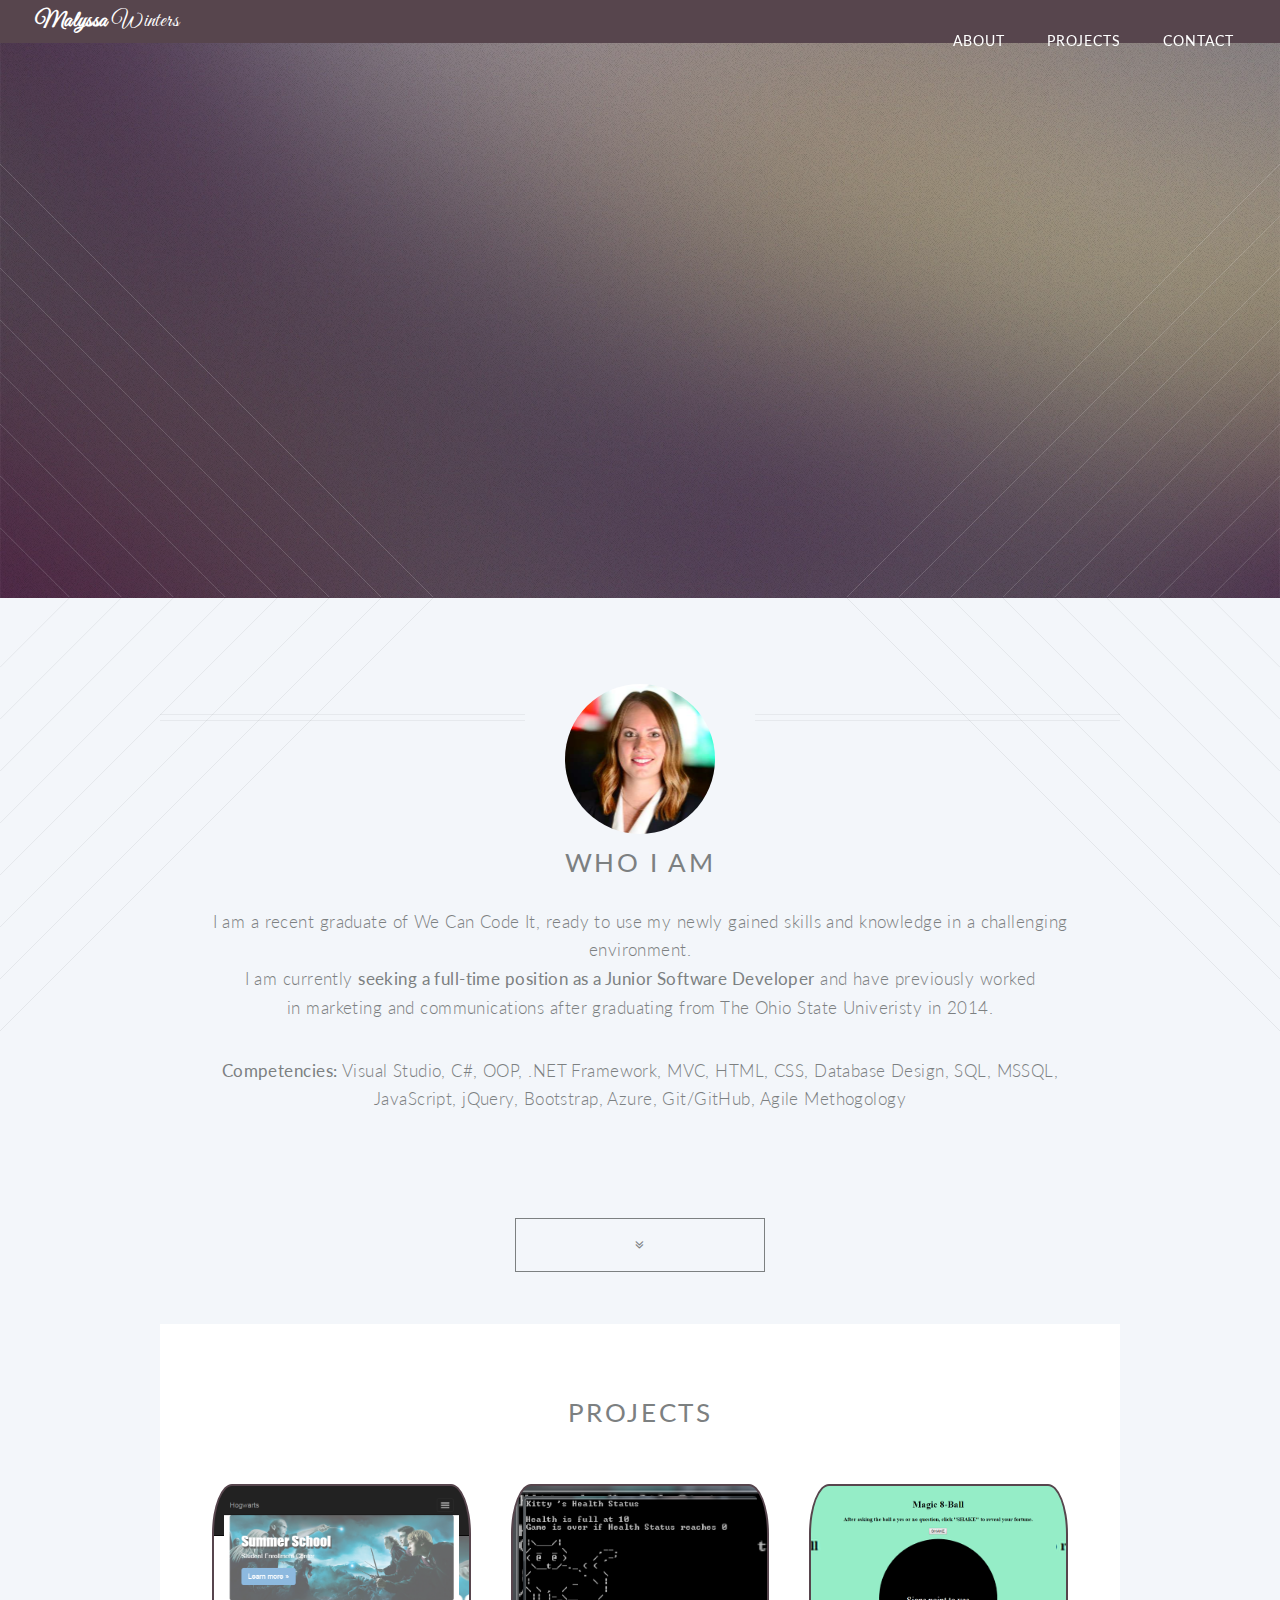
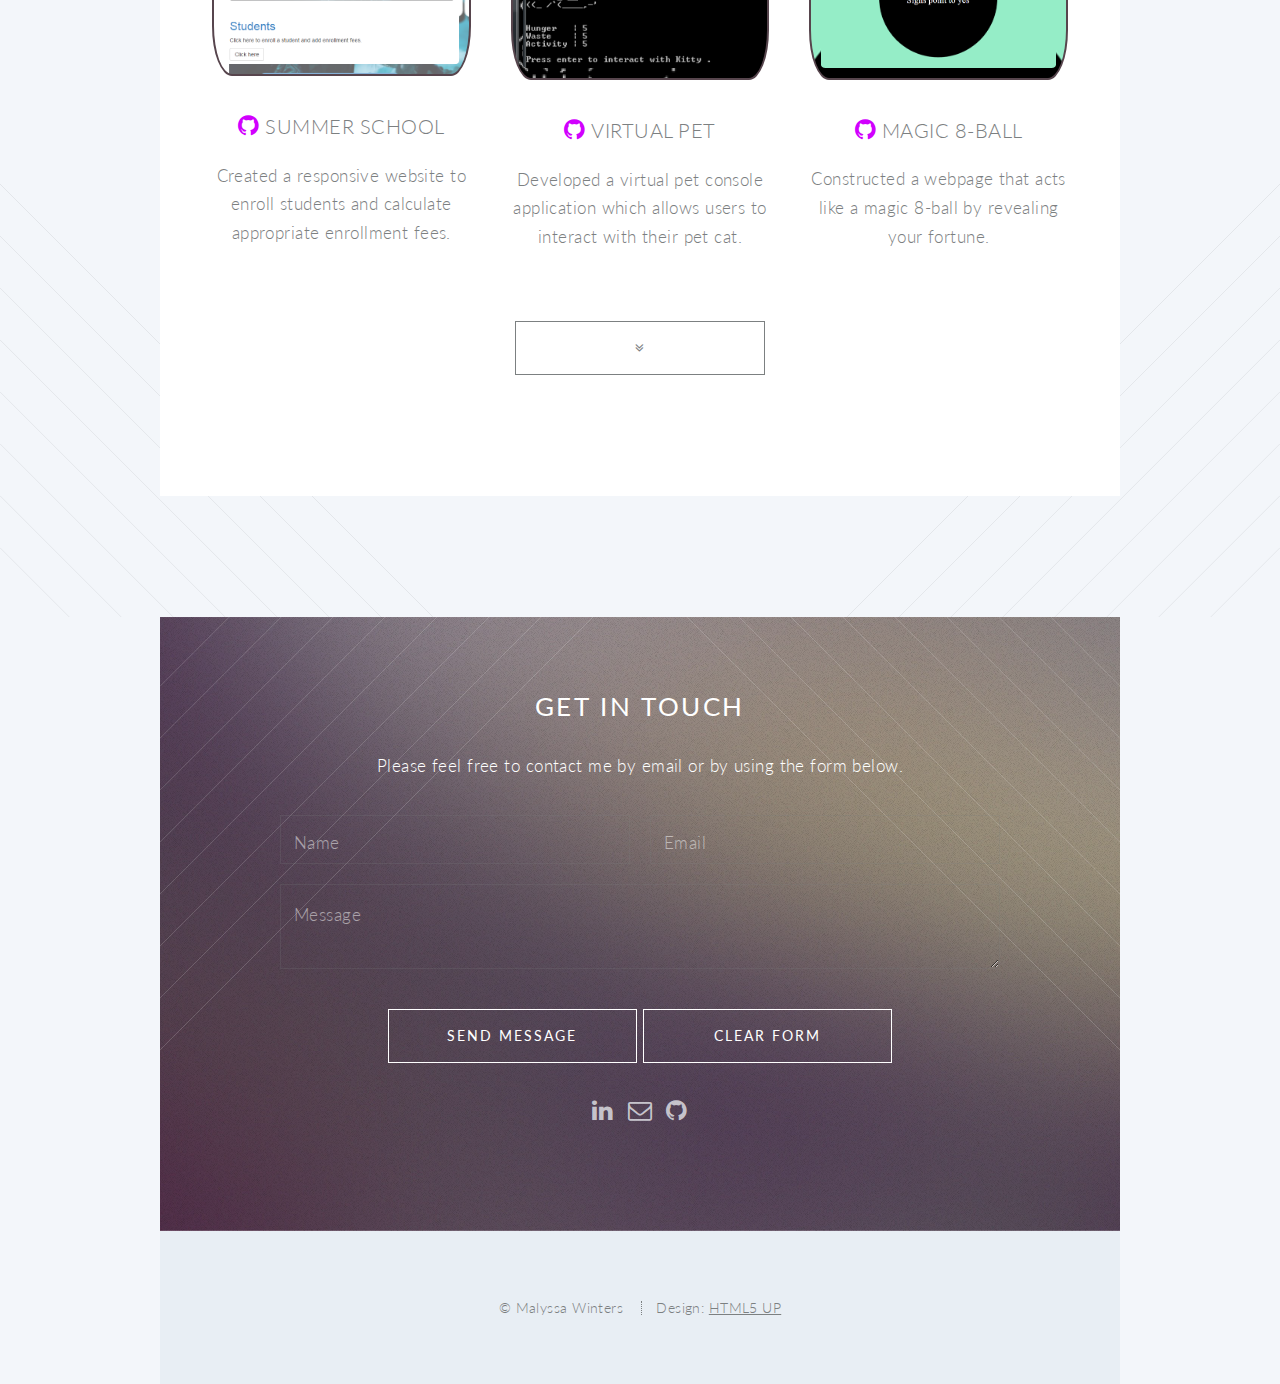
<file: index.html>
﻿<!DOCTYPE HTML>
<!--
    Twenty by HTML5 UP
    html5up.net | @ajlkn
    Free for personal and commercial use under the CCA 3.0 license (html5up.net/license)
-->
<html>
<head>
    <title>Portfolio</title>
    <meta charset="utf-8" />
    <meta name="viewport" content="width=device-width, initial-scale=1" />
    <!--[if lte IE 8]><script src="assets/js/ie/html5shiv.js"></script><![endif]-->
    <link rel="stylesheet" href="assets/css/main.css" />
    <link href='https://fonts.googleapis.com/css?family=Great+Vibes' rel='stylesheet' type='text/css'>
    <!--[if lte IE 8]><link rel="stylesheet" href="assets/css/ie8.css" /><![endif]-->
    <!--[if lte IE 9]><link rel="stylesheet" href="assets/css/ie9.css" /><![endif]-->
</head>
<body class="index">

    <div id="page-wrapper">
        <!-- Header -->
        <header id="header" class="alt">
            <h1 id="logo"><a href="index.html">Malyssa <span>Winters</span></a></h1>
            <nav id="nav">
                <ul>
                    <li class="current"><a href="#main">About</a></li>
                    <li class="current"><a href="#projects">Projects</a></li>
                    <li class="current"><a href="#cta">Contact</a></li>
                </ul>
            </nav>
        </header>
    </div>

    <!-- Banner -->
    <section id="banner">

        <!--
            ".inner" is set up as an inline-block so it automatically expands
            in both directions to fit whatever's inside it. This means it won't
            automatically wrap lines, so be sure to use line breaks where
            appropriate (<br />).
        -->
        <div class="inner">

            <header>
                <h2>Malyssa</h2>
            </header>
            <p>
                Certified<br />Software Developer
            </p>
            <footer>
                <ul class="buttons vertical">
                    <li>
                        <a href="#main" class="button fit scrolly">
                            <i class="fa fa-angle-double-down"></i>
                        </a>
                    </li>
                </ul>
            </footer>

        </div>

    </section>

    <!-- Main -->
    <article id="main">
        <!-- One -->
        <section>
            <header class="special container">
                <!--<span class="icon fa-bar-chart-o"></span>-->
                <span><img class="img-circle" src="assets/css/images/headshot.PNG" height=150 width=150 /></span>

                <h2><strong>Who I Am</strong></h2>
                <p>
                    I am a recent graduate of We Can Code It, ready to use my newly gained skills and knowledge in a challenging environment.<br />
                    I am currently <strong>seeking a full-time position as a Junior Software Developer</strong> and have previously worked<br />
                    in marketing and communications after graduating from The Ohio State Univeristy in 2014.
                </p>
                <p></p>
                <p>
                    <strong>Competencies:</strong> Visual Studio, C#, OOP, .NET Framework, MVC, HTML, CSS, Database Design, SQL, MSSQL, <br />JavaScript, jQuery, Bootstrap, Azure, Git/GitHub, Agile Methogology
                </p>
            </header>
            <footer class="major container">
                <ul class="buttons container">
                    <li>
                        <a href="#projects" class="button fit scrolly">
                            <i class="fa fa-angle-double-down"></i>
                        </a>
                    </li>

                </ul>
            </footer>
        </section>
        <!-- Two -->

        <section id="projects" class="wrapper style3 container special">

            <header class="major">
                <h2><strong>Projects</strong></h2>
            </header>

            <div class="row">
                <div class="4u 12u(narrower)">
                    <section>
                            <a class="enlargebutton image featured" href="#popup1">
                                <img src="assets/css/images/summer-school-mvc.PNG" />
                            </a>
                        <div id="popup1" class="overlay">
                            <div class="popup">
                                <a class="close" href="#projects">×</a>
                                <div class="content">
                                    <img src="assets/css/images/summer-school-mvc.PNG" />
                                </div>
                            </div>
                        </div>
                        <header>
                            <h3><a href="https://github.com/MalyssaWinters/summer-school-mvc" class="icon fa-github" title="Source Code"></a> Summer School</h3>
                        </header>
                        <p>Created a responsive website to enroll students and calculate appropriate enrollment fees.</p>
                    </section>
                </div>

                <div class="4u 12u(narrower)">
                    <section>
                            <a class="enlargebutton2 image featured" href="#popup2">
                                <img src="assets/css/images/virtual-pet.PNG" />
                            </a>
                        <div id="popup2" class="overlay">
                            <div class="popup">
                                <a class="close" href="#projects">×</a>
                                <div class="content">
                                    <img src="assets/css/images/virtual-pet.PNG" />
                                </div>
                            </div>
                        </div>
                        <header>
                            <h3><a href="https://github.com/MalyssaWinters/virtual-pet" class="icon fa-github" title="Source Code"></a> Virtual Pet</h3>
                        </header>
                        <p>Developed a virtual pet console application which allows users to interact with their pet cat.</p>
                    </section>
                </div>

                <div class="4u 12u(narrower)">
                    <section>
                            <a class="enlargebutton3 image featured" href="#popup3">
                                <img src="assets/css/images/magic-8-ball.png" />
                            </a>
                        <div id="popup3" class="overlay">
                            <div class="popup">
                                <a class="close" href="#projects">×</a>
                                <div class="content">
                                    <img src="assets/css/images/magic-8-ball.png" />
                                </div>
                            </div>
                        </div>
                        <header>
                            
                                <h3><a href="https://github.com/MalyssaWinters/magic-8-ball" class="icon fa-github" title="Source Code"></a> Magic 8-Ball</h3>
                            </header>
                            <p>Constructed a webpage that acts like a magic 8-ball by revealing your fortune.</p>
                    </section>
                </div>

            </div>

                <footer class="major">
                    <ul class="buttons">
                        <li>
                            <a href="#cta" class="button fit scrolly">
                                <i class="fa fa-angle-double-down"></i>
                            </a>
                        </li>
                    </ul>
                </footer>

        </section>

    </article>

    <!-- CTA -->
    <section id="cta" class="container">

        <header>
            <h2><strong>Get in touch</strong></h2>
            <p>Please feel free to contact me by email or by using the form below.</p>
        </header>

        <div class="content style4 featured">
            <div class="container 75%">
                <form action="https://formspree.io/malyssawinters5@gmail.com" method="post">
                    <div class="row 50%">
                        <div class="6u 12u(mobile)"><input type="text" name="Name" id="name" placeholder="Name" /></div>
                        <div class="6u 12u(mobile)"><input type="email" name="Email" id="email" placeholder="Email" /></div>
                    </div>
                    <div class="row 50%">
                        <div class="12u"><textarea name="Message" id="message" placeholder="Message"></textarea></div>
                    </div>
                    <div class="row">
                        <div class="12u">
                            <ul class="actions">
                                <li>
                                    <input type="submit" class="button" value="Send Message" />
                                    <input type="reset" class="button alt" value="Clear Form" />
                                </li>
                            </ul>
                        </div>
                    </div>
                </form>
            </div>
            <section>
                <ul class="icons bottom">
                    <li><a href="https://www.linkedin.com/in/malyssawinters"><span class="fa fa-linkedin" title="LinkedIn"></span></a></li>
                    <li><a href="MAILTO:malyssawinters5@gmail.com"><span class="fa fa-envelope-o" title="Email"></span></a></li>
                    <li><a href="https://github.com/MalyssaWinters"><span class="fa fa-github" title="GitHub"></span></a></li>
                </ul>
            </section>
        </div>
    </section>
   
    <!-- Footer -->
    <footer id="footer" class="container">

        <ul class="copyright">
            <li>&copy; Malyssa Winters</li>
            <li>Design: <a href="http://html5up.net">HTML5 UP</a></li>
        </ul>

    </footer>

    <!-- Scripts -->
    <script src="assets/js/jquery.min.js"></script>
    <script src="assets/js/jquery.dropotron.min.js"></script>
    <script src="assets/js/jquery.scrolly.min.js"></script>
    <script src="assets/js/jquery.scrollgress.min.js"></script>
    <script src="assets/js/skel.min.js"></script>
    <script src="assets/js/util.js"></script>
    <!--[if lte IE 8]><script src="assets/js/ie/respond.min.js"></script><![endif]-->
    <script src="assets/js/main.js"></script>

</body>
</html>
</file>
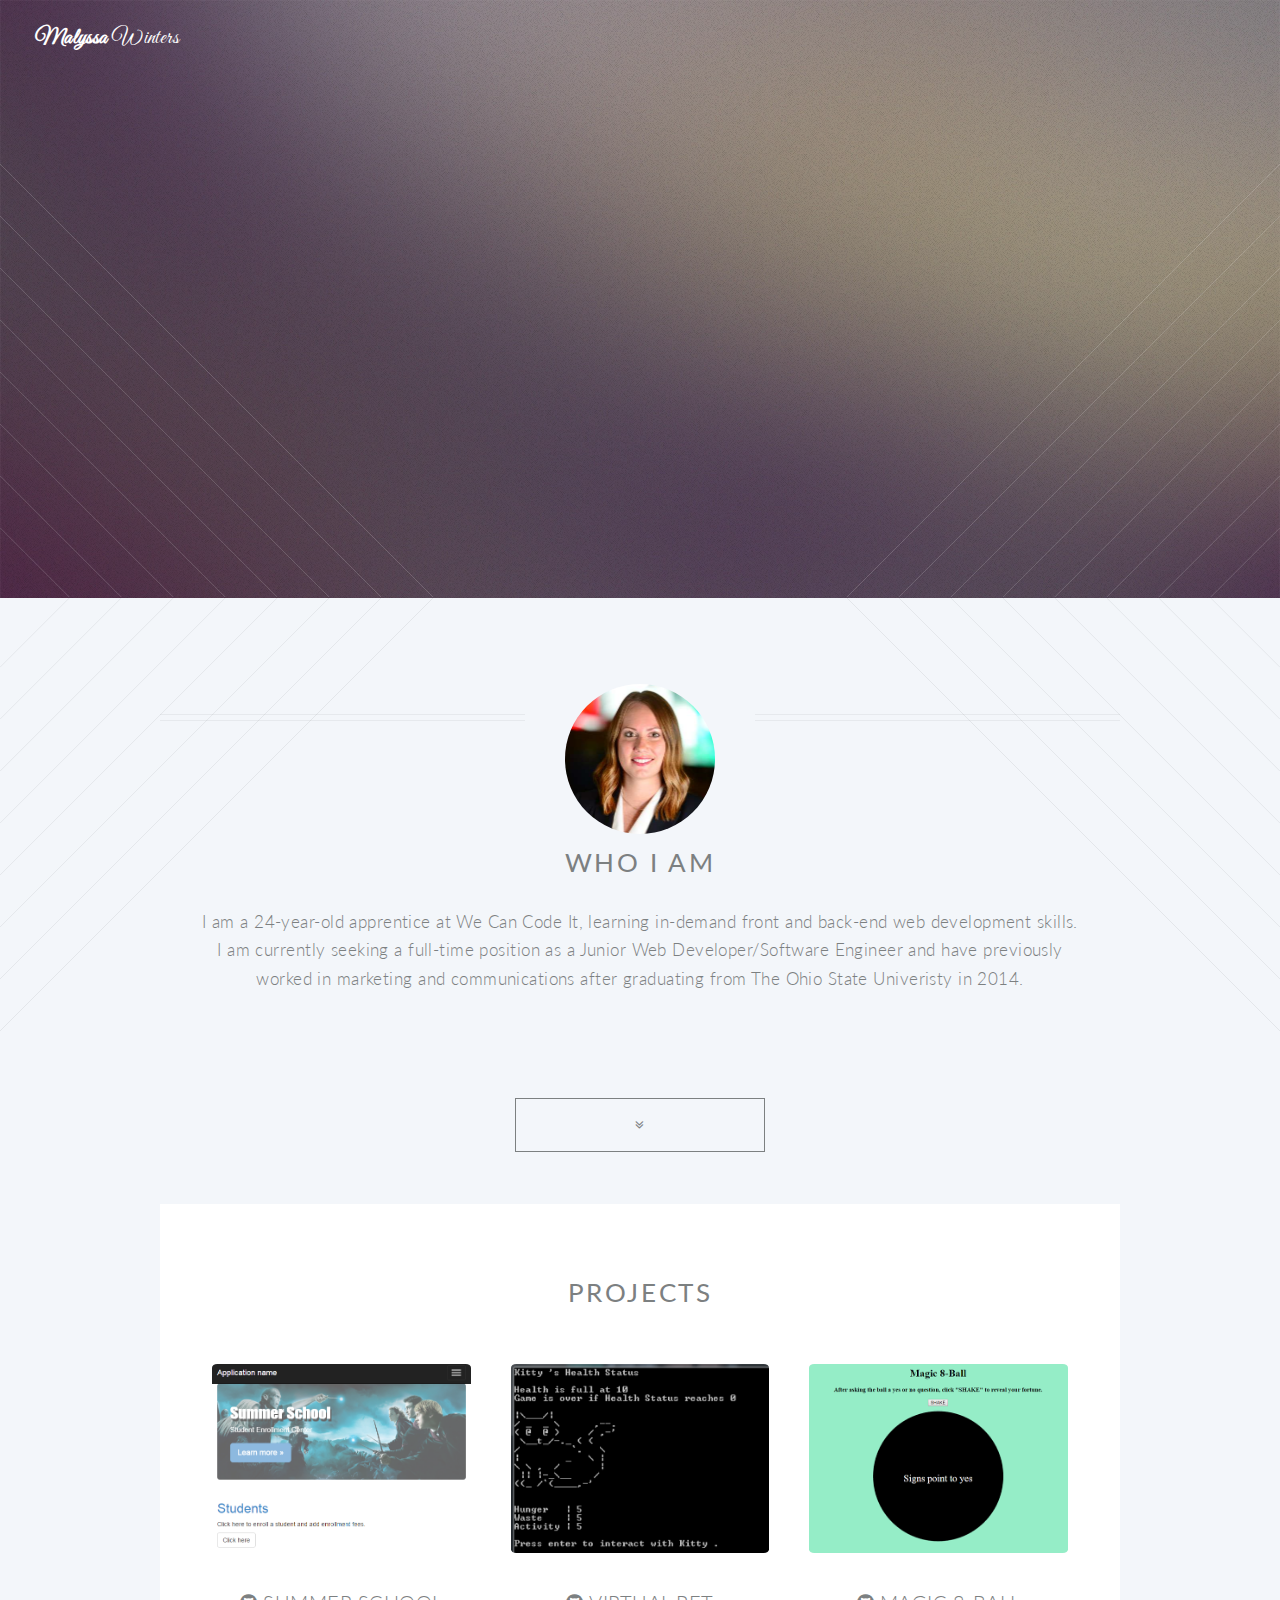
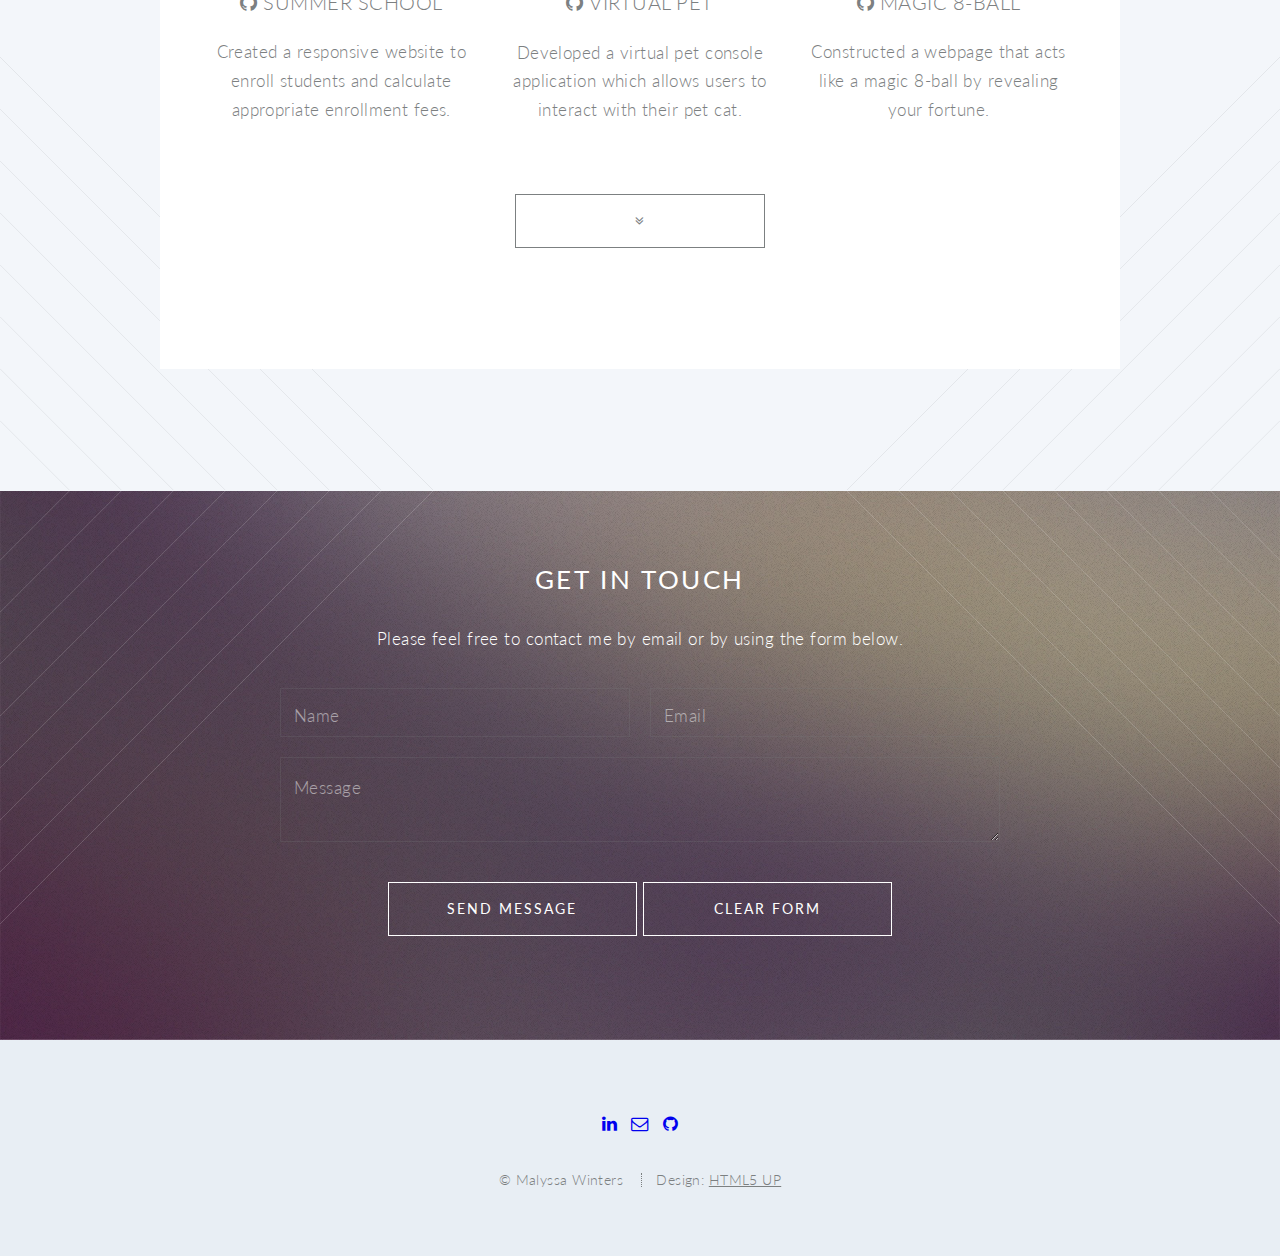
<file: html5up-twenty/index.html>
﻿<!DOCTYPE HTML>
<!--
    Twenty by HTML5 UP
    html5up.net | @ajlkn
    Free for personal and commercial use under the CCA 3.0 license (html5up.net/license)
-->
<html>
<head>
    <title>Portfolio</title>
    <meta charset="utf-8" />
    <meta name="viewport" content="width=device-width, initial-scale=1" />
    <!--[if lte IE 8]><script src="assets/js/ie/html5shiv.js"></script><![endif]-->
    <link rel="stylesheet" href="assets/css/main.css" />
    <link href='https://fonts.googleapis.com/css?family=Great+Vibes' rel='stylesheet' type='text/css'>
    <!--[if lte IE 8]><link rel="stylesheet" href="assets/css/ie8.css" /><![endif]-->
    <!--[if lte IE 9]><link rel="stylesheet" href="assets/css/ie9.css" /><![endif]-->
</head>
<body class="index">


    <!-- Header -->
    <header id="header" class="alt">
        <h1 id="logo"><a href="index.html">Malyssa <span>Winters</span></a></h1>
    </header>

    <!-- Banner -->
    <section id="banner">

        <!--
            ".inner" is set up as an inline-block so it automatically expands
            in both directions to fit whatever's inside it. This means it won't
            automatically wrap lines, so be sure to use line breaks where
            appropriate (<br />).
        -->
        <div class="inner">

            <header>
                <h2>Malyssa</h2>
            </header>
            <p>
                <strong>Software Engineer</strong>
                <br />
                apprentice
            </p>
            <footer>
                <ul class="buttons vertical">
                    <li>
                    <a href="#main" class="button fit scrolly">
                        <i class="fa fa-angle-double-down"></i>
                    </a>
                    </li>
                </ul>
            </footer>

        </div>

    </section>

    <!-- Main -->
    <article id="main">
        <!-- One -->
        <section>
            <header class="special container">
                <!--<span class="icon fa-bar-chart-o"></span>-->
                <span><img class="img-circle" src="assets/css/images/headshot.PNG" height=150 width=150 /></span>

                <h2><strong>Who I Am</strong></h2>
                <p>
                    I am a 24-year-old apprentice at We Can Code It, learning in-demand front and back-end web development skills. <br />
                    I am currently seeking a full-time position as a Junior Web Developer/Software Engineer and have previously <br />
                    worked in marketing and communications after graduating from The Ohio State Univeristy in 2014.
                </p>
            </header>
            <footer class="major">
                <ul class="buttons">
                    <li>
                        <a href="#projects" class="button fit scrolly">
                            <i class="fa fa-angle-double-down"></i>
                        </a>
                    </li>

                </ul>
            </footer>
        </section>
        <!-- Two -->

        <section id="projects" class="wrapper style3 container special">

            <header class="major">
                <h2><strong>Projects</strong></h2>
            </header>

            <div class="row">
                <div class="4u 12u(narrower)">
                    <section>
                        <a href="#" class="image featured">

                            <img src="assets/css/images/summer-school-mvc.PNG" />
                        </a>
                        <header>
                            <h3><a href="https://github.com/MalyssaWinters/summer-school-mvc" class="icon fa-github"> Summer School</a></h3>
                        </header>
                        <p>Created a responsive website to enroll students and calculate appropriate enrollment fees.</p>
                    </section>
                </div>

                <div class="4u 12u(narrower)">
                    <section>
                        <a href="#" class="image featured">

                            <img src="assets/css/images/virtual-pet.PNG" />
                        </a>
                        <header>
                            <h3><a href="https://github.com/MalyssaWinters/virtual-pet" class="icon fa-github"> Virtual Pet</a></h3>
                        </header>
                        <p>Developed a virtual pet console application which allows users to interact with their pet cat.</p>
                    </section>
                </div>

                <div class="4u 12u(narrower)">
                    <section>
                        <a href="#" class="image featured">

                            <img src="assets/css/images/magic-8-ball.png" />
                        </a>
                        <header>
                            <h3><a href="https://github.com/MalyssaWinters/magic-8-ball" class="icon fa-github"> Magic 8-Ball</a></h3>
                        </header>
                        <p>Constructed a webpage that acts like a magic 8-ball by revealing your fortune.</p>
                    </section>
                </div>

            </div>


            <footer class="major">
                <ul class="buttons">
                    <li>
                        <a href="#cta" class="button fit scrolly">
                            <i class="fa fa-angle-double-down"></i>
                        </a>
                    </li>
                </ul>
            </footer>

        </section>

    </article>

    <!-- CTA -->
    <section id="cta">

        <header>
            <h2><strong>Get in touch</strong></h2>
            <p>Please feel free to contact me by email or by using the form below.</p>
        </header>

        <div class="content style4 featured">
            <div class="container 75%">
                <form action="https://formspree.io/malyssawinters5@gmail.com" method="post">
                    <div class="row 50%">
                        <div class="6u 12u(mobile)"><input type="text" name="Name" id="name" placeholder="Name" /></div>
                        <div class="6u 12u(mobile)"><input type="email" name="Email" id="email" placeholder="Email" /></div>
                    </div>
                    <div class="row 50%">
                        <div class="12u"><textarea name="Message" id="message" placeholder="Message"></textarea></div>
                    </div>
                    <div class="row">
                        <div class="12u">
                            <ul class="actions">
                                <li>
                                    <input type="submit" class="button" value="Send Message" />
                                    <input type="reset" class="button alt" value="Clear Form" />
                                </li>
                            </ul>
                        </div>
                    </div>
                </form>
            </div>
        </div>

    </section>


    <!-- Footer -->
    <footer id="footer">

        <ul class="icons">
            <li><a href="https://www.linkedin.com/in/malyssawinters" class="icon fa-linkedin" title="LinkedIn"><span class="label">LinkedIn</span></a></li>
            <li><a href="MAILTO:malyssawinters5@gmail.com" class="icon fa-envelope-o" title="Email"><span class="label">Email</span></a></li>
            <li><a href="https://github.com/MalyssaWinters" class="icon fa-github" title="GitHub"><span class="label">GitHub</span></a></li>
        </ul>

        <ul class="copyright">
            <li>&copy; Malyssa Winters</li>
            <li>Design: <a href="http://html5up.net">HTML5 UP</a></li>
        </ul>

    </footer>

    </div>

    <!-- Scripts -->
    <script src="assets/js/jquery.min.js"></script>
    <script src="assets/js/jquery.dropotron.min.js"></script>
    <script src="assets/js/jquery.scrolly.min.js"></script>
    <script src="assets/js/jquery.scrollgress.min.js"></script>
    <script src="assets/js/skel.min.js"></script>
    <script src="assets/js/util.js"></script>
    <!--[if lte IE 8]><script src="assets/js/ie/respond.min.js"></script><![endif]-->
    <script src="assets/js/main.js"></script>

</body>
</html>
</file>
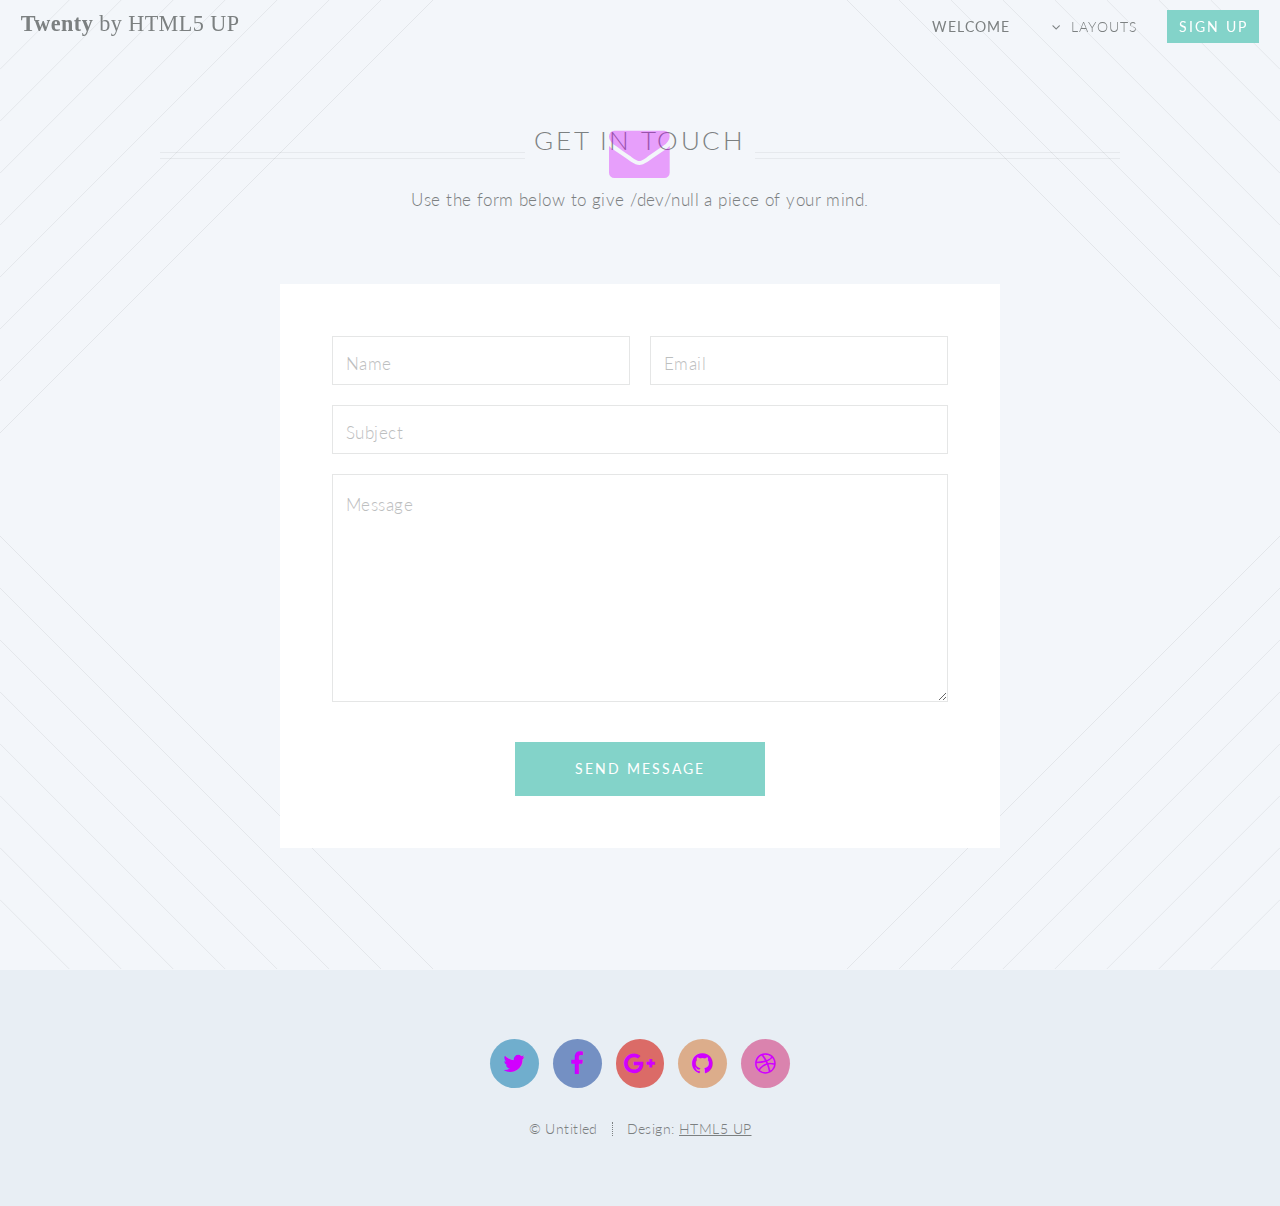
<file: contact.html>
<!DOCTYPE HTML>
<!--
	Twenty by HTML5 UP
	html5up.net | @ajlkn
	Free for personal and commercial use under the CCA 3.0 license (html5up.net/license)
-->
<html>
	<head>
		<title>Contact - Twenty by HTML5 UP</title>
		<meta charset="utf-8" />
		<meta name="viewport" content="width=device-width, initial-scale=1" />
		<!--[if lte IE 8]><script src="assets/js/ie/html5shiv.js"></script><![endif]-->
		<link rel="stylesheet" href="assets/css/main.css" />
		<!--[if lte IE 8]><link rel="stylesheet" href="assets/css/ie8.css" /><![endif]-->
		<!--[if lte IE 9]><link rel="stylesheet" href="assets/css/ie9.css" /><![endif]-->
	</head>
	<body class="contact">
		<div id="page-wrapper">

			<!-- Header -->
				<header id="header">
					<h1 id="logo"><a href="index.html">Twenty <span>by HTML5 UP</span></a></h1>
					<nav id="nav">
						<ul>
							<li class="current"><a href="index.html">Welcome</a></li>
							<li class="submenu">
								<a href="#">Layouts</a>
								<ul>
									<li><a href="left-sidebar.html">Left Sidebar</a></li>
									<li><a href="right-sidebar.html">Right Sidebar</a></li>
									<li><a href="no-sidebar.html">No Sidebar</a></li>
									<li><a href="contact.html">Contact</a></li>
									<li class="submenu">
										<a href="#">Submenu</a>
										<ul>
											<li><a href="#">Dolore Sed</a></li>
											<li><a href="#">Consequat</a></li>
											<li><a href="#">Lorem Magna</a></li>
											<li><a href="#">Sed Magna</a></li>
											<li><a href="#">Ipsum Nisl</a></li>
										</ul>
									</li>
								</ul>
							</li>
							<li><a href="#" class="button special">Sign Up</a></li>
						</ul>
					</nav>
				</header>

			<!-- Main -->
				<article id="main">

					<header class="special container">
						<span class="icon fa-envelope"></span>
						<h2>Get In Touch</h2>
						<p>Use the form below to give /dev/null a piece of your mind.</p>
					</header>

					<!-- One -->
						<section class="wrapper style4 special container 75%">

							<!-- Content -->
								<div class="content">
									<form>
										<div class="row 50%">
											<div class="6u 12u(mobile)">
												<input type="text" name="name" placeholder="Name" />
											</div>
											<div class="6u 12u(mobile)">
												<input type="text" name="email" placeholder="Email" />
											</div>
										</div>
										<div class="row 50%">
											<div class="12u">
												<input type="text" name="subject" placeholder="Subject" />
											</div>
										</div>
										<div class="row 50%">
											<div class="12u">
												<textarea name="message" placeholder="Message" rows="7"></textarea>
											</div>
										</div>
										<div class="row">
											<div class="12u">
												<ul class="buttons">
													<li><input type="submit" class="special" value="Send Message" /></li>
												</ul>
											</div>
										</div>
									</form>
								</div>

						</section>

				</article>

			<!-- Footer -->
				<footer id="footer">

					<ul class="icons">
						<li><a href="#" class="icon circle fa-twitter"><span class="label">Twitter</span></a></li>
						<li><a href="#" class="icon circle fa-facebook"><span class="label">Facebook</span></a></li>
						<li><a href="#" class="icon circle fa-google-plus"><span class="label">Google+</span></a></li>
						<li><a href="#" class="icon circle fa-github"><span class="label">Github</span></a></li>
						<li><a href="#" class="icon circle fa-dribbble"><span class="label">Dribbble</span></a></li>
					</ul>

					<ul class="copyright">
						<li>&copy; Untitled</li><li>Design: <a href="http://html5up.net">HTML5 UP</a></li>
					</ul>

				</footer>

		</div>

		<!-- Scripts -->
			<script src="assets/js/jquery.min.js"></script>
			<script src="assets/js/jquery.dropotron.min.js"></script>
			<script src="assets/js/jquery.scrolly.min.js"></script>
			<script src="assets/js/jquery.scrollgress.min.js"></script>
			<script src="assets/js/skel.min.js"></script>
			<script src="assets/js/util.js"></script>
			<!--[if lte IE 8]><script src="assets/js/ie/respond.min.js"></script><![endif]-->
			<script src="assets/js/main.js"></script>

	</body>
</html>
</file>
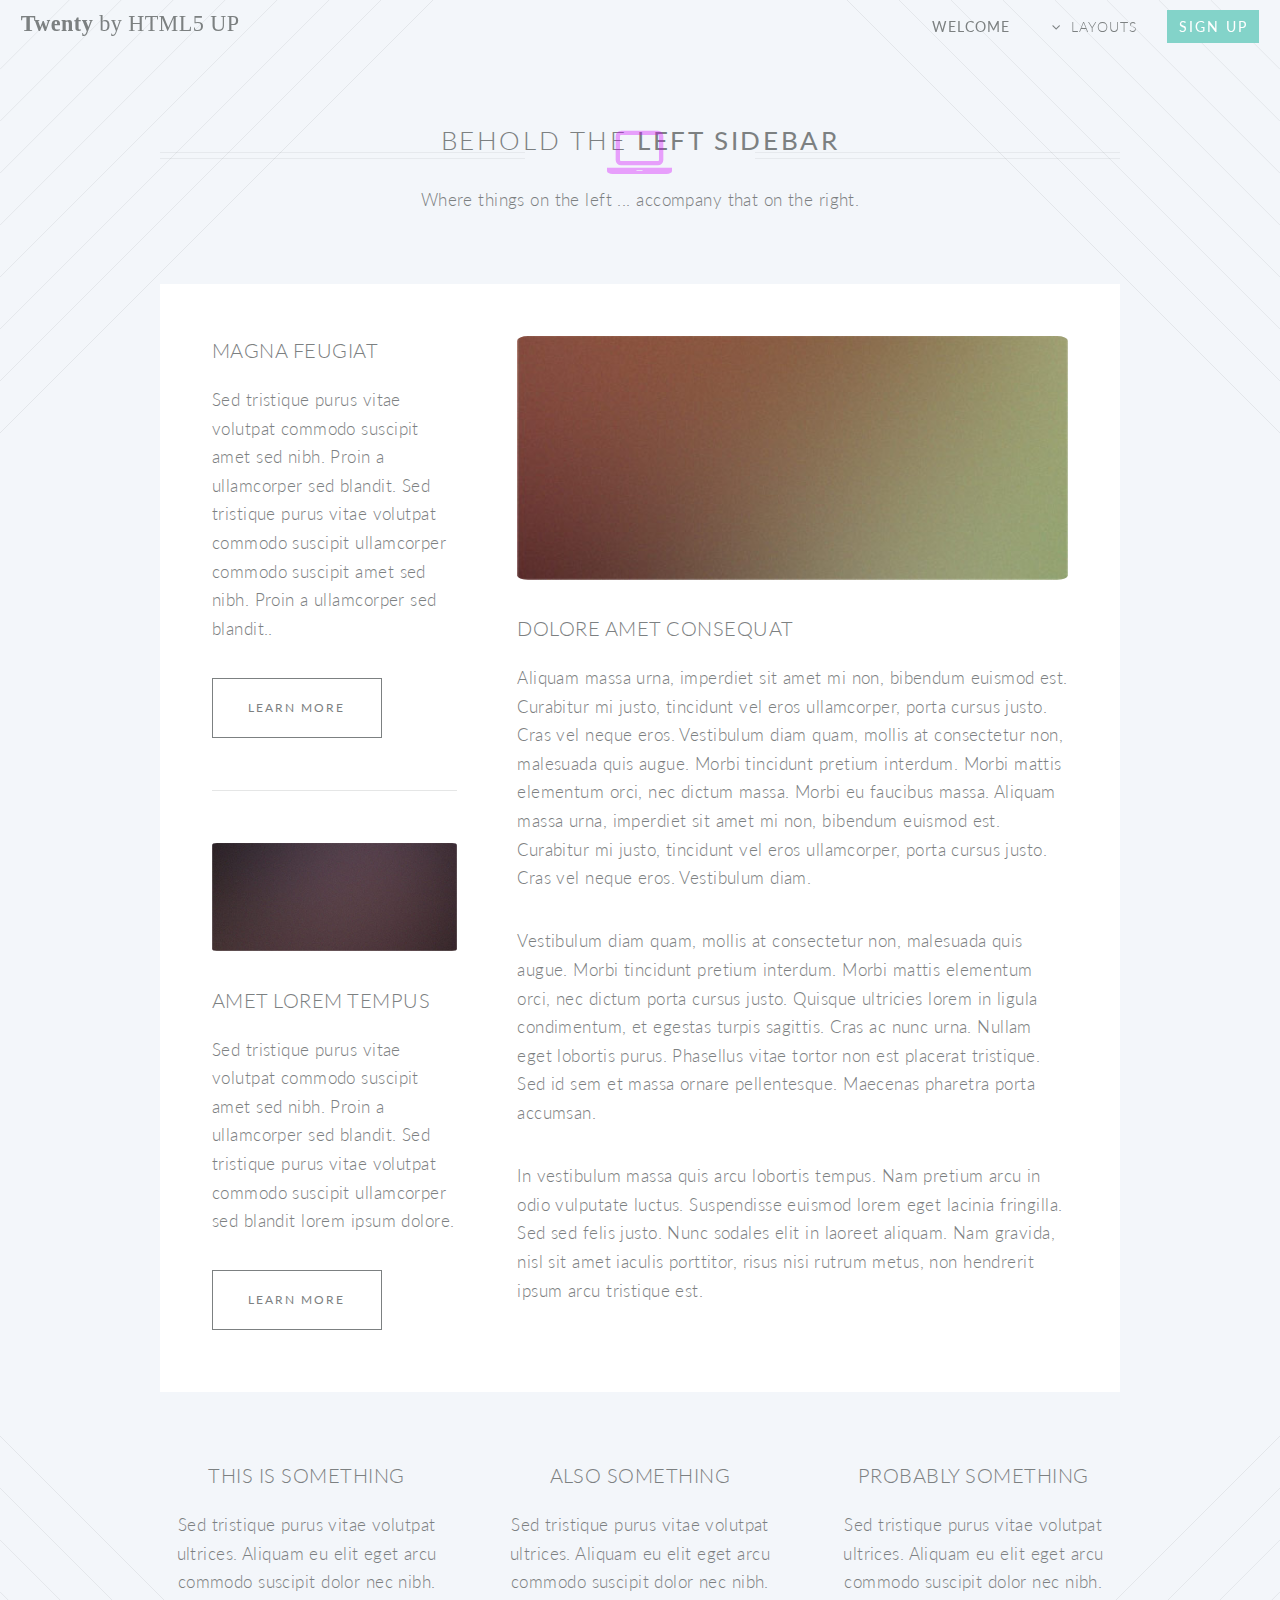
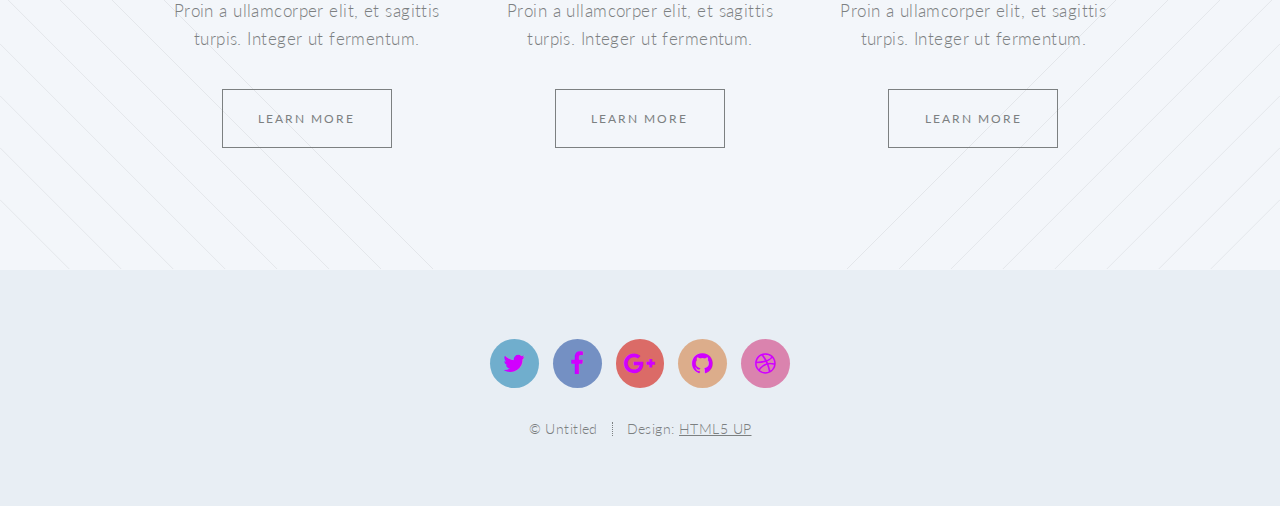
<file: left-sidebar.html>
<!DOCTYPE HTML>
<!--
	Twenty by HTML5 UP
	html5up.net | @ajlkn
	Free for personal and commercial use under the CCA 3.0 license (html5up.net/license)
-->
<html>
	<head>
		<title>Left Sidebar - Twenty by HTML5 UP</title>
		<meta charset="utf-8" />
		<meta name="viewport" content="width=device-width, initial-scale=1" />
		<!--[if lte IE 8]><script src="assets/js/ie/html5shiv.js"></script><![endif]-->
		<link rel="stylesheet" href="assets/css/main.css" />
		<!--[if lte IE 8]><link rel="stylesheet" href="assets/css/ie8.css" /><![endif]-->
		<!--[if lte IE 9]><link rel="stylesheet" href="assets/css/ie9.css" /><![endif]-->
	</head>
	<body class="left-sidebar">
		<div id="page-wrapper">

			<!-- Header -->
				<header id="header">
					<h1 id="logo"><a href="index.html">Twenty <span>by HTML5 UP</span></a></h1>
					<nav id="nav">
						<ul>
							<li class="current"><a href="index.html">Welcome</a></li>
							<li class="submenu">
								<a href="#">Layouts</a>
								<ul>
									<li><a href="left-sidebar.html">Left Sidebar</a></li>
									<li><a href="right-sidebar.html">Right Sidebar</a></li>
									<li><a href="no-sidebar.html">No Sidebar</a></li>
									<li><a href="contact.html">Contact</a></li>
									<li class="submenu">
										<a href="#">Submenu</a>
										<ul>
											<li><a href="#">Dolore Sed</a></li>
											<li><a href="#">Consequat</a></li>
											<li><a href="#">Lorem Magna</a></li>
											<li><a href="#">Sed Magna</a></li>
											<li><a href="#">Ipsum Nisl</a></li>
										</ul>
									</li>
								</ul>
							</li>
							<li><a href="#" class="button special">Sign Up</a></li>
						</ul>
					</nav>
				</header>

			<!-- Main -->
				<article id="main">

					<header class="special container">
						<span class="icon fa-laptop"></span>
						<h2>Behold the <strong>Left Sidebar</strong></h2>
						<p>Where things on the left ... accompany that on the right.</p>
					</header>

					<!-- One -->
						<section class="wrapper style4 container">

							<div class="row 150%">
								<div class="4u 12u(narrower)">

									<!-- Sidebar -->
										<div class="sidebar">
											<section>
												<header>
													<h3>Magna Feugiat</h3>
												</header>
												<p>Sed tristique purus vitae volutpat commodo suscipit amet sed nibh. Proin a ullamcorper sed blandit. Sed tristique purus vitae volutpat commodo suscipit ullamcorper commodo suscipit amet sed nibh. Proin a ullamcorper sed blandit..</p>
												<footer>
													<ul class="buttons">
														<li><a href="#" class="button small">Learn More</a></li>
													</ul>
												</footer>
											</section>

											<section>
												<a href="#" class="image featured"><img src="images/pic03.jpg" alt="" /></a>
												<header>
													<h3>Amet Lorem Tempus</h3>
												</header>
												<p>Sed tristique purus vitae volutpat commodo suscipit amet sed nibh. Proin a ullamcorper sed blandit. Sed tristique purus vitae volutpat commodo suscipit ullamcorper sed blandit lorem ipsum dolore.</p>
												<footer>
													<ul class="buttons">
														<li><a href="#" class="button small">Learn More</a></li>
													</ul>
												</footer>
											</section>
										</div>

								</div>
								<div class="8u 12u(narrower) important(narrower)">

									<!-- Content -->
										<div class="content">
											<section>
												<a href="#" class="image featured"><img src="images/pic02.jpg" alt="" /></a>
												<header>
													<h3>Dolore Amet Consequat</h3>
												</header>
												<p>Aliquam massa urna, imperdiet sit amet mi non, bibendum euismod est. Curabitur mi justo, tincidunt vel eros ullamcorper, porta cursus justo. Cras vel neque eros. Vestibulum diam quam, mollis at consectetur non, malesuada quis augue. Morbi tincidunt pretium interdum. Morbi mattis elementum orci, nec dictum massa. Morbi eu faucibus massa. Aliquam massa urna, imperdiet sit amet mi non, bibendum euismod est. Curabitur mi justo, tincidunt vel eros ullamcorper, porta cursus justo. Cras vel neque eros. Vestibulum diam.</p>
												<p>Vestibulum diam quam, mollis at consectetur non, malesuada quis augue. Morbi tincidunt pretium interdum. Morbi mattis elementum orci, nec dictum porta cursus justo. Quisque ultricies lorem in ligula condimentum, et egestas turpis sagittis. Cras ac nunc urna. Nullam eget lobortis purus. Phasellus vitae tortor non est placerat tristique. Sed id sem et massa ornare pellentesque. Maecenas pharetra porta accumsan. </p>
												<p>In vestibulum massa quis arcu lobortis tempus. Nam pretium arcu in odio vulputate luctus. Suspendisse euismod lorem eget lacinia fringilla. Sed sed felis justo. Nunc sodales elit in laoreet aliquam. Nam gravida, nisl sit amet iaculis porttitor, risus nisi rutrum metus, non hendrerit ipsum arcu tristique est.</p>
											</section>
										</div>

								</div>
							</div>
						</section>

					<!-- Two -->
						<section class="wrapper style1 container special">
							<div class="row">
								<div class="4u 12u(narrower)">

									<section>
										<header>
											<h3>This is Something</h3>
										</header>
										<p>Sed tristique purus vitae volutpat ultrices. Aliquam eu elit eget arcu commodo suscipit dolor nec nibh. Proin a ullamcorper elit, et sagittis turpis. Integer ut fermentum.</p>
										<footer>
											<ul class="buttons">
												<li><a href="#" class="button small">Learn More</a></li>
											</ul>
										</footer>
									</section>

								</div>
								<div class="4u 12u(narrower)">

									<section>
										<header>
											<h3>Also Something</h3>
										</header>
										<p>Sed tristique purus vitae volutpat ultrices. Aliquam eu elit eget arcu commodo suscipit dolor nec nibh. Proin a ullamcorper elit, et sagittis turpis. Integer ut fermentum.</p>
										<footer>
											<ul class="buttons">
												<li><a href="#" class="button small">Learn More</a></li>
											</ul>
										</footer>
									</section>

								</div>
								<div class="4u 12u(narrower)">

									<section>
										<header>
											<h3>Probably Something</h3>
										</header>
										<p>Sed tristique purus vitae volutpat ultrices. Aliquam eu elit eget arcu commodo suscipit dolor nec nibh. Proin a ullamcorper elit, et sagittis turpis. Integer ut fermentum.</p>
										<footer>
											<ul class="buttons">
												<li><a href="#" class="button small">Learn More</a></li>
											</ul>
										</footer>
									</section>

								</div>
							</div>
						</section>

				</article>

			<!-- Footer -->
				<footer id="footer">

					<ul class="icons">
						<li><a href="#" class="icon circle fa-twitter"><span class="label">Twitter</span></a></li>
						<li><a href="#" class="icon circle fa-facebook"><span class="label">Facebook</span></a></li>
						<li><a href="#" class="icon circle fa-google-plus"><span class="label">Google+</span></a></li>
						<li><a href="#" class="icon circle fa-github"><span class="label">Github</span></a></li>
						<li><a href="#" class="icon circle fa-dribbble"><span class="label">Dribbble</span></a></li>
					</ul>

					<ul class="copyright">
						<li>&copy; Untitled</li><li>Design: <a href="http://html5up.net">HTML5 UP</a></li>
					</ul>

				</footer>

		</div>

		<!-- Scripts -->
			<script src="assets/js/jquery.min.js"></script>
			<script src="assets/js/jquery.dropotron.min.js"></script>
			<script src="assets/js/jquery.scrolly.min.js"></script>
			<script src="assets/js/jquery.scrollgress.min.js"></script>
			<script src="assets/js/skel.min.js"></script>
			<script src="assets/js/util.js"></script>
			<!--[if lte IE 8]><script src="assets/js/ie/respond.min.js"></script><![endif]-->
			<script src="assets/js/main.js"></script>

	</body>
</html>
</file>
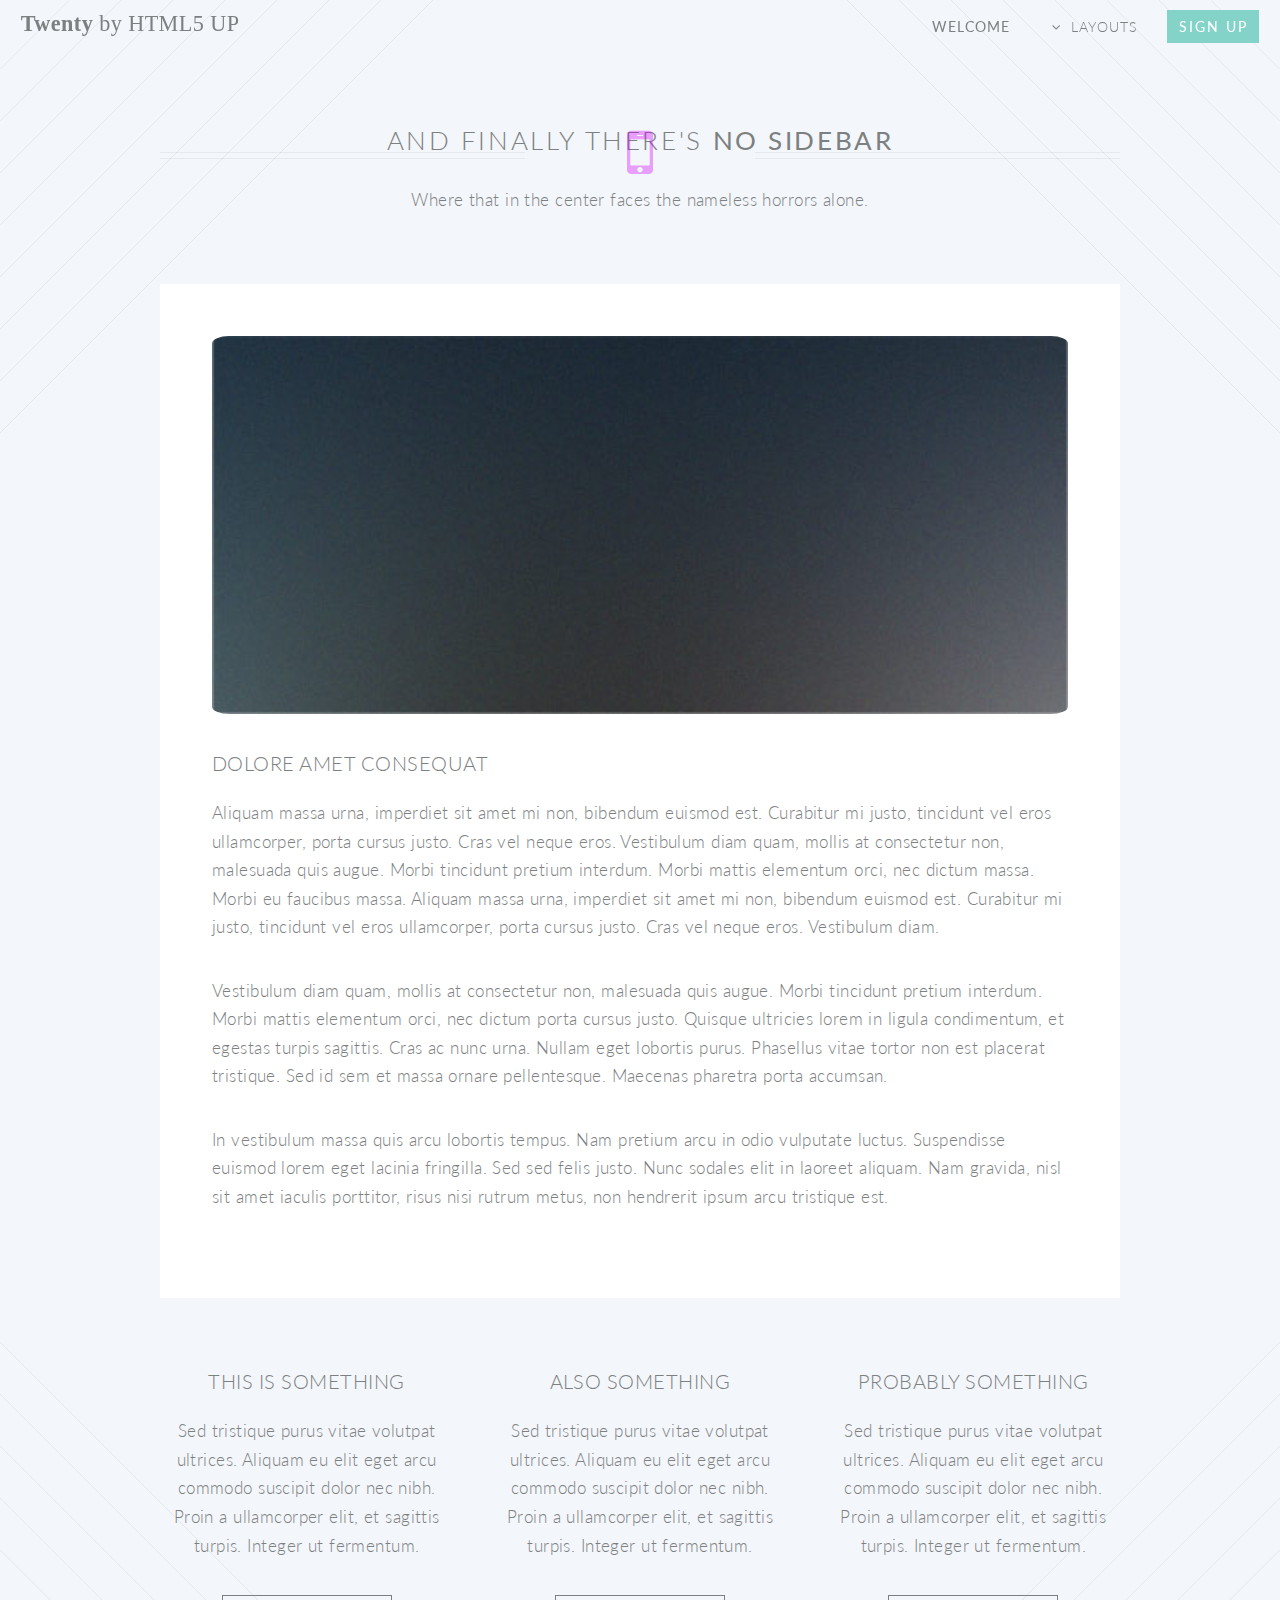
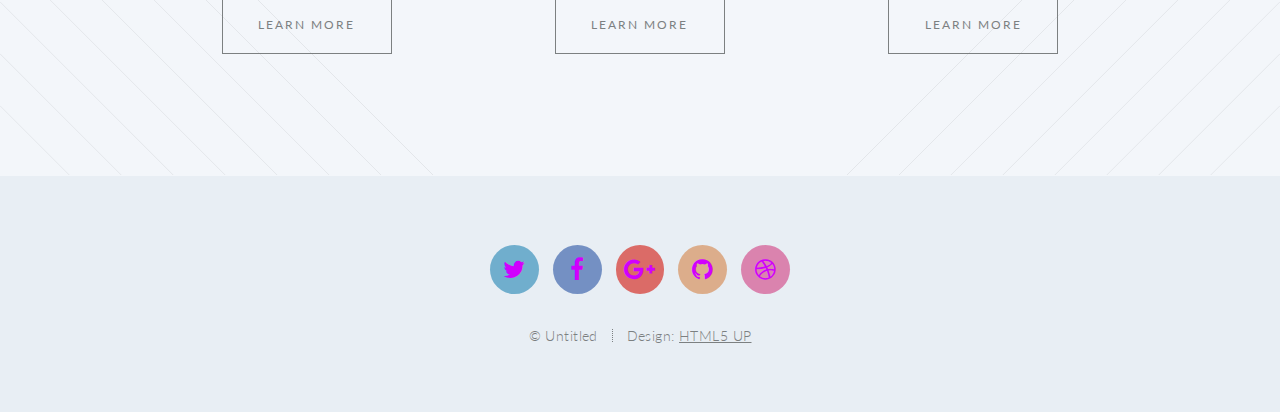
<file: no-sidebar.html>
<!DOCTYPE HTML>
<!--
	Twenty by HTML5 UP
	html5up.net | @ajlkn
	Free for personal and commercial use under the CCA 3.0 license (html5up.net/license)
-->
<html>
	<head>
		<title>No Sidebar - Twenty by HTML5 UP</title>
		<meta charset="utf-8" />
		<meta name="viewport" content="width=device-width, initial-scale=1" />
		<!--[if lte IE 8]><script src="assets/js/ie/html5shiv.js"></script><![endif]-->
		<link rel="stylesheet" href="assets/css/main.css" />
		<!--[if lte IE 8]><link rel="stylesheet" href="assets/css/ie8.css" /><![endif]-->
		<!--[if lte IE 9]><link rel="stylesheet" href="assets/css/ie9.css" /><![endif]-->
	</head>
	<body class="no-sidebar">
		<div id="page-wrapper">

			<!-- Header -->
				<header id="header">
					<h1 id="logo"><a href="index.html">Twenty <span>by HTML5 UP</span></a></h1>
					<nav id="nav">
						<ul>
							<li class="current"><a href="index.html">Welcome</a></li>
							<li class="submenu">
								<a href="#">Layouts</a>
								<ul>
									<li><a href="left-sidebar.html">Left Sidebar</a></li>
									<li><a href="right-sidebar.html">Right Sidebar</a></li>
									<li><a href="no-sidebar.html">No Sidebar</a></li>
									<li><a href="contact.html">Contact</a></li>
									<li class="submenu">
										<a href="#">Submenu</a>
										<ul>
											<li><a href="#">Dolore Sed</a></li>
											<li><a href="#">Consequat</a></li>
											<li><a href="#">Lorem Magna</a></li>
											<li><a href="#">Sed Magna</a></li>
											<li><a href="#">Ipsum Nisl</a></li>
										</ul>
									</li>
								</ul>
							</li>
							<li><a href="#" class="button special">Sign Up</a></li>
						</ul>
					</nav>
				</header>

			<!-- Main -->
				<article id="main">

					<header class="special container">
						<span class="icon fa-mobile"></span>
						<h2>And finally there's <strong>No Sidebar</strong></h2>
						<p>Where that in the center faces the nameless horrors alone.</p>
					</header>

					<!-- One -->
						<section class="wrapper style4 container">

							<!-- Content -->
								<div class="content">
									<section>
										<a href="#" class="image featured"><img src="images/pic04.jpg" alt="" /></a>
										<header>
											<h3>Dolore Amet Consequat</h3>
										</header>
										<p>Aliquam massa urna, imperdiet sit amet mi non, bibendum euismod est. Curabitur mi justo, tincidunt vel eros ullamcorper, porta cursus justo. Cras vel neque eros. Vestibulum diam quam, mollis at consectetur non, malesuada quis augue. Morbi tincidunt pretium interdum. Morbi mattis elementum orci, nec dictum massa. Morbi eu faucibus massa. Aliquam massa urna, imperdiet sit amet mi non, bibendum euismod est. Curabitur mi justo, tincidunt vel eros ullamcorper, porta cursus justo. Cras vel neque eros. Vestibulum diam.</p>
										<p>Vestibulum diam quam, mollis at consectetur non, malesuada quis augue. Morbi tincidunt pretium interdum. Morbi mattis elementum orci, nec dictum porta cursus justo. Quisque ultricies lorem in ligula condimentum, et egestas turpis sagittis. Cras ac nunc urna. Nullam eget lobortis purus. Phasellus vitae tortor non est placerat tristique. Sed id sem et massa ornare pellentesque. Maecenas pharetra porta accumsan. </p>
										<p>In vestibulum massa quis arcu lobortis tempus. Nam pretium arcu in odio vulputate luctus. Suspendisse euismod lorem eget lacinia fringilla. Sed sed felis justo. Nunc sodales elit in laoreet aliquam. Nam gravida, nisl sit amet iaculis porttitor, risus nisi rutrum metus, non hendrerit ipsum arcu tristique est.</p>
									</section>
								</div>

						</section>

					<!-- Two -->
						<section class="wrapper style1 container special">
							<div class="row">
								<div class="4u 12u(narrower)">

									<section>
										<header>
											<h3>This is Something</h3>
										</header>
										<p>Sed tristique purus vitae volutpat ultrices. Aliquam eu elit eget arcu commodo suscipit dolor nec nibh. Proin a ullamcorper elit, et sagittis turpis. Integer ut fermentum.</p>
										<footer>
											<ul class="buttons">
												<li><a href="#" class="button small">Learn More</a></li>
											</ul>
										</footer>
									</section>

								</div>
								<div class="4u 12u(narrower)">

									<section>
										<header>
											<h3>Also Something</h3>
										</header>
										<p>Sed tristique purus vitae volutpat ultrices. Aliquam eu elit eget arcu commodo suscipit dolor nec nibh. Proin a ullamcorper elit, et sagittis turpis. Integer ut fermentum.</p>
										<footer>
											<ul class="buttons">
												<li><a href="#" class="button small">Learn More</a></li>
											</ul>
										</footer>
									</section>

								</div>
								<div class="4u 12u(narrower)">

									<section>
										<header>
											<h3>Probably Something</h3>
										</header>
										<p>Sed tristique purus vitae volutpat ultrices. Aliquam eu elit eget arcu commodo suscipit dolor nec nibh. Proin a ullamcorper elit, et sagittis turpis. Integer ut fermentum.</p>
										<footer>
											<ul class="buttons">
												<li><a href="#" class="button small">Learn More</a></li>
											</ul>
										</footer>
									</section>

								</div>
							</div>
						</section>

				</article>

			<!-- Footer -->
				<footer id="footer">

					<ul class="icons">
						<li><a href="#" class="icon circle fa-twitter"><span class="label">Twitter</span></a></li>
						<li><a href="#" class="icon circle fa-facebook"><span class="label">Facebook</span></a></li>
						<li><a href="#" class="icon circle fa-google-plus"><span class="label">Google+</span></a></li>
						<li><a href="#" class="icon circle fa-github"><span class="label">Github</span></a></li>
						<li><a href="#" class="icon circle fa-dribbble"><span class="label">Dribbble</span></a></li>
					</ul>

					<ul class="copyright">
						<li>&copy; Untitled</li><li>Design: <a href="http://html5up.net">HTML5 UP</a></li>
					</ul>

				</footer>

		</div>

		<!-- Scripts -->
			<script src="assets/js/jquery.min.js"></script>
			<script src="assets/js/jquery.dropotron.min.js"></script>
			<script src="assets/js/jquery.scrolly.min.js"></script>
			<script src="assets/js/jquery.scrollgress.min.js"></script>
			<script src="assets/js/skel.min.js"></script>
			<script src="assets/js/util.js"></script>
			<!--[if lte IE 8]><script src="assets/js/ie/respond.min.js"></script><![endif]-->
			<script src="assets/js/main.js"></script>

	</body>
</html>
</file>
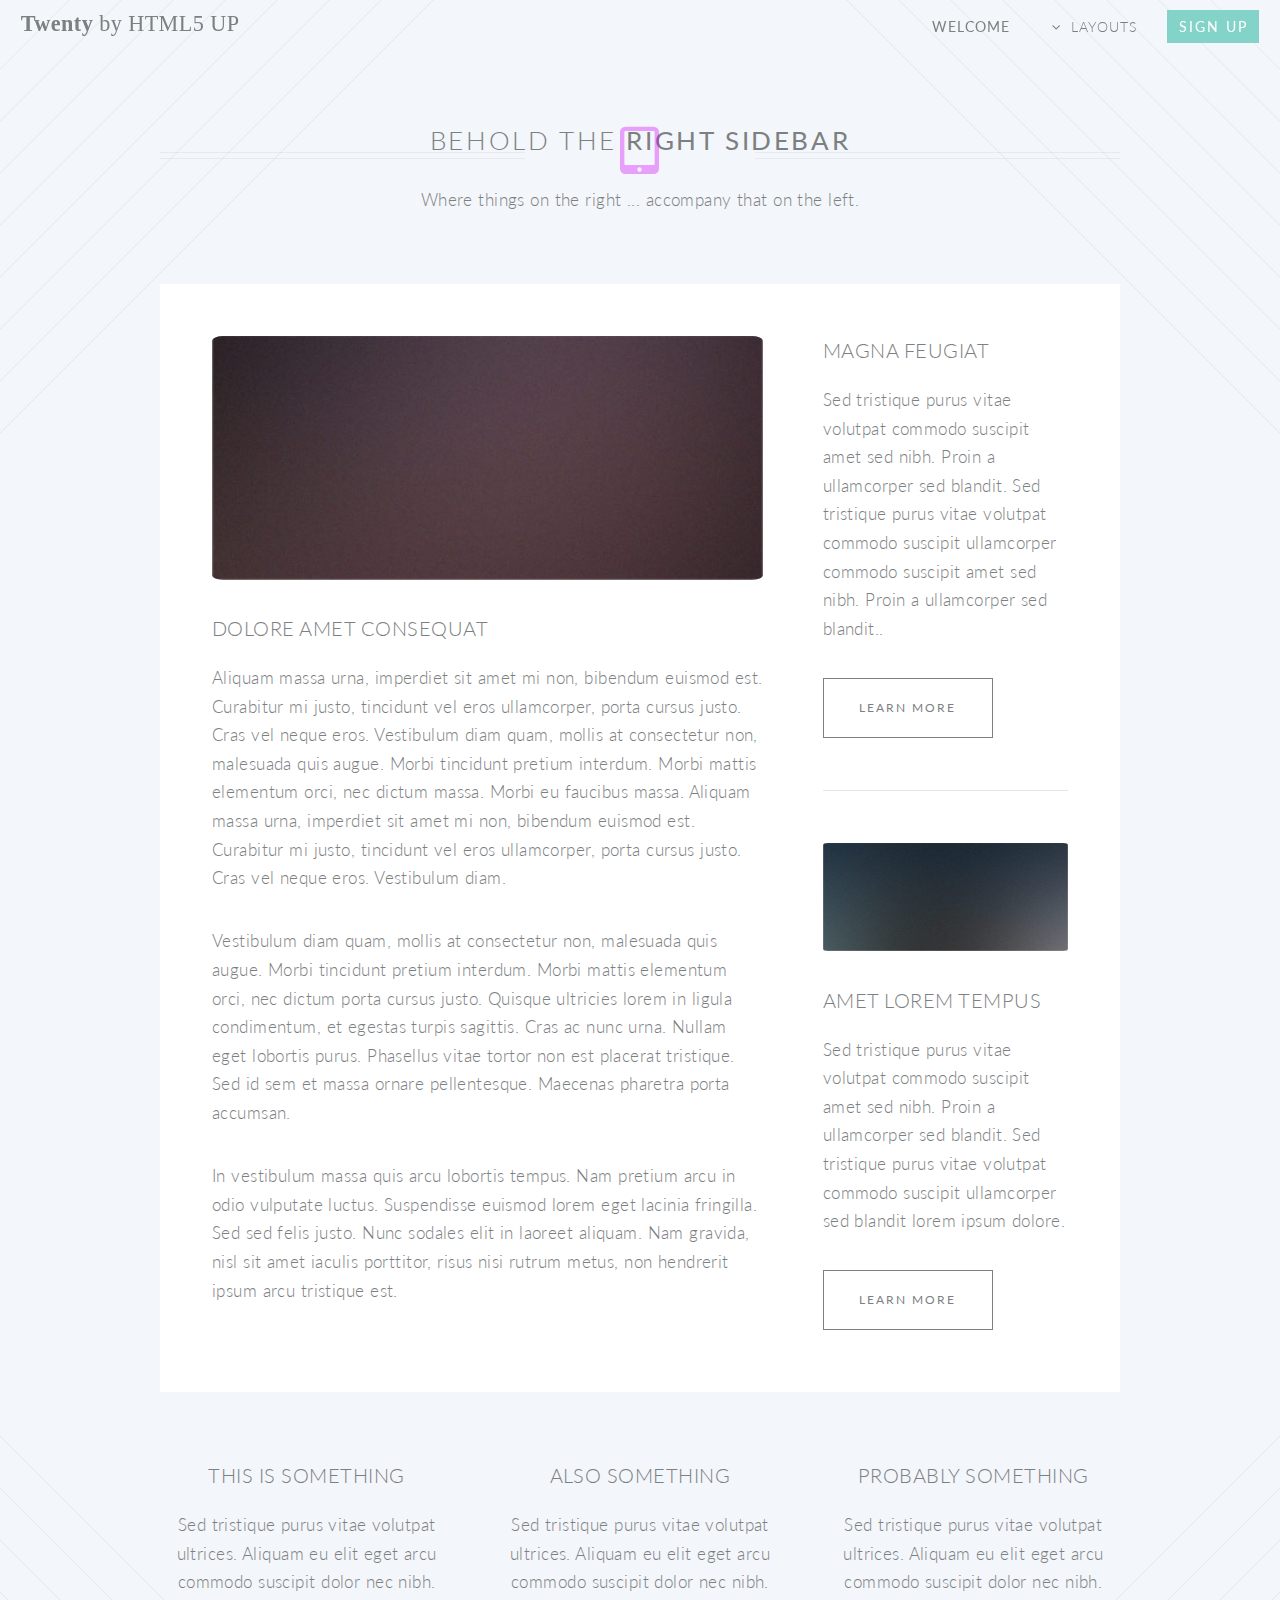
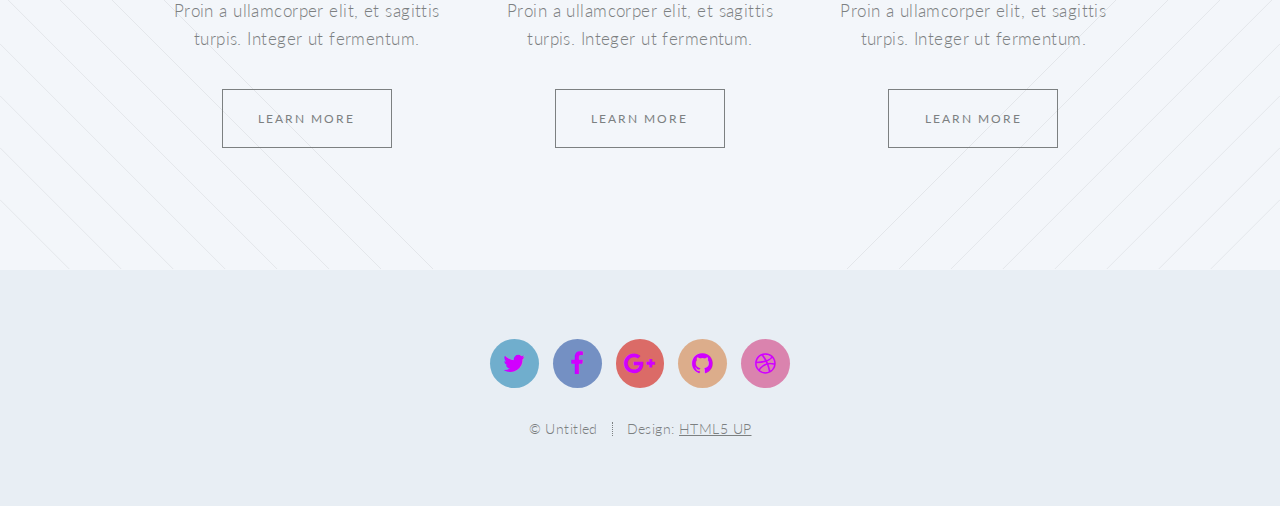
<file: right-sidebar.html>
<!DOCTYPE HTML>
<!--
	Twenty by HTML5 UP
	html5up.net | @ajlkn
	Free for personal and commercial use under the CCA 3.0 license (html5up.net/license)
-->
<html>
	<head>
		<title>Right Sidebar - Twenty by HTML5 UP</title>
		<meta charset="utf-8" />
		<meta name="viewport" content="width=device-width, initial-scale=1" />
		<!--[if lte IE 8]><script src="assets/js/ie/html5shiv.js"></script><![endif]-->
		<link rel="stylesheet" href="assets/css/main.css" />
		<!--[if lte IE 8]><link rel="stylesheet" href="assets/css/ie8.css" /><![endif]-->
		<!--[if lte IE 9]><link rel="stylesheet" href="assets/css/ie9.css" /><![endif]-->
	</head>
	<body class="right-sidebar">
		<div id="page-wrapper">

			<!-- Header -->
				<header id="header">
					<h1 id="logo"><a href="index.html">Twenty <span>by HTML5 UP</span></a></h1>
					<nav id="nav">
						<ul>
							<li class="current"><a href="index.html">Welcome</a></li>
							<li class="submenu">
								<a href="#">Layouts</a>
								<ul>
									<li><a href="left-sidebar.html">Left Sidebar</a></li>
									<li><a href="right-sidebar.html">Right Sidebar</a></li>
									<li><a href="no-sidebar.html">No Sidebar</a></li>
									<li><a href="contact.html">Contact</a></li>
									<li class="submenu">
										<a href="#">Submenu</a>
										<ul>
											<li><a href="#">Dolore Sed</a></li>
											<li><a href="#">Consequat</a></li>
											<li><a href="#">Lorem Magna</a></li>
											<li><a href="#">Sed Magna</a></li>
											<li><a href="#">Ipsum Nisl</a></li>
										</ul>
									</li>
								</ul>
							</li>
							<li><a href="#" class="button special">Sign Up</a></li>
						</ul>
					</nav>
				</header>

			<!-- Main -->
				<article id="main">

					<header class="special container">
						<span class="icon fa-tablet"></span>
						<h2>Behold the <strong>Right Sidebar</strong></h2>
						<p>Where things on the right ... accompany that on the left.</p>
					</header>

					<!-- One -->
						<section class="wrapper style4 container">

							<div class="row 150%">
								<div class="8u 12u(narrower)">

									<!-- Content -->
										<div class="content">
											<section>
												<a href="#" class="image featured"><img src="images/pic03.jpg" alt="" /></a>
												<header>
													<h3>Dolore Amet Consequat</h3>
												</header>
												<p>Aliquam massa urna, imperdiet sit amet mi non, bibendum euismod est. Curabitur mi justo, tincidunt vel eros ullamcorper, porta cursus justo. Cras vel neque eros. Vestibulum diam quam, mollis at consectetur non, malesuada quis augue. Morbi tincidunt pretium interdum. Morbi mattis elementum orci, nec dictum massa. Morbi eu faucibus massa. Aliquam massa urna, imperdiet sit amet mi non, bibendum euismod est. Curabitur mi justo, tincidunt vel eros ullamcorper, porta cursus justo. Cras vel neque eros. Vestibulum diam.</p>
												<p>Vestibulum diam quam, mollis at consectetur non, malesuada quis augue. Morbi tincidunt pretium interdum. Morbi mattis elementum orci, nec dictum porta cursus justo. Quisque ultricies lorem in ligula condimentum, et egestas turpis sagittis. Cras ac nunc urna. Nullam eget lobortis purus. Phasellus vitae tortor non est placerat tristique. Sed id sem et massa ornare pellentesque. Maecenas pharetra porta accumsan. </p>
												<p>In vestibulum massa quis arcu lobortis tempus. Nam pretium arcu in odio vulputate luctus. Suspendisse euismod lorem eget lacinia fringilla. Sed sed felis justo. Nunc sodales elit in laoreet aliquam. Nam gravida, nisl sit amet iaculis porttitor, risus nisi rutrum metus, non hendrerit ipsum arcu tristique est.</p>
											</section>
										</div>

								</div>
								<div class="4u 12u(narrower)">

									<!-- Sidebar -->
										<div class="sidebar">
											<section>
												<header>
													<h3>Magna Feugiat</h3>
												</header>
												<p>Sed tristique purus vitae volutpat commodo suscipit amet sed nibh. Proin a ullamcorper sed blandit. Sed tristique purus vitae volutpat commodo suscipit ullamcorper commodo suscipit amet sed nibh. Proin a ullamcorper sed blandit..</p>
												<footer>
													<ul class="buttons">
														<li><a href="#" class="button small">Learn More</a></li>
													</ul>
												</footer>
											</section>

											<section>
												<a href="#" class="image featured"><img src="images/pic04.jpg" alt="" /></a>
												<header>
													<h3>Amet Lorem Tempus</h3>
												</header>
												<p>Sed tristique purus vitae volutpat commodo suscipit amet sed nibh. Proin a ullamcorper sed blandit. Sed tristique purus vitae volutpat commodo suscipit ullamcorper sed blandit lorem ipsum dolore.</p>
												<footer>
													<ul class="buttons">
														<li><a href="#" class="button small">Learn More</a></li>
													</ul>
												</footer>
											</section>
										</div>

								</div>
							</div>
						</section>

					<!-- Two -->
						<section class="wrapper style1 container special">
							<div class="row">
								<div class="4u 12u(narrower)">

									<section>
										<header>
											<h3>This is Something</h3>
										</header>
										<p>Sed tristique purus vitae volutpat ultrices. Aliquam eu elit eget arcu commodo suscipit dolor nec nibh. Proin a ullamcorper elit, et sagittis turpis. Integer ut fermentum.</p>
										<footer>
											<ul class="buttons">
												<li><a href="#" class="button small">Learn More</a></li>
											</ul>
										</footer>
									</section>

								</div>
								<div class="4u 12u(narrower)">

									<section>
										<header>
											<h3>Also Something</h3>
										</header>
										<p>Sed tristique purus vitae volutpat ultrices. Aliquam eu elit eget arcu commodo suscipit dolor nec nibh. Proin a ullamcorper elit, et sagittis turpis. Integer ut fermentum.</p>
										<footer>
											<ul class="buttons">
												<li><a href="#" class="button small">Learn More</a></li>
											</ul>
										</footer>
									</section>

								</div>
								<div class="4u 12u(narrower)">

									<section>
										<header>
											<h3>Probably Something</h3>
										</header>
										<p>Sed tristique purus vitae volutpat ultrices. Aliquam eu elit eget arcu commodo suscipit dolor nec nibh. Proin a ullamcorper elit, et sagittis turpis. Integer ut fermentum.</p>
										<footer>
											<ul class="buttons">
												<li><a href="#" class="button small">Learn More</a></li>
											</ul>
										</footer>
									</section>

								</div>
							</div>
						</section>

				</article>

			<!-- Footer -->
				<footer id="footer">

					<ul class="icons">
						<li><a href="#" class="icon circle fa-twitter"><span class="label">Twitter</span></a></li>
						<li><a href="#" class="icon circle fa-facebook"><span class="label">Facebook</span></a></li>
						<li><a href="#" class="icon circle fa-google-plus"><span class="label">Google+</span></a></li>
						<li><a href="#" class="icon circle fa-github"><span class="label">Github</span></a></li>
						<li><a href="#" class="icon circle fa-dribbble"><span class="label">Dribbble</span></a></li>
					</ul>

					<ul class="copyright">
						<li>&copy; Untitled</li><li>Design: <a href="http://html5up.net">HTML5 UP</a></li>
					</ul>

				</footer>

		</div>

		<!-- Scripts -->
			<script src="assets/js/jquery.min.js"></script>
			<script src="assets/js/jquery.dropotron.min.js"></script>
			<script src="assets/js/jquery.scrolly.min.js"></script>
			<script src="assets/js/jquery.scrollgress.min.js"></script>
			<script src="assets/js/skel.min.js"></script>
			<script src="assets/js/util.js"></script>
			<!--[if lte IE 8]><script src="assets/js/ie/respond.min.js"></script><![endif]-->
			<script src="assets/js/main.js"></script>

	</body>
</html>
</file>
<file: assets/css/ie8.css>
/*
	Twenty by HTML5 UP
	html5up.net | @ajlkn
	Free for personal and commercial use under the CCA 3.0 license (html5up.net/license)
*/

/* Section/Article */

	section > .last-child, section.last-child,
	article > .last-child,
	article.last-child {
		margin-bottom: 0;
	}

/* Banner */

	#banner {
		background-image: url("../../images/banner.jpg");
		background-repeat: no-repeat;
		background-size: cover;
		background-position: auto;
		-ms-behavior: url("assets/js/ie/backgroundsize.min.htc");
	}

		#banner .inner {
			background: #341b2b;
		}

/* CTA */

	#cta {
		background-image: url("../../images/banner.jpg");
		background-repeat: no-repeat;
		background-size: cover;
		background-position: auto;
		-ms-behavior: url("assets/js/ie/backgroundsize.min.htc");
	}
</file>
<file: assets/css/ie9.css>
/*
	Twenty by HTML5 UP
	html5up.net | @ajlkn
	Free for personal and commercial use under the CCA 3.0 license (html5up.net/license)
*/

/* Banner */

	#banner .inner {
		opacity: 1.0;
	}
</file>
<file: html5up-twenty/assets/css/ie8.css>
/*
	Twenty by HTML5 UP
	html5up.net | @ajlkn
	Free for personal and commercial use under the CCA 3.0 license (html5up.net/license)
*/

/* Section/Article */

	section > .last-child, section.last-child,
	article > .last-child,
	article.last-child {
		margin-bottom: 0;
	}

/* Banner */

	#banner {
		background-image: url("../../images/banner.jpg");
		background-repeat: no-repeat;
		background-size: cover;
		background-position: auto;
		-ms-behavior: url("assets/js/ie/backgroundsize.min.htc");
	}

		#banner .inner {
			background: #341b2b;
		}

/* CTA */

	#cta {
		background-image: url("../../images/banner.jpg");
		background-repeat: no-repeat;
		background-size: cover;
		background-position: auto;
		-ms-behavior: url("assets/js/ie/backgroundsize.min.htc");
	}
</file>
<file: html5up-twenty/assets/css/ie9.css>
/*
	Twenty by HTML5 UP
	html5up.net | @ajlkn
	Free for personal and commercial use under the CCA 3.0 license (html5up.net/license)
*/

/* Banner */

	#banner .inner {
		opacity: 1.0;
	}
</file>
<file: assets/css/main.css>
@import url("font-awesome.min.css");
@import url("https://fonts.googleapis.com/css?family=Lato:300,400,900");

/*
	Twenty by HTML5 UP
	html5up.net | @ajlkn
	Free for personal and commercial use under the CCA 3.0 license (html5up.net/license)
*/

/* Reset */

	html, body, div, span, applet, object, iframe, h1, h2, h3, h4, h5, h6, p, blockquote, pre, a, abbr, acronym, address, big, cite, code, del, dfn, em, img, ins, kbd, q, s, samp, small, strike, strong, sub, sup, tt, var, b, u, i, center, dl, dt, dd, ol, ul, li, fieldset, form, label, legend, table, caption, tbody, tfoot, thead, tr, th, td, article, aside, canvas, details, embed, figure, figcaption, footer, header, hgroup, menu, nav, output, ruby, section, summary, time, mark, audio, video {
		margin: 0;
		padding: 0;
		border: 0;
		font-size: 100%;
		font: inherit;
		vertical-align: baseline;
	}

	article, aside, details, figcaption, figure, footer, header, hgroup, menu, nav, section {
		display: block;
	}

	body {
		line-height: 1;
	}

	ol, ul {
		list-style: none;
	}

	blockquote, q {
		quotes: none;
	}

	blockquote:before, blockquote:after, q:before, q:after {
		content: '';
		content: none;
	}

	table {
		border-collapse: collapse;
		border-spacing: 0;
	}

	body {
		-webkit-text-size-adjust: none;
	}

/* Box Model */

	*, *:before, *:after {
		-moz-box-sizing: border-box;
		-webkit-box-sizing: border-box;
		box-sizing: border-box;
	}

/* Containers */

	.container {
		margin-left: auto;
		margin-right: auto;
	}

	.container.\31 25\25 {
		width: 100%;
		max-width: 1750px;
		min-width: 1400px;
	}

	.container.\37 5\25 {
		width: 1050px;
	}

	.container.\35 0\25 {
		width: 700px;
	}

	.container.\32 5\25 {
		width: 350px;
	}

	.container {
		width: 1400px;
	}

	@media screen and (max-width: 1680px) {

		.container.\31 25\25 {
			width: 100%;
			max-width: 1500px;
			min-width: 1200px;
		}

		.container.\37 5\25 {
			width: 900px;
		}

		.container.\35 0\25 {
			width: 600px;
		}

		.container.\32 5\25 {
			width: 300px;
		}

		.container {
			width: 1200px;
		}

	}

	@media screen and (max-width: 1280px) {

		.container.\31 25\25 {
			width: 100%;
			max-width: 1200px;
			min-width: 960px;
		}

		.container.\37 5\25 {
			width: 720px;
		}

		.container.\35 0\25 {
			width: 480px;
		}

		.container.\32 5\25 {
			width: 240px;
		}

		.container {
			width: 960px;
		}

	}

	@media screen and (max-width: 980px) {

		.container.\31 25\25 {
			width: 100%;
			max-width: 118.75%;
			min-width: 95%;
		}

		.container.\37 5\25 {
			width: 71.25%;
		}

		.container.\35 0\25 {
			width: 47.5%;
		}

		.container.\32 5\25 {
			width: 23.75%;
		}

		.container {
			width: 95%;
		}

	}

	@media screen and (max-width: 840px) {

		.container.\31 25\25 {
			width: 100%;
			max-width: 118.75%;
			min-width: 95%;
		}

		.container.\37 5\25 {
			width: 71.25%;
		}

		.container.\35 0\25 {
			width: 47.5%;
		}

		.container.\32 5\25 {
			width: 23.75%;
		}

		.container {
			width: 95% !important;
		}

	}

	@media screen and (max-width: 736px) {

		.container.\31 25\25 {
			width: 100%;
			max-width: 125%;
			min-width: 100%;
		}

		.container.\37 5\25 {
			width: 75%;
		}

		.container.\35 0\25 {
			width: 50%;
		}

		.container.\32 5\25 {
			width: 25%;
		}

		.container {
			width: 100% !important;
		}

	}

/* Grid */

	.row {
		border-bottom: solid 1px transparent;
		-moz-box-sizing: border-box;
		-webkit-box-sizing: border-box;
		box-sizing: border-box;
	}

	.row > * {
		float: left;
		-moz-box-sizing: border-box;
		-webkit-box-sizing: border-box;
		box-sizing: border-box;
	}

	.row:after, .row:before {
		content: '';
		display: block;
		clear: both;
		height: 0;
	}

	.row.uniform > * > :first-child {
		margin-top: 0;
	}

	.row.uniform > * > :last-child {
		margin-bottom: 0;
	}

	.row.\30 \25 > * {
		padding: 0px 0 0 0px;
	}

	.row.\30 \25 {
		margin: 0px 0 -1px 0px;
	}

	.row.uniform.\30 \25 > * {
		padding: 0px 0 0 0px;
	}

	.row.uniform.\30 \25 {
		margin: 0px 0 -1px 0px;
	}

	.row > * {
		padding: 50px 0 0 50px;
	}

	.row {
		margin: -50px 0 -1px -50px;
	}

	.row.uniform > * {
		padding: 50px 0 0 50px;
	}

	.row.uniform {
		margin: -50px 0 -1px -50px;
	}

	.row.\32 00\25 > * {
		padding: 100px 0 0 100px;
	}

	.row.\32 00\25 {
		margin: -100px 0 -1px -100px;
	}

	.row.uniform.\32 00\25 > * {
		padding: 100px 0 0 100px;
	}

	.row.uniform.\32 00\25 {
		margin: -100px 0 -1px -100px;
	}

	.row.\31 50\25 > * {
		padding: 75px 0 0 75px;
	}

	.row.\31 50\25 {
		margin: -75px 0 -1px -75px;
	}

	.row.uniform.\31 50\25 > * {
		padding: 75px 0 0 75px;
	}

	.row.uniform.\31 50\25 {
		margin: -75px 0 -1px -75px;
	}

	.row.\35 0\25 > * {
		padding: 25px 0 0 25px;
	}

	.row.\35 0\25 {
		margin: -25px 0 -1px -25px;
	}

	.row.uniform.\35 0\25 > * {
		padding: 25px 0 0 25px;
	}

	.row.uniform.\35 0\25 {
		margin: -25px 0 -1px -25px;
	}

	.row.\32 5\25 > * {
		padding: 12.5px 0 0 12.5px;
	}

	.row.\32 5\25 {
		margin: -12.5px 0 -1px -12.5px;
	}

	.row.uniform.\32 5\25 > * {
		padding: 12.5px 0 0 12.5px;
	}

	.row.uniform.\32 5\25 {
		margin: -12.5px 0 -1px -12.5px;
	}

	.\31 2u, .\31 2u\24 {
		width: 100%;
		clear: none;
		margin-left: 0;
	}

	.\31 1u, .\31 1u\24 {
		width: 91.6666666667%;
		clear: none;
		margin-left: 0;
	}

	.\31 0u, .\31 0u\24 {
		width: 83.3333333333%;
		clear: none;
		margin-left: 0;
	}

	.\39 u, .\39 u\24 {
		width: 75%;
		clear: none;
		margin-left: 0;
	}

	.\38 u, .\38 u\24 {
		width: 66.6666666667%;
		clear: none;
		margin-left: 0;
	}

	.\37 u, .\37 u\24 {
		width: 58.3333333333%;
		clear: none;
		margin-left: 0;
	}

	.\36 u, .\36 u\24 {
		width: 50%;
		clear: none;
		margin-left: 0;
	}

	.\35 u, .\35 u\24 {
		width: 41.6666666667%;
		clear: none;
		margin-left: 0;
	}

	.\34 u, .\34 u\24 {
		width: 33.3333333333%;
		clear: none;
		margin-left: 0;
	}

	.\33 u, .\33 u\24 {
		width: 25%;
		clear: none;
		margin-left: 0;
	}

	.\32 u, .\32 u\24 {
		width: 16.6666666667%;
		clear: none;
		margin-left: 0;
	}

	.\31 u, .\31 u\24 {
		width: 8.3333333333%;
		clear: none;
		margin-left: 0;
	}

	.\31 2u\24 + *,
	.\31 1u\24 + *,
	.\31 0u\24 + *,
	.\39 u\24 + *,
	.\38 u\24 + *,
	.\37 u\24 + *,
	.\36 u\24 + *,
	.\35 u\24 + *,
	.\34 u\24 + *,
	.\33 u\24 + *,
	.\32 u\24 + *,
	.\31 u\24 + * {
		clear: left;
	}

	.\-11u {
		margin-left: 91.66667%;
	}

	.\-10u {
		margin-left: 83.33333%;
	}

	.\-9u {
		margin-left: 75%;
	}

	.\-8u {
		margin-left: 66.66667%;
	}

	.\-7u {
		margin-left: 58.33333%;
	}

	.\-6u {
		margin-left: 50%;
	}

	.\-5u {
		margin-left: 41.66667%;
	}

	.\-4u {
		margin-left: 33.33333%;
	}

	.\-3u {
		margin-left: 25%;
	}

	.\-2u {
		margin-left: 16.66667%;
	}

	.\-1u {
		margin-left: 8.33333%;
	}

	@media screen and (max-width: 1680px) {

		.row > * {
			padding: 40px 0 0 40px;
		}

		.row {
			margin: -40px 0 -1px -40px;
		}

		.row.uniform > * {
			padding: 40px 0 0 40px;
		}

		.row.uniform {
			margin: -40px 0 -1px -40px;
		}

		.row.\32 00\25 > * {
			padding: 80px 0 0 80px;
		}

		.row.\32 00\25 {
			margin: -80px 0 -1px -80px;
		}

		.row.uniform.\32 00\25 > * {
			padding: 80px 0 0 80px;
		}

		.row.uniform.\32 00\25 {
			margin: -80px 0 -1px -80px;
		}

		.row.\31 50\25 > * {
			padding: 60px 0 0 60px;
		}

		.row.\31 50\25 {
			margin: -60px 0 -1px -60px;
		}

		.row.uniform.\31 50\25 > * {
			padding: 60px 0 0 60px;
		}

		.row.uniform.\31 50\25 {
			margin: -60px 0 -1px -60px;
		}

		.row.\35 0\25 > * {
			padding: 20px 0 0 20px;
		}

		.row.\35 0\25 {
			margin: -20px 0 -1px -20px;
		}

		.row.uniform.\35 0\25 > * {
			padding: 20px 0 0 20px;
		}

		.row.uniform.\35 0\25 {
			margin: -20px 0 -1px -20px;
		}

		.row.\32 5\25 > * {
			padding: 10px 0 0 10px;
		}

		.row.\32 5\25 {
			margin: -10px 0 -1px -10px;
		}

		.row.uniform.\32 5\25 > * {
			padding: 10px 0 0 10px;
		}

		.row.uniform.\32 5\25 {
			margin: -10px 0 -1px -10px;
		}

		.\31 2u\28wide\29, .\31 2u\24\28wide\29 {
			width: 100%;
			clear: none;
			margin-left: 0;
		}

		.\31 1u\28wide\29, .\31 1u\24\28wide\29 {
			width: 91.6666666667%;
			clear: none;
			margin-left: 0;
		}

		.\31 0u\28wide\29, .\31 0u\24\28wide\29 {
			width: 83.3333333333%;
			clear: none;
			margin-left: 0;
		}

		.\39 u\28wide\29, .\39 u\24\28wide\29 {
			width: 75%;
			clear: none;
			margin-left: 0;
		}

		.\38 u\28wide\29, .\38 u\24\28wide\29 {
			width: 66.6666666667%;
			clear: none;
			margin-left: 0;
		}

		.\37 u\28wide\29, .\37 u\24\28wide\29 {
			width: 58.3333333333%;
			clear: none;
			margin-left: 0;
		}

		.\36 u\28wide\29, .\36 u\24\28wide\29 {
			width: 50%;
			clear: none;
			margin-left: 0;
		}

		.\35 u\28wide\29, .\35 u\24\28wide\29 {
			width: 41.6666666667%;
			clear: none;
			margin-left: 0;
		}

		.\34 u\28wide\29, .\34 u\24\28wide\29 {
			width: 33.3333333333%;
			clear: none;
			margin-left: 0;
		}

		.\33 u\28wide\29, .\33 u\24\28wide\29 {
			width: 25%;
			clear: none;
			margin-left: 0;
		}

		.\32 u\28wide\29, .\32 u\24\28wide\29 {
			width: 16.6666666667%;
			clear: none;
			margin-left: 0;
		}

		.\31 u\28wide\29, .\31 u\24\28wide\29 {
			width: 8.3333333333%;
			clear: none;
			margin-left: 0;
		}

		.\31 2u\24\28wide\29 + *,
		.\31 1u\24\28wide\29 + *,
		.\31 0u\24\28wide\29 + *,
		.\39 u\24\28wide\29 + *,
		.\38 u\24\28wide\29 + *,
		.\37 u\24\28wide\29 + *,
		.\36 u\24\28wide\29 + *,
		.\35 u\24\28wide\29 + *,
		.\34 u\24\28wide\29 + *,
		.\33 u\24\28wide\29 + *,
		.\32 u\24\28wide\29 + *,
		.\31 u\24\28wide\29 + * {
			clear: left;
		}

		.\-11u\28wide\29 {
			margin-left: 91.66667%;
		}

		.\-10u\28wide\29 {
			margin-left: 83.33333%;
		}

		.\-9u\28wide\29 {
			margin-left: 75%;
		}

		.\-8u\28wide\29 {
			margin-left: 66.66667%;
		}

		.\-7u\28wide\29 {
			margin-left: 58.33333%;
		}

		.\-6u\28wide\29 {
			margin-left: 50%;
		}

		.\-5u\28wide\29 {
			margin-left: 41.66667%;
		}

		.\-4u\28wide\29 {
			margin-left: 33.33333%;
		}

		.\-3u\28wide\29 {
			margin-left: 25%;
		}

		.\-2u\28wide\29 {
			margin-left: 16.66667%;
		}

		.\-1u\28wide\29 {
			margin-left: 8.33333%;
		}

	}

	@media screen and (max-width: 1280px) {

		.row > * {
			padding: 40px 0 0 40px;
		}

		.row {
			margin: -40px 0 -1px -40px;
		}

		.row.uniform > * {
			padding: 40px 0 0 40px;
		}

		.row.uniform {
			margin: -40px 0 -1px -40px;
		}

		.row.\32 00\25 > * {
			padding: 80px 0 0 80px;
		}

		.row.\32 00\25 {
			margin: -80px 0 -1px -80px;
		}

		.row.uniform.\32 00\25 > * {
			padding: 80px 0 0 80px;
		}

		.row.uniform.\32 00\25 {
			margin: -80px 0 -1px -80px;
		}

		.row.\31 50\25 > * {
			padding: 60px 0 0 60px;
		}

		.row.\31 50\25 {
			margin: -60px 0 -1px -60px;
		}

		.row.uniform.\31 50\25 > * {
			padding: 60px 0 0 60px;
		}

		.row.uniform.\31 50\25 {
			margin: -60px 0 -1px -60px;
		}

		.row.\35 0\25 > * {
			padding: 20px 0 0 20px;
		}

		.row.\35 0\25 {
			margin: -20px 0 -1px -20px;
		}

		.row.uniform.\35 0\25 > * {
			padding: 20px 0 0 20px;
		}

		.row.uniform.\35 0\25 {
			margin: -20px 0 -1px -20px;
		}

		.row.\32 5\25 > * {
			padding: 10px 0 0 10px;
		}

		.row.\32 5\25 {
			margin: -10px 0 -1px -10px;
		}

		.row.uniform.\32 5\25 > * {
			padding: 10px 0 0 10px;
		}

		.row.uniform.\32 5\25 {
			margin: -10px 0 -1px -10px;
		}

		.\31 2u\28normal\29, .\31 2u\24\28normal\29 {
			width: 100%;
			clear: none;
			margin-left: 0;
		}

		.\31 1u\28normal\29, .\31 1u\24\28normal\29 {
			width: 91.6666666667%;
			clear: none;
			margin-left: 0;
		}

		.\31 0u\28normal\29, .\31 0u\24\28normal\29 {
			width: 83.3333333333%;
			clear: none;
			margin-left: 0;
		}

		.\39 u\28normal\29, .\39 u\24\28normal\29 {
			width: 75%;
			clear: none;
			margin-left: 0;
		}

		.\38 u\28normal\29, .\38 u\24\28normal\29 {
			width: 66.6666666667%;
			clear: none;
			margin-left: 0;
		}

		.\37 u\28normal\29, .\37 u\24\28normal\29 {
			width: 58.3333333333%;
			clear: none;
			margin-left: 0;
		}

		.\36 u\28normal\29, .\36 u\24\28normal\29 {
			width: 50%;
			clear: none;
			margin-left: 0;
		}

		.\35 u\28normal\29, .\35 u\24\28normal\29 {
			width: 41.6666666667%;
			clear: none;
			margin-left: 0;
		}

		.\34 u\28normal\29, .\34 u\24\28normal\29 {
			width: 33.3333333333%;
			clear: none;
			margin-left: 0;
		}

		.\33 u\28normal\29, .\33 u\24\28normal\29 {
			width: 25%;
			clear: none;
			margin-left: 0;
		}

		.\32 u\28normal\29, .\32 u\24\28normal\29 {
			width: 16.6666666667%;
			clear: none;
			margin-left: 0;
		}

		.\31 u\28normal\29, .\31 u\24\28normal\29 {
			width: 8.3333333333%;
			clear: none;
			margin-left: 0;
		}

		.\31 2u\24\28normal\29 + *,
		.\31 1u\24\28normal\29 + *,
		.\31 0u\24\28normal\29 + *,
		.\39 u\24\28normal\29 + *,
		.\38 u\24\28normal\29 + *,
		.\37 u\24\28normal\29 + *,
		.\36 u\24\28normal\29 + *,
		.\35 u\24\28normal\29 + *,
		.\34 u\24\28normal\29 + *,
		.\33 u\24\28normal\29 + *,
		.\32 u\24\28normal\29 + *,
		.\31 u\24\28normal\29 + * {
			clear: left;
		}

		.\-11u\28normal\29 {
			margin-left: 91.66667%;
		}

		.\-10u\28normal\29 {
			margin-left: 83.33333%;
		}

		.\-9u\28normal\29 {
			margin-left: 75%;
		}

		.\-8u\28normal\29 {
			margin-left: 66.66667%;
		}

		.\-7u\28normal\29 {
			margin-left: 58.33333%;
		}

		.\-6u\28normal\29 {
			margin-left: 50%;
		}

		.\-5u\28normal\29 {
			margin-left: 41.66667%;
		}

		.\-4u\28normal\29 {
			margin-left: 33.33333%;
		}

		.\-3u\28normal\29 {
			margin-left: 25%;
		}

		.\-2u\28normal\29 {
			margin-left: 16.66667%;
		}

		.\-1u\28normal\29 {
			margin-left: 8.33333%;
		}

	}

	@media screen and (max-width: 980px) {

		.row > * {
			padding: 30px 0 0 30px;
		}

		.row {
			margin: -30px 0 -1px -30px;
		}

		.row.uniform > * {
			padding: 30px 0 0 30px;
		}

		.row.uniform {
			margin: -30px 0 -1px -30px;
		}

		.row.\32 00\25 > * {
			padding: 60px 0 0 60px;
		}

		.row.\32 00\25 {
			margin: -60px 0 -1px -60px;
		}

		.row.uniform.\32 00\25 > * {
			padding: 60px 0 0 60px;
		}

		.row.uniform.\32 00\25 {
			margin: -60px 0 -1px -60px;
		}

		.row.\31 50\25 > * {
			padding: 45px 0 0 45px;
		}

		.row.\31 50\25 {
			margin: -45px 0 -1px -45px;
		}

		.row.uniform.\31 50\25 > * {
			padding: 45px 0 0 45px;
		}

		.row.uniform.\31 50\25 {
			margin: -45px 0 -1px -45px;
		}

		.row.\35 0\25 > * {
			padding: 15px 0 0 15px;
		}

		.row.\35 0\25 {
			margin: -15px 0 -1px -15px;
		}

		.row.uniform.\35 0\25 > * {
			padding: 15px 0 0 15px;
		}

		.row.uniform.\35 0\25 {
			margin: -15px 0 -1px -15px;
		}

		.row.\32 5\25 > * {
			padding: 7.5px 0 0 7.5px;
		}

		.row.\32 5\25 {
			margin: -7.5px 0 -1px -7.5px;
		}

		.row.uniform.\32 5\25 > * {
			padding: 7.5px 0 0 7.5px;
		}

		.row.uniform.\32 5\25 {
			margin: -7.5px 0 -1px -7.5px;
		}

		.\31 2u\28narrow\29, .\31 2u\24\28narrow\29 {
			width: 100%;
			clear: none;
			margin-left: 0;
		}

		.\31 1u\28narrow\29, .\31 1u\24\28narrow\29 {
			width: 91.6666666667%;
			clear: none;
			margin-left: 0;
		}

		.\31 0u\28narrow\29, .\31 0u\24\28narrow\29 {
			width: 83.3333333333%;
			clear: none;
			margin-left: 0;
		}

		.\39 u\28narrow\29, .\39 u\24\28narrow\29 {
			width: 75%;
			clear: none;
			margin-left: 0;
		}

		.\38 u\28narrow\29, .\38 u\24\28narrow\29 {
			width: 66.6666666667%;
			clear: none;
			margin-left: 0;
		}

		.\37 u\28narrow\29, .\37 u\24\28narrow\29 {
			width: 58.3333333333%;
			clear: none;
			margin-left: 0;
		}

		.\36 u\28narrow\29, .\36 u\24\28narrow\29 {
			width: 50%;
			clear: none;
			margin-left: 0;
		}

		.\35 u\28narrow\29, .\35 u\24\28narrow\29 {
			width: 41.6666666667%;
			clear: none;
			margin-left: 0;
		}

		.\34 u\28narrow\29, .\34 u\24\28narrow\29 {
			width: 33.3333333333%;
			clear: none;
			margin-left: 0;
		}

		.\33 u\28narrow\29, .\33 u\24\28narrow\29 {
			width: 25%;
			clear: none;
			margin-left: 0;
		}

		.\32 u\28narrow\29, .\32 u\24\28narrow\29 {
			width: 16.6666666667%;
			clear: none;
			margin-left: 0;
		}

		.\31 u\28narrow\29, .\31 u\24\28narrow\29 {
			width: 8.3333333333%;
			clear: none;
			margin-left: 0;
		}

		.\31 2u\24\28narrow\29 + *,
		.\31 1u\24\28narrow\29 + *,
		.\31 0u\24\28narrow\29 + *,
		.\39 u\24\28narrow\29 + *,
		.\38 u\24\28narrow\29 + *,
		.\37 u\24\28narrow\29 + *,
		.\36 u\24\28narrow\29 + *,
		.\35 u\24\28narrow\29 + *,
		.\34 u\24\28narrow\29 + *,
		.\33 u\24\28narrow\29 + *,
		.\32 u\24\28narrow\29 + *,
		.\31 u\24\28narrow\29 + * {
			clear: left;
		}

		.\-11u\28narrow\29 {
			margin-left: 91.66667%;
		}

		.\-10u\28narrow\29 {
			margin-left: 83.33333%;
		}

		.\-9u\28narrow\29 {
			margin-left: 75%;
		}

		.\-8u\28narrow\29 {
			margin-left: 66.66667%;
		}

		.\-7u\28narrow\29 {
			margin-left: 58.33333%;
		}

		.\-6u\28narrow\29 {
			margin-left: 50%;
		}

		.\-5u\28narrow\29 {
			margin-left: 41.66667%;
		}

		.\-4u\28narrow\29 {
			margin-left: 33.33333%;
		}

		.\-3u\28narrow\29 {
			margin-left: 25%;
		}

		.\-2u\28narrow\29 {
			margin-left: 16.66667%;
		}

		.\-1u\28narrow\29 {
			margin-left: 8.33333%;
		}

	}

	@media screen and (max-width: 840px) {

		.row > * {
			padding: 30px 0 0 30px;
		}

		.row {
			margin: -30px 0 -1px -30px;
		}

		.row.uniform > * {
			padding: 30px 0 0 30px;
		}

		.row.uniform {
			margin: -30px 0 -1px -30px;
		}

		.row.\32 00\25 > * {
			padding: 60px 0 0 60px;
		}

		.row.\32 00\25 {
			margin: -60px 0 -1px -60px;
		}

		.row.uniform.\32 00\25 > * {
			padding: 60px 0 0 60px;
		}

		.row.uniform.\32 00\25 {
			margin: -60px 0 -1px -60px;
		}

		.row.\31 50\25 > * {
			padding: 45px 0 0 45px;
		}

		.row.\31 50\25 {
			margin: -45px 0 -1px -45px;
		}

		.row.uniform.\31 50\25 > * {
			padding: 45px 0 0 45px;
		}

		.row.uniform.\31 50\25 {
			margin: -45px 0 -1px -45px;
		}

		.row.\35 0\25 > * {
			padding: 15px 0 0 15px;
		}

		.row.\35 0\25 {
			margin: -15px 0 -1px -15px;
		}

		.row.uniform.\35 0\25 > * {
			padding: 15px 0 0 15px;
		}

		.row.uniform.\35 0\25 {
			margin: -15px 0 -1px -15px;
		}

		.row.\32 5\25 > * {
			padding: 7.5px 0 0 7.5px;
		}

		.row.\32 5\25 {
			margin: -7.5px 0 -1px -7.5px;
		}

		.row.uniform.\32 5\25 > * {
			padding: 7.5px 0 0 7.5px;
		}

		.row.uniform.\32 5\25 {
			margin: -7.5px 0 -1px -7.5px;
		}

		.\31 2u\28narrower\29, .\31 2u\24\28narrower\29 {
			width: 100%;
			clear: none;
			margin-left: 0;
		}

		.\31 1u\28narrower\29, .\31 1u\24\28narrower\29 {
			width: 91.6666666667%;
			clear: none;
			margin-left: 0;
		}

		.\31 0u\28narrower\29, .\31 0u\24\28narrower\29 {
			width: 83.3333333333%;
			clear: none;
			margin-left: 0;
		}

		.\39 u\28narrower\29, .\39 u\24\28narrower\29 {
			width: 75%;
			clear: none;
			margin-left: 0;
		}

		.\38 u\28narrower\29, .\38 u\24\28narrower\29 {
			width: 66.6666666667%;
			clear: none;
			margin-left: 0;
		}

		.\37 u\28narrower\29, .\37 u\24\28narrower\29 {
			width: 58.3333333333%;
			clear: none;
			margin-left: 0;
		}

		.\36 u\28narrower\29, .\36 u\24\28narrower\29 {
			width: 50%;
			clear: none;
			margin-left: 0;
		}

		.\35 u\28narrower\29, .\35 u\24\28narrower\29 {
			width: 41.6666666667%;
			clear: none;
			margin-left: 0;
		}

		.\34 u\28narrower\29, .\34 u\24\28narrower\29 {
			width: 33.3333333333%;
			clear: none;
			margin-left: 0;
		}

		.\33 u\28narrower\29, .\33 u\24\28narrower\29 {
			width: 25%;
			clear: none;
			margin-left: 0;
		}

		.\32 u\28narrower\29, .\32 u\24\28narrower\29 {
			width: 16.6666666667%;
			clear: none;
			margin-left: 0;
		}

		.\31 u\28narrower\29, .\31 u\24\28narrower\29 {
			width: 8.3333333333%;
			clear: none;
			margin-left: 0;
		}

		.\31 2u\24\28narrower\29 + *,
		.\31 1u\24\28narrower\29 + *,
		.\31 0u\24\28narrower\29 + *,
		.\39 u\24\28narrower\29 + *,
		.\38 u\24\28narrower\29 + *,
		.\37 u\24\28narrower\29 + *,
		.\36 u\24\28narrower\29 + *,
		.\35 u\24\28narrower\29 + *,
		.\34 u\24\28narrower\29 + *,
		.\33 u\24\28narrower\29 + *,
		.\32 u\24\28narrower\29 + *,
		.\31 u\24\28narrower\29 + * {
			clear: left;
		}

		.\-11u\28narrower\29 {
			margin-left: 91.66667%;
		}

		.\-10u\28narrower\29 {
			margin-left: 83.33333%;
		}

		.\-9u\28narrower\29 {
			margin-left: 75%;
		}

		.\-8u\28narrower\29 {
			margin-left: 66.66667%;
		}

		.\-7u\28narrower\29 {
			margin-left: 58.33333%;
		}

		.\-6u\28narrower\29 {
			margin-left: 50%;
		}

		.\-5u\28narrower\29 {
			margin-left: 41.66667%;
		}

		.\-4u\28narrower\29 {
			margin-left: 33.33333%;
		}

		.\-3u\28narrower\29 {
			margin-left: 25%;
		}

		.\-2u\28narrower\29 {
			margin-left: 16.66667%;
		}

		.\-1u\28narrower\29 {
			margin-left: 8.33333%;
		}

	}

	@media screen and (max-width: 736px) {

		.row > * {
			padding: 30px 0 0 30px;
		}

		.row {
			margin: -30px 0 -1px -30px;
		}

		.row.uniform > * {
			padding: 30px 0 0 30px;
		}

		.row.uniform {
			margin: -30px 0 -1px -30px;
		}

		.row.\32 00\25 > * {
			padding: 60px 0 0 60px;
		}

		.row.\32 00\25 {
			margin: -60px 0 -1px -60px;
		}

		.row.uniform.\32 00\25 > * {
			padding: 60px 0 0 60px;
		}

		.row.uniform.\32 00\25 {
			margin: -60px 0 -1px -60px;
		}

		.row.\31 50\25 > * {
			padding: 45px 0 0 45px;
		}

		.row.\31 50\25 {
			margin: -45px 0 -1px -45px;
		}

		.row.uniform.\31 50\25 > * {
			padding: 45px 0 0 45px;
		}

		.row.uniform.\31 50\25 {
			margin: -45px 0 -1px -45px;
		}

		.row.\35 0\25 > * {
			padding: 15px 0 0 15px;
		}

		.row.\35 0\25 {
			margin: -15px 0 -1px -15px;
		}

		.row.uniform.\35 0\25 > * {
			padding: 15px 0 0 15px;
		}

		.row.uniform.\35 0\25 {
			margin: -15px 0 -1px -15px;
		}

		.row.\32 5\25 > * {
			padding: 7.5px 0 0 7.5px;
		}

		.row.\32 5\25 {
			margin: -7.5px 0 -1px -7.5px;
		}

		.row.uniform.\32 5\25 > * {
			padding: 7.5px 0 0 7.5px;
		}

		.row.uniform.\32 5\25 {
			margin: -7.5px 0 -1px -7.5px;
		}

		.\31 2u\28mobile\29, .\31 2u\24\28mobile\29 {
			width: 100%;
			clear: none;
			margin-left: 0;
		}

		.\31 1u\28mobile\29, .\31 1u\24\28mobile\29 {
			width: 91.6666666667%;
			clear: none;
			margin-left: 0;
		}

		.\31 0u\28mobile\29, .\31 0u\24\28mobile\29 {
			width: 83.3333333333%;
			clear: none;
			margin-left: 0;
		}

		.\39 u\28mobile\29, .\39 u\24\28mobile\29 {
			width: 75%;
			clear: none;
			margin-left: 0;
		}

		.\38 u\28mobile\29, .\38 u\24\28mobile\29 {
			width: 66.6666666667%;
			clear: none;
			margin-left: 0;
		}

		.\37 u\28mobile\29, .\37 u\24\28mobile\29 {
			width: 58.3333333333%;
			clear: none;
			margin-left: 0;
		}

		.\36 u\28mobile\29, .\36 u\24\28mobile\29 {
			width: 50%;
			clear: none;
			margin-left: 0;
		}

		.\35 u\28mobile\29, .\35 u\24\28mobile\29 {
			width: 41.6666666667%;
			clear: none;
			margin-left: 0;
		}

		.\34 u\28mobile\29, .\34 u\24\28mobile\29 {
			width: 33.3333333333%;
			clear: none;
			margin-left: 0;
		}

		.\33 u\28mobile\29, .\33 u\24\28mobile\29 {
			width: 25%;
			clear: none;
			margin-left: 0;
		}

		.\32 u\28mobile\29, .\32 u\24\28mobile\29 {
			width: 16.6666666667%;
			clear: none;
			margin-left: 0;
		}

		.\31 u\28mobile\29, .\31 u\24\28mobile\29 {
			width: 8.3333333333%;
			clear: none;
			margin-left: 0;
		}

		.\31 2u\24\28mobile\29 + *,
		.\31 1u\24\28mobile\29 + *,
		.\31 0u\24\28mobile\29 + *,
		.\39 u\24\28mobile\29 + *,
		.\38 u\24\28mobile\29 + *,
		.\37 u\24\28mobile\29 + *,
		.\36 u\24\28mobile\29 + *,
		.\35 u\24\28mobile\29 + *,
		.\34 u\24\28mobile\29 + *,
		.\33 u\24\28mobile\29 + *,
		.\32 u\24\28mobile\29 + *,
		.\31 u\24\28mobile\29 + * {
			clear: left;
		}

		.\-11u\28mobile\29 {
			margin-left: 91.66667%;
		}

		.\-10u\28mobile\29 {
			margin-left: 83.33333%;
		}

		.\-9u\28mobile\29 {
			margin-left: 75%;
		}

		.\-8u\28mobile\29 {
			margin-left: 66.66667%;
		}

		.\-7u\28mobile\29 {
			margin-left: 58.33333%;
		}

		.\-6u\28mobile\29 {
			margin-left: 50%;
		}

		.\-5u\28mobile\29 {
			margin-left: 41.66667%;
		}

		.\-4u\28mobile\29 {
			margin-left: 33.33333%;
		}

		.\-3u\28mobile\29 {
			margin-left: 25%;
		}

		.\-2u\28mobile\29 {
			margin-left: 16.66667%;
		}

		.\-1u\28mobile\29 {
			margin-left: 8.33333%;
		}

	}

/* Basic */

	body {
		background: #f3f6fa;
	}

		body.is-loading *, body.is-loading *:before, body.is-loading *:after {
			-moz-animation: none !important;
			-webkit-animation: none !important;
			-ms-animation: none !important;
			animation: none !important;
			-moz-transition: none !important;
			-webkit-transition: none !important;
			-ms-transition: none !important;
			transition: none !important;
		}

	body, input, select, textarea {
		color: #7c8081;
		font-family: 'Lato', sans-serif;
		font-size: 15pt;
		font-weight: 300;
		letter-spacing: 0.025em;
		line-height: 1.75em;
	}

	
	strong, b {
		font-weight: 400;
	}

	p, ul, ol, dl, table, blockquote {
		margin: 0 0 2em 0;
	}

	h1, h2, h3, h4, h5, h6 {
		color: inherit;
		font-weight: 300;
		line-height: 1.75em;
		margin-bottom: 1em;
		text-transform: uppercase;
	}

		h1 a, h2 a, h4 a, h5 a, h6 a {
			color: inherit;
			text-decoration: none;
			border: 0;
            font-family: "Great Vibes";
            text-transform: none;
            font-size: 1.6em;

		}
        h3 a{
            color: inherit;
			text-decoration: none;
			border: 0;
        }

	h2 {
		font-size: 1.5em;
		letter-spacing: 0.1em;
	}

	h3 {
		font-size: 1.15em;
		letter-spacing: 0.025em;
	}
    

	sub {
		font-size: 0.8em;
		position: relative;
		top: 0.5em;
	}

	sup {
		font-size: 0.8em;
		position: relative;
		top: -0.5em;
	}

	hr {
		border-top: solid 1px rgba(124, 128, 129, 0.2);
		border: 0;
		margin-bottom: 1.5em;
	}

	blockquote {
		border-left: solid 0.5em rgba(124, 128, 129, 0.2);
		font-style: italic;
		padding: 1em 0 1em 2em;
	}

/* Section/Article */

	section.special, article.special {
		text-align: center;
	}

	header.major {
		padding-bottom: .5em;
	}

	header.special {
		margin-bottom: 5em;
		padding-top: 7em;
		position: relative;
		text-align: center;
	}

		header.special:before, header.special:after {
			border-bottom: solid 1.5px;
			border-top: solid 1.5px;
			content: '';
			height: 7px;
			opacity: 0.1;
			position: absolute;
			top: 1.75em;
			width: 38%;
		}

		header.special:before {
			left: 0;
		}

		header.special:after {
			right: 0;
		}

		header.special h2 {
			margin-bottom: 0;
		}

		header.special h2 + p {
			margin-bottom: 0;
			padding-top: 1.5em;
		}

		header.special .icon {
			cursor: default;
			height: 7em;
			left: 0;
			position: absolute;
			text-align: center;
			top: 1em;
			width: 100%;
		}

			header.special .icon:before {
				font-size: 3.5em;
				opacity: 0.35;
			}

	footer > :last-child {
		margin-bottom: 0;
	}

	footer.major {
		padding-bottom: 3em;
        text-align: center;
	}

/* Form */

	input[type="text"],
	input[type="password"],
	input[type="email"],
	textarea {
		-moz-transition: background-color 0.2s ease-in-out, border-color 0.2s ease-in-out;
		-webkit-transition: background-color 0.2s ease-in-out, border-color 0.2s ease-in-out;
		-ms-transition: background-color 0.2s ease-in-out, border-color 0.2s ease-in-out;
		transition: background-color 0.2s ease-in-out, border-color 0.2s ease-in-out;
		-moz-appearance: none;
		-webkit-appearance: none;
		-ms-appearance: none;
		appearance: none;
		background: none;
		border: solid 1px rgba(124, 128, 129, 0.2);
		color: inherit;
		display: block;
		padding: 0.75em;
		text-decoration: none;
		width: 100%;
		outline: 0;
	}

		input[type="text"]:focus,
		input[type="password"]:focus,
		input[type="email"]:focus,
		textarea:focus {
			border-color: #83d3c9;
		}

	input[type="text"],
	input[type="password"],
	input[type="email"] {
		line-height: 1em;
	}

	::-webkit-input-placeholder {
		color: inherit;
		opacity: 0.5;
		position: relative;
		top: 3px;
	}

	:-moz-placeholder {
		color: inherit;
		opacity: 0.5;
	}

	::-moz-placeholder {
		color: inherit;
		opacity: 0.5;
	}

	:-ms-input-placeholder {
		color: inherit;
		opacity: 0.5;
	}

	.formerize-placeholder {
		color: rgba(124, 128, 129, 0.5) !important;
	}

/* Image */

	.image {
		border: 0;
		position: relative;
	}

		.image:before {
			content: '';
			height: 100%;
			left: 0;
			position: absolute;
			top: 0;
			width: 100%;
		}

		.image.fit {
			display: block;
		}

			.image.fit img {
				display: block;
				width: 100%;
			}

		.image.featured {
			display: block;
			margin: 0 0 2em 0;
		}

			.image.featured img {
				display: block;
				width: 100%;
                border-radius: 2%;
			}

/* Icon */

	.icon {
		text-decoration: none;
		position: relative;
	}

		.icon:before {
			-moz-osx-font-smoothing: grayscale;
			-webkit-font-smoothing: antialiased;
			font-family: FontAwesome;
			font-style: normal;
			font-weight: normal;
			text-transform: none !important;
            font-size: x-large;
            color: #D100FE;
            
		}
        

		.icon.circle {
			-moz-transition: all 0.2s ease-in-out;
			-webkit-transition: all 0.2s ease-in-out;
			-ms-transition: all 0.2s ease-in-out;
			transition: all 0.2s ease-in-out;
			border: 0;
			border-radius: 100%;
			display: inline-block;
			font-size: 1.25em;
			height: 2.25em;
			left: 0;
			line-height: 2.25em;
			text-align: center;
			text-decoration: none;
			top: 0;
			width: 2.25em;
		}
       
			.icon.circle:hover {
				top: -0.2em;
			}

			.icon.circle.fa-twitter {
				background: #70aecd;
				color: #fff;
			}

				.icon.circle.fa-twitter:hover {
					background: #7fb7d2;
				}

			.icon.circle.fa-facebook {
				background: #7490c3;
				color: #fff;
			}

				.icon.circle.fa-facebook:hover {
					background: #829bc9;
				}

			.icon.circle.fa-google-plus {
				background: #db6b67;
				color: #fff;
			}

				.icon.circle.fa-google-plus:hover {
					background: #df7b77;
				}

			.icon.circle.fa-github {
				background: #dcad8b;
				color: #fff !important;
			}

				.icon.circle.fa-github:hover {
					background: #e1b89b;
				}

			.icon.circle.fa-dribbble {
				background: #da83ae;
				color: #fff;
			}

				.icon.circle.fa-dribbble:hover {
					background: #df93b8;
				}

		.icon.featured {
			cursor: default;
			display: block;
			margin: 0 0 1.5em 0;
			opacity: 0.35;
			text-align: center;
		}

			.icon.featured:before {
				font-size: 5em;
				line-height: 1em;
			}

		.icon > .label {
			display: none;
		}

/* List */

	ol.default {
		list-style: decimal;
		padding-left: 1.25em;
	}

		ol.default li {
			padding-left: 0.25em;
		}

	ul.default {
		list-style: disc;
		padding-left: 1em;
	}

		ul.default li {
			padding-left: 0.5em;
		}

	ul.icons {
		cursor: default;
	}

		ul.icons li {
			display: inline-block;
			line-height: 1em;
			padding-left: 0.5em;
		}

			ul.icons li:first-child {
				padding-left: 0;
			}

	ul.featured-icons {
		cursor: default;
		margin: -0.75em 0 0 0;
		opacity: 0.35;
		overflow: hidden;
		position: relative;
	}

		ul.featured-icons li {
			display: block;
			float: left;
			text-align: center;
			width: 50%;
		}

			ul.featured-icons li .icon {
				display: inline-block;
				font-size: 6.25em;
				height: 1.25em;
				line-height: 1.25em;
				width: 1em;
			}

	ul.buttons {
		cursor: default;
	}

		ul.buttons:last-child {
			margin-bottom: 0;
		}

		ul.buttons li {
			display: inline-block;
			padding: 0 0 0 1.5em;
		}

			ul.buttons li:first-child {
				padding: 0;
			}

		ul.buttons.vertical li {
			display: block;
			padding: 1.5em 0 0 0;
		}

			ul.buttons.vertical li:first-child {
				padding: 0;
			}

/* Table */

	table {
		width: 100%;
	}

		table.default {
			width: 100%;
		}

			table.default tbody tr {
				border-bottom: solid 1px rgba(124, 128, 129, 0.2);
			}

			table.default td {
				padding: 0.5em 1em 0.5em 1em;
			}

			table.default th {
				font-weight: 400;
				padding: 0.5em 1em 0.5em 1em;
				text-align: left;
			}

			table.default thead {
				background: #7c8081;
				color: #fff;
			}

/* Button */

	input[type="button"],
	input[type="submit"],
	input[type="reset"],
	.button {
		-moz-appearance: none;
		-webkit-appearance: none;
		-ms-appearance: none;
		appearance: none;
		-moz-transition: color 0.2s ease-in-out, border-color 0.2s ease-in-out, background-color 0.2s ease-in-out;
		-webkit-transition: color 0.2s ease-in-out, border-color 0.2s ease-in-out, background-color 0.2s ease-in-out;
		-ms-transition: color 0.2s ease-in-out, border-color 0.2s ease-in-out, background-color 0.2s ease-in-out;
		transition: color 0.2s ease-in-out, border-color 0.2s ease-in-out, background-color 0.2s ease-in-out;
		background: none;
		border: solid 1px;
		color: inherit;
		cursor: pointer;
		display: inline-block;
		font-size: 0.8em;
		font-weight: 400;
		letter-spacing: 2px;
		min-width: 18em;
		padding: 0 0.75em;
		line-height: 3.75em;
		text-align: center;
		text-decoration: none;
		text-transform: uppercase;
	}

		input[type="button"]:hover,
		input[type="submit"]:hover,
		input[type="reset"]:hover,
		.button:hover {
			background: rgba(188, 202, 206, 0.15);
			border-color: inherit;
		}

		input[type="button"].special,
		input[type="submit"].special,
		input[type="reset"].special,
		.button.special {
			background: #83d3c9;
			border-color: #83d3c9;
			color: #fff !important;
		}

			input[type="button"].special:hover,
			input[type="submit"].special:hover,
			input[type="reset"].special:hover,
			.button.special:hover {
				background: #96dad1 !important;
				border-color: #96dad1 !important;
			}

		input[type="button"].fit,
		input[type="submit"].fit,
		input[type="reset"].fit,
		.button.fit {
			width: 100%;
		}

		input[type="button"].small,
		input[type="submit"].small,
		input[type="reset"].small,
		.button.small {
			font-size: 0.7em;
			min-width: 14em;
			padding: 0.5em 0;
		}

/* Wrapper */

	.wrapper {
		margin-bottom: 5em;
		padding: 5em;
        padding-bottom: 1em;
        padding-top: 3em;
	}

		.wrapper.style1 {
			padding: 0;
		}

		.wrapper.style2 {
			background-color: #83d3c9;
			background-image: url("images/light-bl.svg"), url("images/light-br.svg");
			background-position: bottom left, bottom right;
			background-repeat: no-repeat, no-repeat;
			background-size: 25em, 25em;
			color: #fff;
		}

			.wrapper.style2 .button:hover {
				background: rgba(255, 255, 255, 0.15) !important;
			}

			.wrapper.style2 .button.special {
				background: #fff;
				border-color: #fff;
				color: #83d3c9 !important;
			}

				.wrapper.style2 .button.special:hover {
					border-color: inherit !important;
					color: #fff !important;
				}

		.wrapper.style3 {
			background: #fff;
			color: inherit;
		}

		.wrapper.style4 {
			background: #fff;
			color: inherit;
			padding: 4em;
		}

/* Header */

	@-moz-keyframes reveal-header {
		0% {
			top: -5em;
		}

		100% {
			top: 0;
		}
	}

	@-webkit-keyframes reveal-header {
		0% {
			top: -5em;
		}

		100% {
			top: 0;
		}
	}

	@-ms-keyframes reveal-header {
		0% {
			top: -5em;
		}

		100% {
			top: 0;
		}
	}

	@keyframes reveal-header {
		0% {
			top: -5em;
		}

		100% {
			top: 0;
		}
	}

	#header {
		background: transparent;
		color: inherit;
		cursor: default;
		font-size: 0.8em;
		left: 0;
		padding: 1em 1.5em;
		position: fixed;
		top: 0;
		width: 100%;
		z-index: 10000;
	}

		#header h1 {
			font-weight: 900;
			margin: 0;
		}

			#header h1 span {
				font-weight: 300;
			}

		#header nav {
			letter-spacing: 0.075em;
			position: absolute;
			right: 1.5em;
			text-transform: uppercase;
			top: 0.75em;
		}

			#header nav ul li {
				display: inline-block;
				margin-left: 1.5em;
			}

				#header nav ul li > ul {
					display: none;
				}

				#header nav ul li a {
					border: solid 1px transparent;
					color: inherit;
					display: inline-block;
					line-height: 1em;
					padding: 0.6em 0.75em;
					text-decoration: none;
				}

				#header nav ul li input[type="button"],
				#header nav ul li input[type="submit"],
				#header nav ul li input[type="reset"],
				#header nav ul li .button {
					font-size: 1em;
					min-width: 0;
					width: auto;
				}

				#header nav ul li.submenu > a {
					text-decoration: none;
				}

					#header nav ul li.submenu > a:before {
						-moz-osx-font-smoothing: grayscale;
						-webkit-font-smoothing: antialiased;
						font-family: FontAwesome;
						font-style: normal;
						font-weight: normal;
						text-transform: none !important;
					}

					#header nav ul li.submenu > a:before {
						content: '\f107';
						margin-right: 0.65em;
					}

				#header nav ul li.active > a, #header nav ul li:hover > a {
					-moz-transition: all 0.2s ease-in-out;
					-webkit-transition: all 0.2s ease-in-out;
					-ms-transition: all 0.2s ease-in-out;
					transition: all 0.2s ease-in-out;
					background: rgba(188, 202, 206, 0.15);
				}

				#header nav ul li.current > a {
					font-weight: 400;
				}

		#header.reveal {
			-moz-animation: reveal-header 0.5s;
			-webkit-animation: reveal-header 0.5s;
			-ms-animation: reveal-header 0.5s;
			animation: reveal-header 0.5s;
		}

		#header.alt {
			-moz-animation: none;
			-webkit-animation: none;
			-ms-animation: none;
			animation: none;
			background: #57454D;
			box-shadow: none;
			color: #fff;
            padding: 0.8em 2.5em;
			/*padding: 2em 2.5em;*/
			position: fixed;
		}

			#header.alt nav {
				right: 2.5em;
				top: 1.75em;
			}

				#header.alt nav ul li.active > a, #header.alt nav ul li:hover > a {
					border: solid 1px;
				}

/* Dropotron */

	.dropotron {
		background: #fff;
		box-shadow: 0 1px 2px 0 rgba(0, 0, 0, 0.075);
		line-height: 2.25em;
		min-width: 13em;
		padding: 1em 0;
		text-transform: uppercase;
		margin-top: calc(-1em + 1px);
	}

		.dropotron.level-0 {
			font-size: 0.7em;
			font-weight: 400;
			margin-top: 1.5em;
		}

			.dropotron.level-0:before {
				border-bottom: solid 0.5em #fff;
				border-left: solid 0.5em transparent;
				border-right: solid 0.5em transparent;
				content: '';
				left: 0.75em;
				position: absolute;
				top: -0.45em;
			}

		.dropotron > li {
			border-top: solid 1px rgba(124, 128, 129, 0.2);
		}

			.dropotron > li > a {
				-moz-transition: none;
				-webkit-transition: none;
				-ms-transition: none;
				transition: none;
				color: inherit;
				text-decoration: none;
				padding: 0 1em;
				border: 0;
			}

			.dropotron > li:hover > a {
				background: #83d3c9;
				color: #fff;
			}

			.dropotron > li:first-child {
				border-top: 0;
			}

/* Banner */

	@-moz-keyframes reveal-banner {
		0% {
			opacity: 0;
		}

		100% {
			opacity: 1;
		}
	}

	@-webkit-keyframes reveal-banner {
		0% {
			opacity: 0;
		}

		100% {
			opacity: 1;
		}
	}

	@-ms-keyframes reveal-banner {
		0% {
			opacity: 0;
		}

		100% {
			opacity: 1;
		}
	}

	@keyframes reveal-banner {
		0% {
			opacity: 0;
		}

		100% {
			opacity: 1;
		}
	}

	#banner {
		background-attachment: scroll, scroll, scroll, fixed;
		background-color: #645862;
		background-image: url("images/light-bl.svg"), url("images/light-br.svg"), url("images/overlay.png"), url("../../images/banner.jpg");
		background-position: bottom left, bottom right, top left, top center;
		background-repeat: no-repeat, no-repeat, repeat, no-repeat;
		background-size: 25em, 25em, auto, cover;
		color: #fff;
		cursor: default;
		padding: 6em 0;
		text-align: center;
	}

		#banner .inner {
			-moz-animation: reveal-banner 1s 0.25s ease-in-out;
			-webkit-animation: reveal-banner 1s 0.25s ease-in-out;
			-ms-animation: reveal-banner 1s 0.25s ease-in-out;
			animation: reveal-banner 1s 0.25s ease-in-out;
			-moz-animation-fill-mode: forwards;
			-webkit-animation-fill-mode: forwards;
			-ms-animation-fill-mode: forwards;
			animation-fill-mode: forwards;
			background: rgba(52, 27, 43, 0.5);
			color: #fff;
			display: inline-block;
			opacity: 0;
			padding: 3em;
			text-align: center;
		}

			#banner .inner header {
				display: inline-block;
				border-bottom: solid 2px;
				border-top: solid 2px;
				margin: 0 0 2em 0;
				padding: 3px 0 3px 0;
			}

				#banner .inner header h2 {
					border-bottom: solid 2px;
					border-top: solid 2px;
					font-size: 3.5em;
					font-weight: 200;
					letter-spacing: 0.1em;
					margin: 0;
					padding-left: 0.05em;
					position: relative;
					text-transform: none !important;
                    font-family: "Great Vibes";
				}

			#banner .inner p {
				letter-spacing: 0.1em;
				margin: 0;
				text-transform: uppercase;
			}

				#banner .inner p a {
					color: inherit;
					font-weight: 400;
					text-decoration: none;
				}

			#banner .inner footer {
				margin: 2em 0 0 0;
			}

/* Main */

	#main {
		background-image: url("images/dark-tl.svg"), url("images/dark-tr.svg"), url("images/dark-bl.svg"), url("images/dark-br.svg");
		background-position: top left, top right, bottom left, bottom right;
		background-repeat: no-repeat;
		background-size: 25em;
		padding: 7em 0;
	}

		#main > :last-child {
			margin-bottom: 0;
		}

		#main .sidebar section {
			border-top: solid 1px rgba(124, 128, 129, 0.2);
			margin: 3em 0 0 0;
			padding: 3em 0 0 0;
		}

			#main .sidebar section:first-child {
				border-top: 0;
				padding-top: 0;
				margin-top: 0;
			}

	body.index #main {
		padding-top: 5em;
	}

/* CTA */

	#cta {
		background-attachment: scroll, scroll, scroll, fixed;
		background-color: #645862;
		background-image: url("images/light-tl.svg"), url("images/light-tr.svg"), url("images/overlay.png"), url("../../images/banner.jpg");
		background-position: top left, top right, top left, bottom center;
		background-repeat: no-repeat, no-repeat, repeat, no-repeat;
		background-size: 25em, 25em, auto, cover;
		color: #fff;
		padding: 5em;
        padding-bottom:3em;
		text-align: center;
	}

		#cta header {
			margin-bottom: 2em;
		}

/* Footer */

	#footer {
		background: #E8EEF4;
		color: #7c8081;
		padding: 1em 1em 1em 1em;
		text-align: center;
	}

		#footer .copyright {
			font-size: 0.8em;
			line-height: 1em;
		}

			#footer .copyright a {
				color: inherit;
			}

			#footer .copyright li {
				display: inline-block;
				margin-left: 1em;
				padding-left: 1em;
				border-left: dotted 1px;
			}

				#footer .copyright li:first-child {
					margin: 0;
					padding: 0;
					border: 0;
				}

/* Wide */

	@media screen and (max-width: 1680px) {

		/* Basic */

			body, input, select, textarea {
				font-size: 14pt;
			}

		/* Section/Article */

			header.special {
				padding-top: 0;
				margin-bottom: 4em;
			}

	}

/* Normal */

	@media screen and (max-width: 1280px) {

		/* Basic */

			body, input, select, textarea {
				font-size: 13pt;
				letter-spacing: 0.025em;
				line-height: 1.65em;
			}

			h1, h2, h3, h4, h5, h6 {
				line-height: 1.5em;
			}

		/* Section/Article */

			header.major {
				padding-bottom: 1.5em;
			}

			footer.major {
				padding-top: 2em;
			}

		/* Wrapper */

			.wrapper {
				margin-bottom: 4em;
				padding: 4em 3em;
			}

				.wrapper.style4 {
					padding: 3em;
				}

		/* Header */

			#header nav ul li {
				margin-left: 1em;
			}

		/* Banner */

			#banner {
				background-attachment: scroll;
			}

		/* CTA */

			#cta {
				padding: 4em;
				background-attachment: scroll;
			}

		/* Footer */

			#footer {
				padding: 4em;
			}

	}

/* Narrow */

	@media screen and (max-width: 980px) {

		/* Basic */

			body, input, select, textarea {
				font-size: 13pt;
				letter-spacing: 0.025em;
				line-height: 1.5em;
			}

		/* Section/Article */

			header br {
				display: none;
			}

			header.major {
				padding-bottom: 1em;
			}

			header.special {
				padding-left: 2.5em;
				padding-right: 2.5em;
			}

			footer.major {
				padding-top: 1.5em;
			}

		/* Wrapper */

			.wrapper {
				margin-bottom: 3em;
				padding: 3em 2.5em;
			}

				.wrapper.special br {
					display: none;
				}

				.wrapper.style1 {
					padding: 0 2.5em;
				}

				.wrapper.style2 {
					background-size: 15em;
				}

				.wrapper.style4 {
					padding: 2.5em;
				}

		/* Banner */

			#banner {
				background-size: 15em, 15em, auto, cover;
			}

		/* Main */

			#main {
				background-size: 15em;
			}

		/* CTA */

			#cta {
				background-size: 15em, 15em, auto, cover;
				padding: 3em;
			}

	}

/* Narrower */

	#navPanel, #navButton {
		display: none;
	}

	@media screen and (max-width: 840px) {

		/* Basic */

			html, body {
				overflow-x: hidden;
			}

			header.major {
				padding-bottom: 0.25em;
			}

			header.special {
				margin-bottom: 4em;
				padding-top: 5em;
			}

				header.special:before, header.special:after {
					width: 40%;
				}

				header.special h2 + p {
					padding-top: 1.25em;
				}

		/* Section/Article */

			section {
				margin: 1em 0 1em 0;
			}

				section:first-child {
					margin-top: 0;
				}

		/* Button */

			input[type="button"].small,
			input[type="submit"].small,
			input[type="reset"].small,
			.button.small {
				font-size: 0.8em;
				min-width: 18em;
				padding: 0.75em 0;
			}

		/* List */

			ul.featured-icons {
				margin: 0;
			}

				ul.featured-icons li {
					display: inline-block;
					float: none;
					width: auto;
				}

					ul.featured-icons li .icon {
						font-size: 4em;
						width: 1.25em;
					}

			ul.buttons li {
				display: block;
				padding: 1em 0 0 0;
			}

		/* Header */

			#header {
				display: none;
			}

		/* Banner */

			#banner {
				margin: 0;
			}

		/* Wrapper */

			.wrapper.special-alt {
				text-align: center;
			}

			.wrapper.style4 {
				padding-bottom: 3em;
			}

		/* Main */

			#main {
				padding: 5em 0;
			}

				#main .sidebar {
					border-top: solid 1px rgba(124, 128, 129, 0.1);
					padding-top: 3em;
				}

					#main .sidebar section {
						border-top: 0;
						padding-top: 0;
					}

			body.index #main {
				padding-top: 4.5em;
			}

		/* CTA */

			#cta {
				margin: 0;
			}

		/* Footer */

			#footer {
				padding: 4em 1.5em;
			}

		/* Off-Canvas Navigation */

			#page-wrapper {
				-moz-backface-visibility: hidden;
				-webkit-backface-visibility: hidden;
				-ms-backface-visibility: hidden;
				backface-visibility: hidden;
				-moz-transition: -moz-transform 0.5s ease;
				-webkit-transition: -webkit-transform 0.5s ease;
				-ms-transition: -ms-transform 0.5s ease;
				transition: transform 0.5s ease;
				padding-bottom: 1px;
			}

			#navButton {
				-moz-backface-visibility: hidden;
				-webkit-backface-visibility: hidden;
				-ms-backface-visibility: hidden;
				backface-visibility: hidden;
				-moz-transition: -moz-transform 0.5s ease;
				-webkit-transition: -webkit-transform 0.5s ease;
				-ms-transition: -ms-transform 0.5s ease;
				transition: transform 0.5s ease;
				display: block;
				height: 60px;
				left: 0;
				position: fixed;
				top: 0;
				width: 100%;
				z-index: 10001;
			}

				#navButton .toggle {
					text-decoration: none;
					height: 60px;
					left: 0;
					position: absolute;
					text-align: center;
					top: 0;
					width: 100%;
					border: 0;
					outline: 0;
				}

					#navButton .toggle:before {
						-moz-osx-font-smoothing: grayscale;
						-webkit-font-smoothing: antialiased;
						font-family: FontAwesome;
						font-style: normal;
						font-weight: normal;
						text-transform: none !important;
					}

					#navButton .toggle:before {
						color: #fff;
						content: '\f0c9';
						font-size: 1em;
						height: 40px;
						left: 10px;
						line-height: 40px;
						opacity: 0.5;
						position: absolute;
						top: 11px;
						width: 60px;
						z-index: 1;
					}

					#navButton .toggle:after {
						background: rgba(163, 169, 170, 0.75);
						border-radius: 2px;
						content: '';
						height: 40px;
						left: 10px;
						position: absolute;
						top: 10px;
						width: 60px;
					}

			#navPanel {
				-moz-backface-visibility: hidden;
				-webkit-backface-visibility: hidden;
				-ms-backface-visibility: hidden;
				backface-visibility: hidden;
				-moz-transform: translateX(-275px);
				-webkit-transform: translateX(-275px);
				-ms-transform: translateX(-275px);
				transform: translateX(-275px);
				-moz-transition: -moz-transform 0.5s ease;
				-webkit-transition: -webkit-transform 0.5s ease;
				-ms-transition: -ms-transform 0.5s ease;
				transition: transform 0.5s ease;
				display: block;
				height: 100%;
				left: 0;
				overflow-y: auto;
				position: fixed;
				top: 0;
				width: 275px;
				z-index: 10002;
				background: #1c2021;
				color: #fff;
				font-size: 0.8em;
				letter-spacing: 0.075em;
				text-transform: uppercase;
				padding: 0.25em 0.75em 1em 0.75em;
			}

				#navPanel .link {
					border: 0;
					border-top: solid 1px rgba(255, 255, 255, 0.05);
					color: inherit;
					display: block;
					height: 3em;
					line-height: 3em;
					opacity: 0.75;
					text-decoration: none;
				}

					#navPanel .link.depth-0 {
						font-weight: 900;
					}

					#navPanel .link:first-child {
						border-top: 0;
					}

				#navPanel .indent-1 {
					display: inline-block;
					width: 1em;
				}

				#navPanel .indent-2 {
					display: inline-block;
					width: 2em;
				}

				#navPanel .indent-3 {
					display: inline-block;
					width: 3em;
				}

				#navPanel .indent-4 {
					display: inline-block;
					width: 4em;
				}

				#navPanel .indent-5 {
					display: inline-block;
					width: 5em;
				}

			body.navPanel-visible #page-wrapper {
				-moz-transform: translateX(275px);
				-webkit-transform: translateX(275px);
				-ms-transform: translateX(275px);
				transform: translateX(275px);
			}

			body.navPanel-visible #navButton {
				-moz-transform: translateX(275px);
				-webkit-transform: translateX(275px);
				-ms-transform: translateX(275px);
				transform: translateX(275px);
			}

			body.navPanel-visible #navPanel {
				-moz-transform: translateX(0);
				-webkit-transform: translateX(0);
				-ms-transform: translateX(0);
				transform: translateX(0);
			}

	}

/* Mobile */

	@media screen and (max-width: 736px) {

		/* Basic */

			body {
				min-width: 320px;
			}

			h2 {
				font-size: 1.25em;
				letter-spacing: 0.1em;
			}

			h3 {
				font-size: 1em;
				letter-spacing: 0.025em;
			}

			p {
				text-align: justify;
			}

		/* Section/Article */

			header {
				text-align: center;
			}

				header.major {
					padding-bottom: 0;
				}

				header.special {
					margin-bottom: 3em;
					padding-left: 1.5em;
					padding-right: 1.5em;
				}

					header.special:before, header.special:after {
						width: 38%;
					}

					header.special .icon {
						font-size: 0.75em;
						top: 1.5em;
					}

				header p {
					text-align: center;
				}

			footer.major {
				padding-top: 0;
			}

		/* Icon */

			.icon.circle {
				font-size: 1em;
			}

		/* Button */

			input[type="button"],
			input[type="submit"],
			input[type="reset"],
			.button {
				max-width: 20em;
				width: 100%;
			}

				input[type="button"].fit,
				input[type="submit"].fit,
				input[type="reset"].fit,
				.button.fit {
					width: auto;
				}

		/* List */

			ul.icons li {
				padding-left: 0.25em;
			}

			ul.featured-icons li .icon {
				width: 1.1em;
			}

			ul.buttons {
				text-align: center;
			}

		/* Wrapper */

			.wrapper {
				margin-bottom: 2.5em;
				padding: 2.25em 1.5em;
			}

				.wrapper.special br {
					display: none;
				}

				.wrapper.style1 {
					padding: 0 1.5em;
				}

				.wrapper.style2 {
					background-size: 10em;
					padding: 2.25em 1.5em;
				}

				.wrapper.style4 {
					background-size: 10em;
					padding: 1.5em 1.5em 3em 1.5em;
				}

		/* Banner */

			#banner {
				background-size: 10em, 10em, auto, cover;
				padding: 6em 0;
			}

				#banner .inner {
					background: none;
					display: block;
					padding: 0 1.5em;
				}

					#banner .inner header h2 {
						font-size: 1.5em;
					}

					#banner .inner p {
						text-align: center;
					}

					#banner .inner br {
						display: none;
					}

		/* Main */

			#main {
				background-size: 10em;
				padding: 3.5em 0 2.5em 0;
			}

			body.index #main {
				padding: 2.5em 0 0 0;
			}

			body.contact #main {
				padding-bottom: 0;
			}

		/* CTA */

			#cta {
				background-size: 10em, 10em, auto, cover;
				padding: 3em 1.5em;
			}

		/* Footer */

			#footer {
				padding: 3em 1.5em;
			}

				#footer .copyright li {
					display: block;
					margin: 1em 0 0 0;
					padding: 0;
					border: 0;
				}

		/* Off-Canvas Navigation */

			#navButton .toggle:before {
				top: 8px;
				left: 8px;
				width: 50px;
				height: 34px;
				line-height: 34px;
			}

			#navButton .toggle:after {
				top: 8px;
				left: 8px;
				width: 50px;
				height: 34px;
			}

	}
    .img-circle {
    border-radius: 50%;
    padding-top:-100px;
}
     span.fa.fa-linkedin::before{
            color: rgba(243, 246, 250, 0.74);
            font-size:x-large;
        }
     span.fa.fa-envelope-o::before{
            color: rgba(243, 246, 250, 0.74);
            font-size:x-large;
        }
     span.fa.fa-github::before{
            color: rgba(243, 246, 250, 0.74);
            font-size: x-large;
        }
  /*pop-up*/
 .popup .close {
  position: absolute;
  top:2px;
  right: 11px;
  transition: all 200ms;
  font-size: 30px;
  font-weight: bold;
  text-decoration: none;
  color: #333;
}
.popup .close:hover {
  color: #df93b8;
}
.popup .content {
  max-height: 30%;
  overflow: auto;
}
.box {
  width: 20%;
  background: rgba(255,255,255,0.2);
  padding: 0px 15px 10px;
  border: 2px solid #fff;
  border-radius: 20px/50px;
  background-clip: padding-box;
  text-align: center;
}
.box2 {
  width: 20%;
  background: rgba(255,255,255,0.2);
  padding: 0px 15px 10px;
  border: 2px solid #fff;
  border-radius: 20px/50px;
  background-clip: padding-box;
  text-align: center;
}
.box3 {
  width: 20%;
  background: rgba(255,255,255,0.2);
  padding: 0px 15px 10px;
  border: 2px solid #fff;
  border-radius: 20px/50px;
  background-clip: padding-box;
  text-align: center;
}
.overlay {
  position: absolute;
  top: 0;
  bottom: 0;
  left: 0;
  right: 0;
  background: rgba(0, 0, 0, 0.7);
  transition: opacity 500ms;
  visibility: hidden;
  opacity: 0;
}
.overlay:target {
  visibility: visible;
  opacity: 1;
}

.popup {
    margin: 70px auto;
    padding: 20px;
    background: #fff;
    border-radius: 5px;
    width: 50%;
    position: relative;
    transition: all 5s ease-in-out;
}

.box div {
    position:absolute;
    left: 0;
    top: 0;
    width: 100%;
    height: 100%;
    padding-top: 25%
}
.box2 div {
    position:absolute;
    left: 0;
    top: 0;
    width: 100%;
    height: 100%;
    padding-top: 25%
}
.box3 div {
    position:absolute;
    left: 0;
    top: 0;
    width: 100%;
    height: 100%;
    padding-top: 25%
}
.box a {
    display: block;
    margin: 0 auto;
    width: 290px;
    height: 240px;
    border-radius: 10px/10px;
}
.box2 a {
    display: block;
    margin: 0 auto;
    width: 290px;
    height: 240px;
    border-radius: 10px/10px;
}
.box3 a {
    display: block;
    margin: 0 auto;
    width: 290px;
    height: 240px;
    border-radius: 10px/10px;
}
a .close{
    text-decoration:none !important;
}


.enlargebutton {
    font-size: 1em;
    padding: 10px;
    color: #fff;
    border: 2px solid #57454D;
    border-radius: 20px/50px;
    text-decoration: none;
    cursor: pointer;
    transition: all 0.3s ease-out;
    background-image: url('images/summer-school-mvc.PNG');
}
.enlargebutton2 {
    font-size: 1em;
    padding: 10px;
    color: #fff;
    border: 2px solid #57454D;
    border-radius: 20px/50px;
    text-decoration: none;
    cursor: pointer;
    transition: all 0.3s ease-out;
    background-image: url('images/virtual-pet.PNG');
}
.enlargebutton3 {
    font-size: 1em;
    padding: 10px;
    color: #fff;
    border: 2px solid #57454D;
    border-radius: 20px/50px;
    text-decoration: none;
    cursor: pointer;
    transition: all 0.3s ease-out;
    background-image: url('images/magic-8-ball.png');
    background-position: top;
}

.popup h2 {
  margin-top: 0;
  color: #333;
  font-family: Tahoma, Arial, sans-serif;
}
</file>
<file: html5up-twenty/assets/css/main.css>
@import url("font-awesome.min.css");
@import url("http://fonts.googleapis.com/css?family=Lato:300,400,900");

/*
	Twenty by HTML5 UP
	html5up.net | @ajlkn
	Free for personal and commercial use under the CCA 3.0 license (html5up.net/license)
*/

/* Reset */

	html, body, div, span, applet, object, iframe, h1, h2, h3, h4, h5, h6, p, blockquote, pre, a, abbr, acronym, address, big, cite, code, del, dfn, em, img, ins, kbd, q, s, samp, small, strike, strong, sub, sup, tt, var, b, u, i, center, dl, dt, dd, ol, ul, li, fieldset, form, label, legend, table, caption, tbody, tfoot, thead, tr, th, td, article, aside, canvas, details, embed, figure, figcaption, footer, header, hgroup, menu, nav, output, ruby, section, summary, time, mark, audio, video {
		margin: 0;
		padding: 0;
		border: 0;
		font-size: 100%;
		font: inherit;
		vertical-align: baseline;
	}

	article, aside, details, figcaption, figure, footer, header, hgroup, menu, nav, section {
		display: block;
	}

	body {
		line-height: 1;
	}

	ol, ul {
		list-style: none;
	}

	blockquote, q {
		quotes: none;
	}

	blockquote:before, blockquote:after, q:before, q:after {
		content: '';
		content: none;
	}

	table {
		border-collapse: collapse;
		border-spacing: 0;
	}

	body {
		-webkit-text-size-adjust: none;
	}

/* Box Model */

	*, *:before, *:after {
		-moz-box-sizing: border-box;
		-webkit-box-sizing: border-box;
		box-sizing: border-box;
	}

/* Containers */

	.container {
		margin-left: auto;
		margin-right: auto;
	}

	.container.\31 25\25 {
		width: 100%;
		max-width: 1750px;
		min-width: 1400px;
	}

	.container.\37 5\25 {
		width: 1050px;
	}

	.container.\35 0\25 {
		width: 700px;
	}

	.container.\32 5\25 {
		width: 350px;
	}

	.container {
		width: 1400px;
	}

	@media screen and (max-width: 1680px) {

		.container.\31 25\25 {
			width: 100%;
			max-width: 1500px;
			min-width: 1200px;
		}

		.container.\37 5\25 {
			width: 900px;
		}

		.container.\35 0\25 {
			width: 600px;
		}

		.container.\32 5\25 {
			width: 300px;
		}

		.container {
			width: 1200px;
		}

	}

	@media screen and (max-width: 1280px) {

		.container.\31 25\25 {
			width: 100%;
			max-width: 1200px;
			min-width: 960px;
		}

		.container.\37 5\25 {
			width: 720px;
		}

		.container.\35 0\25 {
			width: 480px;
		}

		.container.\32 5\25 {
			width: 240px;
		}

		.container {
			width: 960px;
		}

	}

	@media screen and (max-width: 980px) {

		.container.\31 25\25 {
			width: 100%;
			max-width: 118.75%;
			min-width: 95%;
		}

		.container.\37 5\25 {
			width: 71.25%;
		}

		.container.\35 0\25 {
			width: 47.5%;
		}

		.container.\32 5\25 {
			width: 23.75%;
		}

		.container {
			width: 95%;
		}

	}

	@media screen and (max-width: 840px) {

		.container.\31 25\25 {
			width: 100%;
			max-width: 118.75%;
			min-width: 95%;
		}

		.container.\37 5\25 {
			width: 71.25%;
		}

		.container.\35 0\25 {
			width: 47.5%;
		}

		.container.\32 5\25 {
			width: 23.75%;
		}

		.container {
			width: 95% !important;
		}

	}

	@media screen and (max-width: 736px) {

		.container.\31 25\25 {
			width: 100%;
			max-width: 125%;
			min-width: 100%;
		}

		.container.\37 5\25 {
			width: 75%;
		}

		.container.\35 0\25 {
			width: 50%;
		}

		.container.\32 5\25 {
			width: 25%;
		}

		.container {
			width: 100% !important;
		}

	}

/* Grid */

	.row {
		border-bottom: solid 1px transparent;
		-moz-box-sizing: border-box;
		-webkit-box-sizing: border-box;
		box-sizing: border-box;
	}

	.row > * {
		float: left;
		-moz-box-sizing: border-box;
		-webkit-box-sizing: border-box;
		box-sizing: border-box;
	}

	.row:after, .row:before {
		content: '';
		display: block;
		clear: both;
		height: 0;
	}

	.row.uniform > * > :first-child {
		margin-top: 0;
	}

	.row.uniform > * > :last-child {
		margin-bottom: 0;
	}

	.row.\30 \25 > * {
		padding: 0px 0 0 0px;
	}

	.row.\30 \25 {
		margin: 0px 0 -1px 0px;
	}

	.row.uniform.\30 \25 > * {
		padding: 0px 0 0 0px;
	}

	.row.uniform.\30 \25 {
		margin: 0px 0 -1px 0px;
	}

	.row > * {
		padding: 50px 0 0 50px;
	}

	.row {
		margin: -50px 0 -1px -50px;
	}

	.row.uniform > * {
		padding: 50px 0 0 50px;
	}

	.row.uniform {
		margin: -50px 0 -1px -50px;
	}

	.row.\32 00\25 > * {
		padding: 100px 0 0 100px;
	}

	.row.\32 00\25 {
		margin: -100px 0 -1px -100px;
	}

	.row.uniform.\32 00\25 > * {
		padding: 100px 0 0 100px;
	}

	.row.uniform.\32 00\25 {
		margin: -100px 0 -1px -100px;
	}

	.row.\31 50\25 > * {
		padding: 75px 0 0 75px;
	}

	.row.\31 50\25 {
		margin: -75px 0 -1px -75px;
	}

	.row.uniform.\31 50\25 > * {
		padding: 75px 0 0 75px;
	}

	.row.uniform.\31 50\25 {
		margin: -75px 0 -1px -75px;
	}

	.row.\35 0\25 > * {
		padding: 25px 0 0 25px;
	}

	.row.\35 0\25 {
		margin: -25px 0 -1px -25px;
	}

	.row.uniform.\35 0\25 > * {
		padding: 25px 0 0 25px;
	}

	.row.uniform.\35 0\25 {
		margin: -25px 0 -1px -25px;
	}

	.row.\32 5\25 > * {
		padding: 12.5px 0 0 12.5px;
	}

	.row.\32 5\25 {
		margin: -12.5px 0 -1px -12.5px;
	}

	.row.uniform.\32 5\25 > * {
		padding: 12.5px 0 0 12.5px;
	}

	.row.uniform.\32 5\25 {
		margin: -12.5px 0 -1px -12.5px;
	}

	.\31 2u, .\31 2u\24 {
		width: 100%;
		clear: none;
		margin-left: 0;
	}

	.\31 1u, .\31 1u\24 {
		width: 91.6666666667%;
		clear: none;
		margin-left: 0;
	}

	.\31 0u, .\31 0u\24 {
		width: 83.3333333333%;
		clear: none;
		margin-left: 0;
	}

	.\39 u, .\39 u\24 {
		width: 75%;
		clear: none;
		margin-left: 0;
	}

	.\38 u, .\38 u\24 {
		width: 66.6666666667%;
		clear: none;
		margin-left: 0;
	}

	.\37 u, .\37 u\24 {
		width: 58.3333333333%;
		clear: none;
		margin-left: 0;
	}

	.\36 u, .\36 u\24 {
		width: 50%;
		clear: none;
		margin-left: 0;
	}

	.\35 u, .\35 u\24 {
		width: 41.6666666667%;
		clear: none;
		margin-left: 0;
	}

	.\34 u, .\34 u\24 {
		width: 33.3333333333%;
		clear: none;
		margin-left: 0;
	}

	.\33 u, .\33 u\24 {
		width: 25%;
		clear: none;
		margin-left: 0;
	}

	.\32 u, .\32 u\24 {
		width: 16.6666666667%;
		clear: none;
		margin-left: 0;
	}

	.\31 u, .\31 u\24 {
		width: 8.3333333333%;
		clear: none;
		margin-left: 0;
	}

	.\31 2u\24 + *,
	.\31 1u\24 + *,
	.\31 0u\24 + *,
	.\39 u\24 + *,
	.\38 u\24 + *,
	.\37 u\24 + *,
	.\36 u\24 + *,
	.\35 u\24 + *,
	.\34 u\24 + *,
	.\33 u\24 + *,
	.\32 u\24 + *,
	.\31 u\24 + * {
		clear: left;
	}

	.\-11u {
		margin-left: 91.66667%;
	}

	.\-10u {
		margin-left: 83.33333%;
	}

	.\-9u {
		margin-left: 75%;
	}

	.\-8u {
		margin-left: 66.66667%;
	}

	.\-7u {
		margin-left: 58.33333%;
	}

	.\-6u {
		margin-left: 50%;
	}

	.\-5u {
		margin-left: 41.66667%;
	}

	.\-4u {
		margin-left: 33.33333%;
	}

	.\-3u {
		margin-left: 25%;
	}

	.\-2u {
		margin-left: 16.66667%;
	}

	.\-1u {
		margin-left: 8.33333%;
	}

	@media screen and (max-width: 1680px) {

		.row > * {
			padding: 40px 0 0 40px;
		}

		.row {
			margin: -40px 0 -1px -40px;
		}

		.row.uniform > * {
			padding: 40px 0 0 40px;
		}

		.row.uniform {
			margin: -40px 0 -1px -40px;
		}

		.row.\32 00\25 > * {
			padding: 80px 0 0 80px;
		}

		.row.\32 00\25 {
			margin: -80px 0 -1px -80px;
		}

		.row.uniform.\32 00\25 > * {
			padding: 80px 0 0 80px;
		}

		.row.uniform.\32 00\25 {
			margin: -80px 0 -1px -80px;
		}

		.row.\31 50\25 > * {
			padding: 60px 0 0 60px;
		}

		.row.\31 50\25 {
			margin: -60px 0 -1px -60px;
		}

		.row.uniform.\31 50\25 > * {
			padding: 60px 0 0 60px;
		}

		.row.uniform.\31 50\25 {
			margin: -60px 0 -1px -60px;
		}

		.row.\35 0\25 > * {
			padding: 20px 0 0 20px;
		}

		.row.\35 0\25 {
			margin: -20px 0 -1px -20px;
		}

		.row.uniform.\35 0\25 > * {
			padding: 20px 0 0 20px;
		}

		.row.uniform.\35 0\25 {
			margin: -20px 0 -1px -20px;
		}

		.row.\32 5\25 > * {
			padding: 10px 0 0 10px;
		}

		.row.\32 5\25 {
			margin: -10px 0 -1px -10px;
		}

		.row.uniform.\32 5\25 > * {
			padding: 10px 0 0 10px;
		}

		.row.uniform.\32 5\25 {
			margin: -10px 0 -1px -10px;
		}

		.\31 2u\28wide\29, .\31 2u\24\28wide\29 {
			width: 100%;
			clear: none;
			margin-left: 0;
		}

		.\31 1u\28wide\29, .\31 1u\24\28wide\29 {
			width: 91.6666666667%;
			clear: none;
			margin-left: 0;
		}

		.\31 0u\28wide\29, .\31 0u\24\28wide\29 {
			width: 83.3333333333%;
			clear: none;
			margin-left: 0;
		}

		.\39 u\28wide\29, .\39 u\24\28wide\29 {
			width: 75%;
			clear: none;
			margin-left: 0;
		}

		.\38 u\28wide\29, .\38 u\24\28wide\29 {
			width: 66.6666666667%;
			clear: none;
			margin-left: 0;
		}

		.\37 u\28wide\29, .\37 u\24\28wide\29 {
			width: 58.3333333333%;
			clear: none;
			margin-left: 0;
		}

		.\36 u\28wide\29, .\36 u\24\28wide\29 {
			width: 50%;
			clear: none;
			margin-left: 0;
		}

		.\35 u\28wide\29, .\35 u\24\28wide\29 {
			width: 41.6666666667%;
			clear: none;
			margin-left: 0;
		}

		.\34 u\28wide\29, .\34 u\24\28wide\29 {
			width: 33.3333333333%;
			clear: none;
			margin-left: 0;
		}

		.\33 u\28wide\29, .\33 u\24\28wide\29 {
			width: 25%;
			clear: none;
			margin-left: 0;
		}

		.\32 u\28wide\29, .\32 u\24\28wide\29 {
			width: 16.6666666667%;
			clear: none;
			margin-left: 0;
		}

		.\31 u\28wide\29, .\31 u\24\28wide\29 {
			width: 8.3333333333%;
			clear: none;
			margin-left: 0;
		}

		.\31 2u\24\28wide\29 + *,
		.\31 1u\24\28wide\29 + *,
		.\31 0u\24\28wide\29 + *,
		.\39 u\24\28wide\29 + *,
		.\38 u\24\28wide\29 + *,
		.\37 u\24\28wide\29 + *,
		.\36 u\24\28wide\29 + *,
		.\35 u\24\28wide\29 + *,
		.\34 u\24\28wide\29 + *,
		.\33 u\24\28wide\29 + *,
		.\32 u\24\28wide\29 + *,
		.\31 u\24\28wide\29 + * {
			clear: left;
		}

		.\-11u\28wide\29 {
			margin-left: 91.66667%;
		}

		.\-10u\28wide\29 {
			margin-left: 83.33333%;
		}

		.\-9u\28wide\29 {
			margin-left: 75%;
		}

		.\-8u\28wide\29 {
			margin-left: 66.66667%;
		}

		.\-7u\28wide\29 {
			margin-left: 58.33333%;
		}

		.\-6u\28wide\29 {
			margin-left: 50%;
		}

		.\-5u\28wide\29 {
			margin-left: 41.66667%;
		}

		.\-4u\28wide\29 {
			margin-left: 33.33333%;
		}

		.\-3u\28wide\29 {
			margin-left: 25%;
		}

		.\-2u\28wide\29 {
			margin-left: 16.66667%;
		}

		.\-1u\28wide\29 {
			margin-left: 8.33333%;
		}

	}

	@media screen and (max-width: 1280px) {

		.row > * {
			padding: 40px 0 0 40px;
		}

		.row {
			margin: -40px 0 -1px -40px;
		}

		.row.uniform > * {
			padding: 40px 0 0 40px;
		}

		.row.uniform {
			margin: -40px 0 -1px -40px;
		}

		.row.\32 00\25 > * {
			padding: 80px 0 0 80px;
		}

		.row.\32 00\25 {
			margin: -80px 0 -1px -80px;
		}

		.row.uniform.\32 00\25 > * {
			padding: 80px 0 0 80px;
		}

		.row.uniform.\32 00\25 {
			margin: -80px 0 -1px -80px;
		}

		.row.\31 50\25 > * {
			padding: 60px 0 0 60px;
		}

		.row.\31 50\25 {
			margin: -60px 0 -1px -60px;
		}

		.row.uniform.\31 50\25 > * {
			padding: 60px 0 0 60px;
		}

		.row.uniform.\31 50\25 {
			margin: -60px 0 -1px -60px;
		}

		.row.\35 0\25 > * {
			padding: 20px 0 0 20px;
		}

		.row.\35 0\25 {
			margin: -20px 0 -1px -20px;
		}

		.row.uniform.\35 0\25 > * {
			padding: 20px 0 0 20px;
		}

		.row.uniform.\35 0\25 {
			margin: -20px 0 -1px -20px;
		}

		.row.\32 5\25 > * {
			padding: 10px 0 0 10px;
		}

		.row.\32 5\25 {
			margin: -10px 0 -1px -10px;
		}

		.row.uniform.\32 5\25 > * {
			padding: 10px 0 0 10px;
		}

		.row.uniform.\32 5\25 {
			margin: -10px 0 -1px -10px;
		}

		.\31 2u\28normal\29, .\31 2u\24\28normal\29 {
			width: 100%;
			clear: none;
			margin-left: 0;
		}

		.\31 1u\28normal\29, .\31 1u\24\28normal\29 {
			width: 91.6666666667%;
			clear: none;
			margin-left: 0;
		}

		.\31 0u\28normal\29, .\31 0u\24\28normal\29 {
			width: 83.3333333333%;
			clear: none;
			margin-left: 0;
		}

		.\39 u\28normal\29, .\39 u\24\28normal\29 {
			width: 75%;
			clear: none;
			margin-left: 0;
		}

		.\38 u\28normal\29, .\38 u\24\28normal\29 {
			width: 66.6666666667%;
			clear: none;
			margin-left: 0;
		}

		.\37 u\28normal\29, .\37 u\24\28normal\29 {
			width: 58.3333333333%;
			clear: none;
			margin-left: 0;
		}

		.\36 u\28normal\29, .\36 u\24\28normal\29 {
			width: 50%;
			clear: none;
			margin-left: 0;
		}

		.\35 u\28normal\29, .\35 u\24\28normal\29 {
			width: 41.6666666667%;
			clear: none;
			margin-left: 0;
		}

		.\34 u\28normal\29, .\34 u\24\28normal\29 {
			width: 33.3333333333%;
			clear: none;
			margin-left: 0;
		}

		.\33 u\28normal\29, .\33 u\24\28normal\29 {
			width: 25%;
			clear: none;
			margin-left: 0;
		}

		.\32 u\28normal\29, .\32 u\24\28normal\29 {
			width: 16.6666666667%;
			clear: none;
			margin-left: 0;
		}

		.\31 u\28normal\29, .\31 u\24\28normal\29 {
			width: 8.3333333333%;
			clear: none;
			margin-left: 0;
		}

		.\31 2u\24\28normal\29 + *,
		.\31 1u\24\28normal\29 + *,
		.\31 0u\24\28normal\29 + *,
		.\39 u\24\28normal\29 + *,
		.\38 u\24\28normal\29 + *,
		.\37 u\24\28normal\29 + *,
		.\36 u\24\28normal\29 + *,
		.\35 u\24\28normal\29 + *,
		.\34 u\24\28normal\29 + *,
		.\33 u\24\28normal\29 + *,
		.\32 u\24\28normal\29 + *,
		.\31 u\24\28normal\29 + * {
			clear: left;
		}

		.\-11u\28normal\29 {
			margin-left: 91.66667%;
		}

		.\-10u\28normal\29 {
			margin-left: 83.33333%;
		}

		.\-9u\28normal\29 {
			margin-left: 75%;
		}

		.\-8u\28normal\29 {
			margin-left: 66.66667%;
		}

		.\-7u\28normal\29 {
			margin-left: 58.33333%;
		}

		.\-6u\28normal\29 {
			margin-left: 50%;
		}

		.\-5u\28normal\29 {
			margin-left: 41.66667%;
		}

		.\-4u\28normal\29 {
			margin-left: 33.33333%;
		}

		.\-3u\28normal\29 {
			margin-left: 25%;
		}

		.\-2u\28normal\29 {
			margin-left: 16.66667%;
		}

		.\-1u\28normal\29 {
			margin-left: 8.33333%;
		}

	}

	@media screen and (max-width: 980px) {

		.row > * {
			padding: 30px 0 0 30px;
		}

		.row {
			margin: -30px 0 -1px -30px;
		}

		.row.uniform > * {
			padding: 30px 0 0 30px;
		}

		.row.uniform {
			margin: -30px 0 -1px -30px;
		}

		.row.\32 00\25 > * {
			padding: 60px 0 0 60px;
		}

		.row.\32 00\25 {
			margin: -60px 0 -1px -60px;
		}

		.row.uniform.\32 00\25 > * {
			padding: 60px 0 0 60px;
		}

		.row.uniform.\32 00\25 {
			margin: -60px 0 -1px -60px;
		}

		.row.\31 50\25 > * {
			padding: 45px 0 0 45px;
		}

		.row.\31 50\25 {
			margin: -45px 0 -1px -45px;
		}

		.row.uniform.\31 50\25 > * {
			padding: 45px 0 0 45px;
		}

		.row.uniform.\31 50\25 {
			margin: -45px 0 -1px -45px;
		}

		.row.\35 0\25 > * {
			padding: 15px 0 0 15px;
		}

		.row.\35 0\25 {
			margin: -15px 0 -1px -15px;
		}

		.row.uniform.\35 0\25 > * {
			padding: 15px 0 0 15px;
		}

		.row.uniform.\35 0\25 {
			margin: -15px 0 -1px -15px;
		}

		.row.\32 5\25 > * {
			padding: 7.5px 0 0 7.5px;
		}

		.row.\32 5\25 {
			margin: -7.5px 0 -1px -7.5px;
		}

		.row.uniform.\32 5\25 > * {
			padding: 7.5px 0 0 7.5px;
		}

		.row.uniform.\32 5\25 {
			margin: -7.5px 0 -1px -7.5px;
		}

		.\31 2u\28narrow\29, .\31 2u\24\28narrow\29 {
			width: 100%;
			clear: none;
			margin-left: 0;
		}

		.\31 1u\28narrow\29, .\31 1u\24\28narrow\29 {
			width: 91.6666666667%;
			clear: none;
			margin-left: 0;
		}

		.\31 0u\28narrow\29, .\31 0u\24\28narrow\29 {
			width: 83.3333333333%;
			clear: none;
			margin-left: 0;
		}

		.\39 u\28narrow\29, .\39 u\24\28narrow\29 {
			width: 75%;
			clear: none;
			margin-left: 0;
		}

		.\38 u\28narrow\29, .\38 u\24\28narrow\29 {
			width: 66.6666666667%;
			clear: none;
			margin-left: 0;
		}

		.\37 u\28narrow\29, .\37 u\24\28narrow\29 {
			width: 58.3333333333%;
			clear: none;
			margin-left: 0;
		}

		.\36 u\28narrow\29, .\36 u\24\28narrow\29 {
			width: 50%;
			clear: none;
			margin-left: 0;
		}

		.\35 u\28narrow\29, .\35 u\24\28narrow\29 {
			width: 41.6666666667%;
			clear: none;
			margin-left: 0;
		}

		.\34 u\28narrow\29, .\34 u\24\28narrow\29 {
			width: 33.3333333333%;
			clear: none;
			margin-left: 0;
		}

		.\33 u\28narrow\29, .\33 u\24\28narrow\29 {
			width: 25%;
			clear: none;
			margin-left: 0;
		}

		.\32 u\28narrow\29, .\32 u\24\28narrow\29 {
			width: 16.6666666667%;
			clear: none;
			margin-left: 0;
		}

		.\31 u\28narrow\29, .\31 u\24\28narrow\29 {
			width: 8.3333333333%;
			clear: none;
			margin-left: 0;
		}

		.\31 2u\24\28narrow\29 + *,
		.\31 1u\24\28narrow\29 + *,
		.\31 0u\24\28narrow\29 + *,
		.\39 u\24\28narrow\29 + *,
		.\38 u\24\28narrow\29 + *,
		.\37 u\24\28narrow\29 + *,
		.\36 u\24\28narrow\29 + *,
		.\35 u\24\28narrow\29 + *,
		.\34 u\24\28narrow\29 + *,
		.\33 u\24\28narrow\29 + *,
		.\32 u\24\28narrow\29 + *,
		.\31 u\24\28narrow\29 + * {
			clear: left;
		}

		.\-11u\28narrow\29 {
			margin-left: 91.66667%;
		}

		.\-10u\28narrow\29 {
			margin-left: 83.33333%;
		}

		.\-9u\28narrow\29 {
			margin-left: 75%;
		}

		.\-8u\28narrow\29 {
			margin-left: 66.66667%;
		}

		.\-7u\28narrow\29 {
			margin-left: 58.33333%;
		}

		.\-6u\28narrow\29 {
			margin-left: 50%;
		}

		.\-5u\28narrow\29 {
			margin-left: 41.66667%;
		}

		.\-4u\28narrow\29 {
			margin-left: 33.33333%;
		}

		.\-3u\28narrow\29 {
			margin-left: 25%;
		}

		.\-2u\28narrow\29 {
			margin-left: 16.66667%;
		}

		.\-1u\28narrow\29 {
			margin-left: 8.33333%;
		}

	}

	@media screen and (max-width: 840px) {

		.row > * {
			padding: 30px 0 0 30px;
		}

		.row {
			margin: -30px 0 -1px -30px;
		}

		.row.uniform > * {
			padding: 30px 0 0 30px;
		}

		.row.uniform {
			margin: -30px 0 -1px -30px;
		}

		.row.\32 00\25 > * {
			padding: 60px 0 0 60px;
		}

		.row.\32 00\25 {
			margin: -60px 0 -1px -60px;
		}

		.row.uniform.\32 00\25 > * {
			padding: 60px 0 0 60px;
		}

		.row.uniform.\32 00\25 {
			margin: -60px 0 -1px -60px;
		}

		.row.\31 50\25 > * {
			padding: 45px 0 0 45px;
		}

		.row.\31 50\25 {
			margin: -45px 0 -1px -45px;
		}

		.row.uniform.\31 50\25 > * {
			padding: 45px 0 0 45px;
		}

		.row.uniform.\31 50\25 {
			margin: -45px 0 -1px -45px;
		}

		.row.\35 0\25 > * {
			padding: 15px 0 0 15px;
		}

		.row.\35 0\25 {
			margin: -15px 0 -1px -15px;
		}

		.row.uniform.\35 0\25 > * {
			padding: 15px 0 0 15px;
		}

		.row.uniform.\35 0\25 {
			margin: -15px 0 -1px -15px;
		}

		.row.\32 5\25 > * {
			padding: 7.5px 0 0 7.5px;
		}

		.row.\32 5\25 {
			margin: -7.5px 0 -1px -7.5px;
		}

		.row.uniform.\32 5\25 > * {
			padding: 7.5px 0 0 7.5px;
		}

		.row.uniform.\32 5\25 {
			margin: -7.5px 0 -1px -7.5px;
		}

		.\31 2u\28narrower\29, .\31 2u\24\28narrower\29 {
			width: 100%;
			clear: none;
			margin-left: 0;
		}

		.\31 1u\28narrower\29, .\31 1u\24\28narrower\29 {
			width: 91.6666666667%;
			clear: none;
			margin-left: 0;
		}

		.\31 0u\28narrower\29, .\31 0u\24\28narrower\29 {
			width: 83.3333333333%;
			clear: none;
			margin-left: 0;
		}

		.\39 u\28narrower\29, .\39 u\24\28narrower\29 {
			width: 75%;
			clear: none;
			margin-left: 0;
		}

		.\38 u\28narrower\29, .\38 u\24\28narrower\29 {
			width: 66.6666666667%;
			clear: none;
			margin-left: 0;
		}

		.\37 u\28narrower\29, .\37 u\24\28narrower\29 {
			width: 58.3333333333%;
			clear: none;
			margin-left: 0;
		}

		.\36 u\28narrower\29, .\36 u\24\28narrower\29 {
			width: 50%;
			clear: none;
			margin-left: 0;
		}

		.\35 u\28narrower\29, .\35 u\24\28narrower\29 {
			width: 41.6666666667%;
			clear: none;
			margin-left: 0;
		}

		.\34 u\28narrower\29, .\34 u\24\28narrower\29 {
			width: 33.3333333333%;
			clear: none;
			margin-left: 0;
		}

		.\33 u\28narrower\29, .\33 u\24\28narrower\29 {
			width: 25%;
			clear: none;
			margin-left: 0;
		}

		.\32 u\28narrower\29, .\32 u\24\28narrower\29 {
			width: 16.6666666667%;
			clear: none;
			margin-left: 0;
		}

		.\31 u\28narrower\29, .\31 u\24\28narrower\29 {
			width: 8.3333333333%;
			clear: none;
			margin-left: 0;
		}

		.\31 2u\24\28narrower\29 + *,
		.\31 1u\24\28narrower\29 + *,
		.\31 0u\24\28narrower\29 + *,
		.\39 u\24\28narrower\29 + *,
		.\38 u\24\28narrower\29 + *,
		.\37 u\24\28narrower\29 + *,
		.\36 u\24\28narrower\29 + *,
		.\35 u\24\28narrower\29 + *,
		.\34 u\24\28narrower\29 + *,
		.\33 u\24\28narrower\29 + *,
		.\32 u\24\28narrower\29 + *,
		.\31 u\24\28narrower\29 + * {
			clear: left;
		}

		.\-11u\28narrower\29 {
			margin-left: 91.66667%;
		}

		.\-10u\28narrower\29 {
			margin-left: 83.33333%;
		}

		.\-9u\28narrower\29 {
			margin-left: 75%;
		}

		.\-8u\28narrower\29 {
			margin-left: 66.66667%;
		}

		.\-7u\28narrower\29 {
			margin-left: 58.33333%;
		}

		.\-6u\28narrower\29 {
			margin-left: 50%;
		}

		.\-5u\28narrower\29 {
			margin-left: 41.66667%;
		}

		.\-4u\28narrower\29 {
			margin-left: 33.33333%;
		}

		.\-3u\28narrower\29 {
			margin-left: 25%;
		}

		.\-2u\28narrower\29 {
			margin-left: 16.66667%;
		}

		.\-1u\28narrower\29 {
			margin-left: 8.33333%;
		}

	}

	@media screen and (max-width: 736px) {

		.row > * {
			padding: 30px 0 0 30px;
		}

		.row {
			margin: -30px 0 -1px -30px;
		}

		.row.uniform > * {
			padding: 30px 0 0 30px;
		}

		.row.uniform {
			margin: -30px 0 -1px -30px;
		}

		.row.\32 00\25 > * {
			padding: 60px 0 0 60px;
		}

		.row.\32 00\25 {
			margin: -60px 0 -1px -60px;
		}

		.row.uniform.\32 00\25 > * {
			padding: 60px 0 0 60px;
		}

		.row.uniform.\32 00\25 {
			margin: -60px 0 -1px -60px;
		}

		.row.\31 50\25 > * {
			padding: 45px 0 0 45px;
		}

		.row.\31 50\25 {
			margin: -45px 0 -1px -45px;
		}

		.row.uniform.\31 50\25 > * {
			padding: 45px 0 0 45px;
		}

		.row.uniform.\31 50\25 {
			margin: -45px 0 -1px -45px;
		}

		.row.\35 0\25 > * {
			padding: 15px 0 0 15px;
		}

		.row.\35 0\25 {
			margin: -15px 0 -1px -15px;
		}

		.row.uniform.\35 0\25 > * {
			padding: 15px 0 0 15px;
		}

		.row.uniform.\35 0\25 {
			margin: -15px 0 -1px -15px;
		}

		.row.\32 5\25 > * {
			padding: 7.5px 0 0 7.5px;
		}

		.row.\32 5\25 {
			margin: -7.5px 0 -1px -7.5px;
		}

		.row.uniform.\32 5\25 > * {
			padding: 7.5px 0 0 7.5px;
		}

		.row.uniform.\32 5\25 {
			margin: -7.5px 0 -1px -7.5px;
		}

		.\31 2u\28mobile\29, .\31 2u\24\28mobile\29 {
			width: 100%;
			clear: none;
			margin-left: 0;
		}

		.\31 1u\28mobile\29, .\31 1u\24\28mobile\29 {
			width: 91.6666666667%;
			clear: none;
			margin-left: 0;
		}

		.\31 0u\28mobile\29, .\31 0u\24\28mobile\29 {
			width: 83.3333333333%;
			clear: none;
			margin-left: 0;
		}

		.\39 u\28mobile\29, .\39 u\24\28mobile\29 {
			width: 75%;
			clear: none;
			margin-left: 0;
		}

		.\38 u\28mobile\29, .\38 u\24\28mobile\29 {
			width: 66.6666666667%;
			clear: none;
			margin-left: 0;
		}

		.\37 u\28mobile\29, .\37 u\24\28mobile\29 {
			width: 58.3333333333%;
			clear: none;
			margin-left: 0;
		}

		.\36 u\28mobile\29, .\36 u\24\28mobile\29 {
			width: 50%;
			clear: none;
			margin-left: 0;
		}

		.\35 u\28mobile\29, .\35 u\24\28mobile\29 {
			width: 41.6666666667%;
			clear: none;
			margin-left: 0;
		}

		.\34 u\28mobile\29, .\34 u\24\28mobile\29 {
			width: 33.3333333333%;
			clear: none;
			margin-left: 0;
		}

		.\33 u\28mobile\29, .\33 u\24\28mobile\29 {
			width: 25%;
			clear: none;
			margin-left: 0;
		}

		.\32 u\28mobile\29, .\32 u\24\28mobile\29 {
			width: 16.6666666667%;
			clear: none;
			margin-left: 0;
		}

		.\31 u\28mobile\29, .\31 u\24\28mobile\29 {
			width: 8.3333333333%;
			clear: none;
			margin-left: 0;
		}

		.\31 2u\24\28mobile\29 + *,
		.\31 1u\24\28mobile\29 + *,
		.\31 0u\24\28mobile\29 + *,
		.\39 u\24\28mobile\29 + *,
		.\38 u\24\28mobile\29 + *,
		.\37 u\24\28mobile\29 + *,
		.\36 u\24\28mobile\29 + *,
		.\35 u\24\28mobile\29 + *,
		.\34 u\24\28mobile\29 + *,
		.\33 u\24\28mobile\29 + *,
		.\32 u\24\28mobile\29 + *,
		.\31 u\24\28mobile\29 + * {
			clear: left;
		}

		.\-11u\28mobile\29 {
			margin-left: 91.66667%;
		}

		.\-10u\28mobile\29 {
			margin-left: 83.33333%;
		}

		.\-9u\28mobile\29 {
			margin-left: 75%;
		}

		.\-8u\28mobile\29 {
			margin-left: 66.66667%;
		}

		.\-7u\28mobile\29 {
			margin-left: 58.33333%;
		}

		.\-6u\28mobile\29 {
			margin-left: 50%;
		}

		.\-5u\28mobile\29 {
			margin-left: 41.66667%;
		}

		.\-4u\28mobile\29 {
			margin-left: 33.33333%;
		}

		.\-3u\28mobile\29 {
			margin-left: 25%;
		}

		.\-2u\28mobile\29 {
			margin-left: 16.66667%;
		}

		.\-1u\28mobile\29 {
			margin-left: 8.33333%;
		}

	}

/* Basic */

	body {
		background: #f3f6fa;
	}

		body.is-loading *, body.is-loading *:before, body.is-loading *:after {
			-moz-animation: none !important;
			-webkit-animation: none !important;
			-ms-animation: none !important;
			animation: none !important;
			-moz-transition: none !important;
			-webkit-transition: none !important;
			-ms-transition: none !important;
			transition: none !important;
		}

	body, input, select, textarea {
		color: #7c8081;
		font-family: 'Lato', sans-serif;
		font-size: 15pt;
		font-weight: 300;
		letter-spacing: 0.025em;
		line-height: 1.75em;
	}

	
	strong, b {
		font-weight: 400;
	}

	p, ul, ol, dl, table, blockquote {
		margin: 0 0 2em 0;
	}

	h1, h2, h3, h4, h5, h6 {
		color: inherit;
		font-weight: 300;
		line-height: 1.75em;
		margin-bottom: 1em;
		text-transform: uppercase;
	}

		h1 a, h2 a, h4 a, h5 a, h6 a {
			color: inherit;
			text-decoration: none;
			border: 0;
            font-family: "Great Vibes";
            text-transform: none;
            font-size: 1.6em;

		}
        h3 a{
            color: inherit;
			text-decoration: none;
			border: 0;
        }

	h2 {
		font-size: 1.5em;
		letter-spacing: 0.1em;
	}

	h3 {
		font-size: 1.15em;
		letter-spacing: 0.025em;
	}

	sub {
		font-size: 0.8em;
		position: relative;
		top: 0.5em;
	}

	sup {
		font-size: 0.8em;
		position: relative;
		top: -0.5em;
	}

	hr {
		border-top: solid 1px rgba(124, 128, 129, 0.2);
		border: 0;
		margin-bottom: 1.5em;
	}

	blockquote {
		border-left: solid 0.5em rgba(124, 128, 129, 0.2);
		font-style: italic;
		padding: 1em 0 1em 2em;
	}

/* Section/Article */

	section.special, article.special {
		text-align: center;
	}

	header.major {
		padding-bottom: 2em;
	}

	header.special {
		margin-bottom: 5em;
		padding-top: 7em;
		position: relative;
		text-align: center;
	}

		header.special:before, header.special:after {
			border-bottom: solid 1.5px;
			border-top: solid 1.5px;
			content: '';
			height: 7px;
			opacity: 0.1;
			position: absolute;
			top: 1.75em;
			width: 38%;
		}

		header.special:before {
			left: 0;
		}

		header.special:after {
			right: 0;
		}

		header.special h2 {
			margin-bottom: 0;
		}

		header.special h2 + p {
			margin-bottom: 0;
			padding-top: 1.5em;
		}

		header.special .icon {
			cursor: default;
			height: 7em;
			left: 0;
			position: absolute;
			text-align: center;
			top: 1em;
			width: 100%;
		}

			header.special .icon:before {
				font-size: 3.5em;
				opacity: 0.35;
			}

	footer > :last-child {
		margin-bottom: 0;
	}

	footer.major {
		padding-bottom: 3em;
        text-align: center;
	}

/* Form */

	input[type="text"],
	input[type="password"],
	input[type="email"],
	textarea {
		-moz-transition: background-color 0.2s ease-in-out, border-color 0.2s ease-in-out;
		-webkit-transition: background-color 0.2s ease-in-out, border-color 0.2s ease-in-out;
		-ms-transition: background-color 0.2s ease-in-out, border-color 0.2s ease-in-out;
		transition: background-color 0.2s ease-in-out, border-color 0.2s ease-in-out;
		-moz-appearance: none;
		-webkit-appearance: none;
		-ms-appearance: none;
		appearance: none;
		background: none;
		border: solid 1px rgba(124, 128, 129, 0.2);
		color: inherit;
		display: block;
		padding: 0.75em;
		text-decoration: none;
		width: 100%;
		outline: 0;
	}

		input[type="text"]:focus,
		input[type="password"]:focus,
		input[type="email"]:focus,
		textarea:focus {
			border-color: #83d3c9;
		}

	input[type="text"],
	input[type="password"],
	input[type="email"] {
		line-height: 1em;
	}

	::-webkit-input-placeholder {
		color: inherit;
		opacity: 0.5;
		position: relative;
		top: 3px;
	}

	:-moz-placeholder {
		color: inherit;
		opacity: 0.5;
	}

	::-moz-placeholder {
		color: inherit;
		opacity: 0.5;
	}

	:-ms-input-placeholder {
		color: inherit;
		opacity: 0.5;
	}

	.formerize-placeholder {
		color: rgba(124, 128, 129, 0.5) !important;
	}

/* Image */

	.image {
		border: 0;
		position: relative;
	}

		.image:before {
			content: '';
			height: 100%;
			left: 0;
			position: absolute;
			top: 0;
			width: 100%;
		}

		.image.fit {
			display: block;
		}

			.image.fit img {
				display: block;
				width: 100%;
			}

		.image.featured {
			display: block;
			margin: 0 0 2em 0;
		}

			.image.featured img {
				display: block;
				width: 100%;
                border-radius: 2%;
			}

/* Icon */

	.icon {
		text-decoration: none;
		position: relative;
	}

		.icon:before {
			-moz-osx-font-smoothing: grayscale;
			-webkit-font-smoothing: antialiased;
			font-family: FontAwesome;
			font-style: normal;
			font-weight: normal;
			text-transform: none !important;
		}

		.icon.circle {
			-moz-transition: all 0.2s ease-in-out;
			-webkit-transition: all 0.2s ease-in-out;
			-ms-transition: all 0.2s ease-in-out;
			transition: all 0.2s ease-in-out;
			border: 0;
			border-radius: 100%;
			display: inline-block;
			font-size: 1.25em;
			height: 2.25em;
			left: 0;
			line-height: 2.25em;
			text-align: center;
			text-decoration: none;
			top: 0;
			width: 2.25em;
		}

			.icon.circle:hover {
				top: -0.2em;
			}

			.icon.circle.fa-twitter {
				background: #70aecd;
				color: #fff;
			}

				.icon.circle.fa-twitter:hover {
					background: #7fb7d2;
				}

			.icon.circle.fa-facebook {
				background: #7490c3;
				color: #fff;
			}

				.icon.circle.fa-facebook:hover {
					background: #829bc9;
				}

			.icon.circle.fa-google-plus {
				background: #db6b67;
				color: #fff;
			}

				.icon.circle.fa-google-plus:hover {
					background: #df7b77;
				}

			.icon.circle.fa-github {
				background: #dcad8b;
				color: #fff;
			}

				.icon.circle.fa-github:hover {
					background: #e1b89b;
				}

			.icon.circle.fa-dribbble {
				background: #da83ae;
				color: #fff;
			}

				.icon.circle.fa-dribbble:hover {
					background: #df93b8;
				}

		.icon.featured {
			cursor: default;
			display: block;
			margin: 0 0 1.5em 0;
			opacity: 0.35;
			text-align: center;
		}

			.icon.featured:before {
				font-size: 5em;
				line-height: 1em;
			}

		.icon > .label {
			display: none;
		}

/* List */

	ol.default {
		list-style: decimal;
		padding-left: 1.25em;
	}

		ol.default li {
			padding-left: 0.25em;
		}

	ul.default {
		list-style: disc;
		padding-left: 1em;
	}

		ul.default li {
			padding-left: 0.5em;
		}

	ul.icons {
		cursor: default;
	}

		ul.icons li {
			display: inline-block;
			line-height: 1em;
			padding-left: 0.5em;
		}

			ul.icons li:first-child {
				padding-left: 0;
			}

	ul.featured-icons {
		cursor: default;
		margin: -0.75em 0 0 0;
		opacity: 0.35;
		overflow: hidden;
		position: relative;
	}

		ul.featured-icons li {
			display: block;
			float: left;
			text-align: center;
			width: 50%;
		}

			ul.featured-icons li .icon {
				display: inline-block;
				font-size: 6.25em;
				height: 1.25em;
				line-height: 1.25em;
				width: 1em;
			}

	ul.buttons {
		cursor: default;
	}

		ul.buttons:last-child {
			margin-bottom: 0;
		}

		ul.buttons li {
			display: inline-block;
			padding: 0 0 0 1.5em;
		}

			ul.buttons li:first-child {
				padding: 0;
			}

		ul.buttons.vertical li {
			display: block;
			padding: 1.5em 0 0 0;
		}

			ul.buttons.vertical li:first-child {
				padding: 0;
			}

/* Table */

	table {
		width: 100%;
	}

		table.default {
			width: 100%;
		}

			table.default tbody tr {
				border-bottom: solid 1px rgba(124, 128, 129, 0.2);
			}

			table.default td {
				padding: 0.5em 1em 0.5em 1em;
			}

			table.default th {
				font-weight: 400;
				padding: 0.5em 1em 0.5em 1em;
				text-align: left;
			}

			table.default thead {
				background: #7c8081;
				color: #fff;
			}

/* Button */

	input[type="button"],
	input[type="submit"],
	input[type="reset"],
	.button {
		-moz-appearance: none;
		-webkit-appearance: none;
		-ms-appearance: none;
		appearance: none;
		-moz-transition: color 0.2s ease-in-out, border-color 0.2s ease-in-out, background-color 0.2s ease-in-out;
		-webkit-transition: color 0.2s ease-in-out, border-color 0.2s ease-in-out, background-color 0.2s ease-in-out;
		-ms-transition: color 0.2s ease-in-out, border-color 0.2s ease-in-out, background-color 0.2s ease-in-out;
		transition: color 0.2s ease-in-out, border-color 0.2s ease-in-out, background-color 0.2s ease-in-out;
		background: none;
		border: solid 1px;
		color: inherit;
		cursor: pointer;
		display: inline-block;
		font-size: 0.8em;
		font-weight: 400;
		letter-spacing: 2px;
		min-width: 18em;
		padding: 0 0.75em;
		line-height: 3.75em;
		text-align: center;
		text-decoration: none;
		text-transform: uppercase;
	}

		input[type="button"]:hover,
		input[type="submit"]:hover,
		input[type="reset"]:hover,
		.button:hover {
			background: rgba(188, 202, 206, 0.15);
			border-color: inherit;
		}

		input[type="button"].special,
		input[type="submit"].special,
		input[type="reset"].special,
		.button.special {
			background: #83d3c9;
			border-color: #83d3c9;
			color: #fff !important;
		}

			input[type="button"].special:hover,
			input[type="submit"].special:hover,
			input[type="reset"].special:hover,
			.button.special:hover {
				background: #96dad1 !important;
				border-color: #96dad1 !important;
			}

		input[type="button"].fit,
		input[type="submit"].fit,
		input[type="reset"].fit,
		.button.fit {
			width: 100%;
		}

		input[type="button"].small,
		input[type="submit"].small,
		input[type="reset"].small,
		.button.small {
			font-size: 0.7em;
			min-width: 14em;
			padding: 0.5em 0;
		}

/* Wrapper */

	.wrapper {
		margin-bottom: 5em;
		padding: 5em;
        padding-bottom: 1em;
	}

		.wrapper.style1 {
			padding: 0;
		}

		.wrapper.style2 {
			background-color: #83d3c9;
			background-image: url("images/light-bl.svg"), url("images/light-br.svg");
			background-position: bottom left, bottom right;
			background-repeat: no-repeat, no-repeat;
			background-size: 25em, 25em;
			color: #fff;
		}

			.wrapper.style2 .button:hover {
				background: rgba(255, 255, 255, 0.15) !important;
			}

			.wrapper.style2 .button.special {
				background: #fff;
				border-color: #fff;
				color: #83d3c9 !important;
			}

				.wrapper.style2 .button.special:hover {
					border-color: inherit !important;
					color: #fff !important;
				}

		.wrapper.style3 {
			background: #fff;
			color: inherit;
		}

		.wrapper.style4 {
			background: #fff;
			color: inherit;
			padding: 4em;
		}

/* Header */

	@-moz-keyframes reveal-header {
		0% {
			top: -5em;
		}

		100% {
			top: 0;
		}
	}

	@-webkit-keyframes reveal-header {
		0% {
			top: -5em;
		}

		100% {
			top: 0;
		}
	}

	@-ms-keyframes reveal-header {
		0% {
			top: -5em;
		}

		100% {
			top: 0;
		}
	}

	@keyframes reveal-header {
		0% {
			top: -5em;
		}

		100% {
			top: 0;
		}
	}

	#header {
		background: transparent;
		color: inherit;
		cursor: default;
		font-size: 0.8em;
		left: 0;
		padding: 1em 1.5em;
		position: fixed;
		top: 0;
		width: 100%;
		z-index: 10000;
	}

		#header h1 {
			font-weight: 900;
			margin: 0;
		}

			#header h1 span {
				font-weight: 300;
			}

		#header nav {
			letter-spacing: 0.075em;
			position: absolute;
			right: 1.5em;
			text-transform: uppercase;
			top: 0.75em;
		}

			#header nav ul li {
				display: inline-block;
				margin-left: 1.5em;
			}

				#header nav ul li > ul {
					display: none;
				}

				#header nav ul li a {
					border: solid 1px transparent;
					color: inherit;
					display: inline-block;
					line-height: 1em;
					padding: 0.6em 0.75em;
					text-decoration: none;
				}

				#header nav ul li input[type="button"],
				#header nav ul li input[type="submit"],
				#header nav ul li input[type="reset"],
				#header nav ul li .button {
					font-size: 1em;
					min-width: 0;
					width: auto;
				}

				#header nav ul li.submenu > a {
					text-decoration: none;
				}

					#header nav ul li.submenu > a:before {
						-moz-osx-font-smoothing: grayscale;
						-webkit-font-smoothing: antialiased;
						font-family: FontAwesome;
						font-style: normal;
						font-weight: normal;
						text-transform: none !important;
					}

					#header nav ul li.submenu > a:before {
						content: '\f107';
						margin-right: 0.65em;
					}

				#header nav ul li.active > a, #header nav ul li:hover > a {
					-moz-transition: all 0.2s ease-in-out;
					-webkit-transition: all 0.2s ease-in-out;
					-ms-transition: all 0.2s ease-in-out;
					transition: all 0.2s ease-in-out;
					background: rgba(188, 202, 206, 0.15);
				}

				#header nav ul li.current > a {
					font-weight: 900;
				}

		#header.reveal {
			-moz-animation: reveal-header 0.5s;
			-webkit-animation: reveal-header 0.5s;
			-ms-animation: reveal-header 0.5s;
			animation: reveal-header 0.5s;
		}

		#header.alt {
			-moz-animation: none;
			-webkit-animation: none;
			-ms-animation: none;
			animation: none;
			background: transparent;
			box-shadow: none;
			color: #fff;
			padding: 2em 2.5em;
			position: absolute;
		}

			#header.alt nav {
				right: 2.5em;
				top: 1.75em;
			}

				#header.alt nav ul li.active > a, #header.alt nav ul li:hover > a {
					border: solid 1px;
				}

/* Dropotron */

	.dropotron {
		background: #fff;
		box-shadow: 0 1px 2px 0 rgba(0, 0, 0, 0.075);
		line-height: 2.25em;
		min-width: 13em;
		padding: 1em 0;
		text-transform: uppercase;
		margin-top: calc(-1em + 1px);
	}

		.dropotron.level-0 {
			font-size: 0.7em;
			font-weight: 400;
			margin-top: 1.5em;
		}

			.dropotron.level-0:before {
				border-bottom: solid 0.5em #fff;
				border-left: solid 0.5em transparent;
				border-right: solid 0.5em transparent;
				content: '';
				left: 0.75em;
				position: absolute;
				top: -0.45em;
			}

		.dropotron > li {
			border-top: solid 1px rgba(124, 128, 129, 0.2);
		}

			.dropotron > li > a {
				-moz-transition: none;
				-webkit-transition: none;
				-ms-transition: none;
				transition: none;
				color: inherit;
				text-decoration: none;
				padding: 0 1em;
				border: 0;
			}

			.dropotron > li:hover > a {
				background: #83d3c9;
				color: #fff;
			}

			.dropotron > li:first-child {
				border-top: 0;
			}

/* Banner */

	@-moz-keyframes reveal-banner {
		0% {
			opacity: 0;
		}

		100% {
			opacity: 1;
		}
	}

	@-webkit-keyframes reveal-banner {
		0% {
			opacity: 0;
		}

		100% {
			opacity: 1;
		}
	}

	@-ms-keyframes reveal-banner {
		0% {
			opacity: 0;
		}

		100% {
			opacity: 1;
		}
	}

	@keyframes reveal-banner {
		0% {
			opacity: 0;
		}

		100% {
			opacity: 1;
		}
	}

	#banner {
		background-attachment: scroll, scroll, scroll, fixed;
		background-color: #645862;
		background-image: url("images/light-bl.svg"), url("images/light-br.svg"), url("images/overlay.png"), url("../../images/banner.jpg");
		background-position: bottom left, bottom right, top left, top center;
		background-repeat: no-repeat, no-repeat, repeat, no-repeat;
		background-size: 25em, 25em, auto, cover;
		color: #fff;
		cursor: default;
		padding: 6em 0;
		text-align: center;
	}

		#banner .inner {
			-moz-animation: reveal-banner 1s 0.25s ease-in-out;
			-webkit-animation: reveal-banner 1s 0.25s ease-in-out;
			-ms-animation: reveal-banner 1s 0.25s ease-in-out;
			animation: reveal-banner 1s 0.25s ease-in-out;
			-moz-animation-fill-mode: forwards;
			-webkit-animation-fill-mode: forwards;
			-ms-animation-fill-mode: forwards;
			animation-fill-mode: forwards;
			background: rgba(52, 27, 43, 0.5);
			color: #fff;
			display: inline-block;
			opacity: 0;
			padding: 3em;
			text-align: center;
		}

			#banner .inner header {
				display: inline-block;
				border-bottom: solid 2px;
				border-top: solid 2px;
				margin: 0 0 2em 0;
				padding: 3px 0 3px 0;
			}

				#banner .inner header h2 {
					border-bottom: solid 2px;
					border-top: solid 2px;
					font-size: 3.5em;
					font-weight: 200;
					letter-spacing: 0.1em;
					margin: 0;
					padding-left: 0.05em;
					position: relative;
					text-transform: none !important;
                    font-family: "Great Vibes";
				}

			#banner .inner p {
				letter-spacing: 0.1em;
				margin: 0;
				text-transform: uppercase;
			}

				#banner .inner p a {
					color: inherit;
					font-weight: 400;
					text-decoration: none;
				}

			#banner .inner footer {
				margin: 2em 0 0 0;
			}

/* Main */

	#main {
		background-image: url("images/dark-tl.svg"), url("images/dark-tr.svg"), url("images/dark-bl.svg"), url("images/dark-br.svg");
		background-position: top left, top right, bottom left, bottom right;
		background-repeat: no-repeat;
		background-size: 25em;
		padding: 7em 0;
	}

		#main > :last-child {
			margin-bottom: 0;
		}

		#main .sidebar section {
			border-top: solid 1px rgba(124, 128, 129, 0.2);
			margin: 3em 0 0 0;
			padding: 3em 0 0 0;
		}

			#main .sidebar section:first-child {
				border-top: 0;
				padding-top: 0;
				margin-top: 0;
			}

	body.index #main {
		padding-top: 5em;
	}

/* CTA */

	#cta {
		background-attachment: scroll, scroll, scroll, fixed;
		background-color: #645862;
		background-image: url("images/light-tl.svg"), url("images/light-tr.svg"), url("images/overlay.png"), url("../../images/banner.jpg");
		background-position: top left, top right, top left, bottom center;
		background-repeat: no-repeat, no-repeat, repeat, no-repeat;
		background-size: 25em, 25em, auto, cover;
		color: #fff;
		padding: 5em;
		text-align: center;
	}

		#cta header {
			margin-bottom: 2em;
		}

/* Footer */

	#footer {
		background: #E8EEF4;
		color: #7c8081;
		padding: 5em 5em 10em 5em;
		text-align: center;
	}

		#footer .copyright {
			font-size: 0.8em;
			line-height: 1em;
		}

			#footer .copyright a {
				color: inherit;
			}

			#footer .copyright li {
				display: inline-block;
				margin-left: 1em;
				padding-left: 1em;
				border-left: dotted 1px;
			}

				#footer .copyright li:first-child {
					margin: 0;
					padding: 0;
					border: 0;
				}

/* Wide */

	@media screen and (max-width: 1680px) {

		/* Basic */

			body, input, select, textarea {
				font-size: 14pt;
			}

		/* Section/Article */

			header.special {
				padding-top: 0;
				margin-bottom: 4em;
			}

	}

/* Normal */

	@media screen and (max-width: 1280px) {

		/* Basic */

			body, input, select, textarea {
				font-size: 13pt;
				letter-spacing: 0.025em;
				line-height: 1.65em;
			}

			h1, h2, h3, h4, h5, h6 {
				line-height: 1.5em;
			}

		/* Section/Article */

			header.major {
				padding-bottom: 1.5em;
			}

			footer.major {
				padding-top: 2em;
			}

		/* Wrapper */

			.wrapper {
				margin-bottom: 4em;
				padding: 4em 3em;
			}

				.wrapper.style4 {
					padding: 3em;
				}

		/* Header */

			#header nav ul li {
				margin-left: 1em;
			}

		/* Banner */

			#banner {
				background-attachment: scroll;
			}

		/* CTA */

			#cta {
				padding: 4em;
				background-attachment: scroll;
			}

		/* Footer */

			#footer {
				padding: 4em;
			}

	}

/* Narrow */

	@media screen and (max-width: 980px) {

		/* Basic */

			body, input, select, textarea {
				font-size: 13pt;
				letter-spacing: 0.025em;
				line-height: 1.5em;
			}

		/* Section/Article */

			header br {
				display: none;
			}

			header.major {
				padding-bottom: 1em;
			}

			header.special {
				padding-left: 2.5em;
				padding-right: 2.5em;
			}

			footer.major {
				padding-top: 1.5em;
			}

		/* Wrapper */

			.wrapper {
				margin-bottom: 3em;
				padding: 3em 2.5em;
			}

				.wrapper.special br {
					display: none;
				}

				.wrapper.style1 {
					padding: 0 2.5em;
				}

				.wrapper.style2 {
					background-size: 15em;
				}

				.wrapper.style4 {
					padding: 2.5em;
				}

		/* Banner */

			#banner {
				background-size: 15em, 15em, auto, cover;
			}

		/* Main */

			#main {
				background-size: 15em;
			}

		/* CTA */

			#cta {
				background-size: 15em, 15em, auto, cover;
				padding: 3em;
			}

	}

/* Narrower */

	#navPanel, #navButton {
		display: none;
	}

	@media screen and (max-width: 840px) {

		/* Basic */

			html, body {
				overflow-x: hidden;
			}

			header.major {
				padding-bottom: 0.25em;
			}

			header.special {
				margin-bottom: 4em;
				padding-top: 5em;
			}

				header.special:before, header.special:after {
					width: 40%;
				}

				header.special h2 + p {
					padding-top: 1.25em;
				}

		/* Section/Article */

			section {
				margin: 1em 0 1em 0;
			}

				section:first-child {
					margin-top: 0;
				}

		/* Button */

			input[type="button"].small,
			input[type="submit"].small,
			input[type="reset"].small,
			.button.small {
				font-size: 0.8em;
				min-width: 18em;
				padding: 0.75em 0;
			}

		/* List */

			ul.featured-icons {
				margin: 0;
			}

				ul.featured-icons li {
					display: inline-block;
					float: none;
					width: auto;
				}

					ul.featured-icons li .icon {
						font-size: 4em;
						width: 1.25em;
					}

			ul.buttons li {
				display: block;
				padding: 1em 0 0 0;
			}

		/* Header */

			#header {
				display: none;
			}

		/* Banner */

			#banner {
				margin: 0;
			}

		/* Wrapper */

			.wrapper.special-alt {
				text-align: center;
			}

			.wrapper.style4 {
				padding-bottom: 3em;
			}

		/* Main */

			#main {
				padding: 5em 0;
			}

				#main .sidebar {
					border-top: solid 1px rgba(124, 128, 129, 0.1);
					padding-top: 3em;
				}

					#main .sidebar section {
						border-top: 0;
						padding-top: 0;
					}

			body.index #main {
				padding-top: 4.5em;
			}

		/* CTA */

			#cta {
				margin: 0;
			}

		/* Footer */

			#footer {
				padding: 4em 1.5em;
			}

		/* Off-Canvas Navigation */

			#page-wrapper {
				-moz-backface-visibility: hidden;
				-webkit-backface-visibility: hidden;
				-ms-backface-visibility: hidden;
				backface-visibility: hidden;
				-moz-transition: -moz-transform 0.5s ease;
				-webkit-transition: -webkit-transform 0.5s ease;
				-ms-transition: -ms-transform 0.5s ease;
				transition: transform 0.5s ease;
				padding-bottom: 1px;
			}

			#navButton {
				-moz-backface-visibility: hidden;
				-webkit-backface-visibility: hidden;
				-ms-backface-visibility: hidden;
				backface-visibility: hidden;
				-moz-transition: -moz-transform 0.5s ease;
				-webkit-transition: -webkit-transform 0.5s ease;
				-ms-transition: -ms-transform 0.5s ease;
				transition: transform 0.5s ease;
				display: block;
				height: 60px;
				left: 0;
				position: fixed;
				top: 0;
				width: 100%;
				z-index: 10001;
			}

				#navButton .toggle {
					text-decoration: none;
					height: 60px;
					left: 0;
					position: absolute;
					text-align: center;
					top: 0;
					width: 100%;
					border: 0;
					outline: 0;
				}

					#navButton .toggle:before {
						-moz-osx-font-smoothing: grayscale;
						-webkit-font-smoothing: antialiased;
						font-family: FontAwesome;
						font-style: normal;
						font-weight: normal;
						text-transform: none !important;
					}

					#navButton .toggle:before {
						color: #fff;
						content: '\f0c9';
						font-size: 1em;
						height: 40px;
						left: 10px;
						line-height: 40px;
						opacity: 0.5;
						position: absolute;
						top: 11px;
						width: 60px;
						z-index: 1;
					}

					#navButton .toggle:after {
						background: rgba(163, 169, 170, 0.75);
						border-radius: 2px;
						content: '';
						height: 40px;
						left: 10px;
						position: absolute;
						top: 10px;
						width: 60px;
					}

			#navPanel {
				-moz-backface-visibility: hidden;
				-webkit-backface-visibility: hidden;
				-ms-backface-visibility: hidden;
				backface-visibility: hidden;
				-moz-transform: translateX(-275px);
				-webkit-transform: translateX(-275px);
				-ms-transform: translateX(-275px);
				transform: translateX(-275px);
				-moz-transition: -moz-transform 0.5s ease;
				-webkit-transition: -webkit-transform 0.5s ease;
				-ms-transition: -ms-transform 0.5s ease;
				transition: transform 0.5s ease;
				display: block;
				height: 100%;
				left: 0;
				overflow-y: auto;
				position: fixed;
				top: 0;
				width: 275px;
				z-index: 10002;
				background: #1c2021;
				color: #fff;
				font-size: 0.8em;
				letter-spacing: 0.075em;
				text-transform: uppercase;
				padding: 0.25em 0.75em 1em 0.75em;
			}

				#navPanel .link {
					border: 0;
					border-top: solid 1px rgba(255, 255, 255, 0.05);
					color: inherit;
					display: block;
					height: 3em;
					line-height: 3em;
					opacity: 0.75;
					text-decoration: none;
				}

					#navPanel .link.depth-0 {
						font-weight: 900;
					}

					#navPanel .link:first-child {
						border-top: 0;
					}

				#navPanel .indent-1 {
					display: inline-block;
					width: 1em;
				}

				#navPanel .indent-2 {
					display: inline-block;
					width: 2em;
				}

				#navPanel .indent-3 {
					display: inline-block;
					width: 3em;
				}

				#navPanel .indent-4 {
					display: inline-block;
					width: 4em;
				}

				#navPanel .indent-5 {
					display: inline-block;
					width: 5em;
				}

			body.navPanel-visible #page-wrapper {
				-moz-transform: translateX(275px);
				-webkit-transform: translateX(275px);
				-ms-transform: translateX(275px);
				transform: translateX(275px);
			}

			body.navPanel-visible #navButton {
				-moz-transform: translateX(275px);
				-webkit-transform: translateX(275px);
				-ms-transform: translateX(275px);
				transform: translateX(275px);
			}

			body.navPanel-visible #navPanel {
				-moz-transform: translateX(0);
				-webkit-transform: translateX(0);
				-ms-transform: translateX(0);
				transform: translateX(0);
			}

	}

/* Mobile */

	@media screen and (max-width: 736px) {

		/* Basic */

			body {
				min-width: 320px;
			}

			h2 {
				font-size: 1.25em;
				letter-spacing: 0.1em;
			}

			h3 {
				font-size: 1em;
				letter-spacing: 0.025em;
			}

			p {
				text-align: justify;
			}

		/* Section/Article */

			header {
				text-align: center;
			}

				header.major {
					padding-bottom: 0;
				}

				header.special {
					margin-bottom: 3em;
					padding-left: 1.5em;
					padding-right: 1.5em;
				}

					header.special:before, header.special:after {
						width: 38%;
					}

					header.special .icon {
						font-size: 0.75em;
						top: 1.5em;
					}

				header p {
					text-align: center;
				}

			footer.major {
				padding-top: 0;
			}

		/* Icon */

			.icon.circle {
				font-size: 1em;
			}

		/* Button */

			input[type="button"],
			input[type="submit"],
			input[type="reset"],
			.button {
				max-width: 20em;
				width: 100%;
			}

				input[type="button"].fit,
				input[type="submit"].fit,
				input[type="reset"].fit,
				.button.fit {
					width: auto;
				}

		/* List */

			ul.icons li {
				padding-left: 0.25em;
			}

			ul.featured-icons li .icon {
				width: 1.1em;
			}

			ul.buttons {
				text-align: center;
			}

		/* Wrapper */

			.wrapper {
				margin-bottom: 2.5em;
				padding: 2.25em 1.5em;
			}

				.wrapper.special br {
					display: none;
				}

				.wrapper.style1 {
					padding: 0 1.5em;
				}

				.wrapper.style2 {
					background-size: 10em;
					padding: 2.25em 1.5em;
				}

				.wrapper.style4 {
					background-size: 10em;
					padding: 1.5em 1.5em 3em 1.5em;
				}

		/* Banner */

			#banner {
				background-size: 10em, 10em, auto, cover;
				padding: 6em 0;
			}

				#banner .inner {
					background: none;
					display: block;
					padding: 0 1.5em;
				}

					#banner .inner header h2 {
						font-size: 1.5em;
					}

					#banner .inner p {
						text-align: center;
					}

					#banner .inner br {
						display: none;
					}

		/* Main */

			#main {
				background-size: 10em;
				padding: 3.5em 0 2.5em 0;
			}

			body.index #main {
				padding: 2.5em 0 0 0;
			}

			body.contact #main {
				padding-bottom: 0;
			}

		/* CTA */

			#cta {
				background-size: 10em, 10em, auto, cover;
				padding: 3em 1.5em;
			}

		/* Footer */

			#footer {
				padding: 3em 1.5em;
			}

				#footer .copyright li {
					display: block;
					margin: 1em 0 0 0;
					padding: 0;
					border: 0;
				}

		/* Off-Canvas Navigation */

			#navButton .toggle:before {
				top: 8px;
				left: 8px;
				width: 50px;
				height: 34px;
				line-height: 34px;
			}

			#navButton .toggle:after {
				top: 8px;
				left: 8px;
				width: 50px;
				height: 34px;
			}

	}
    .img-circle {
    border-radius: 50%;
    padding-top:-100px;
}
</file>
